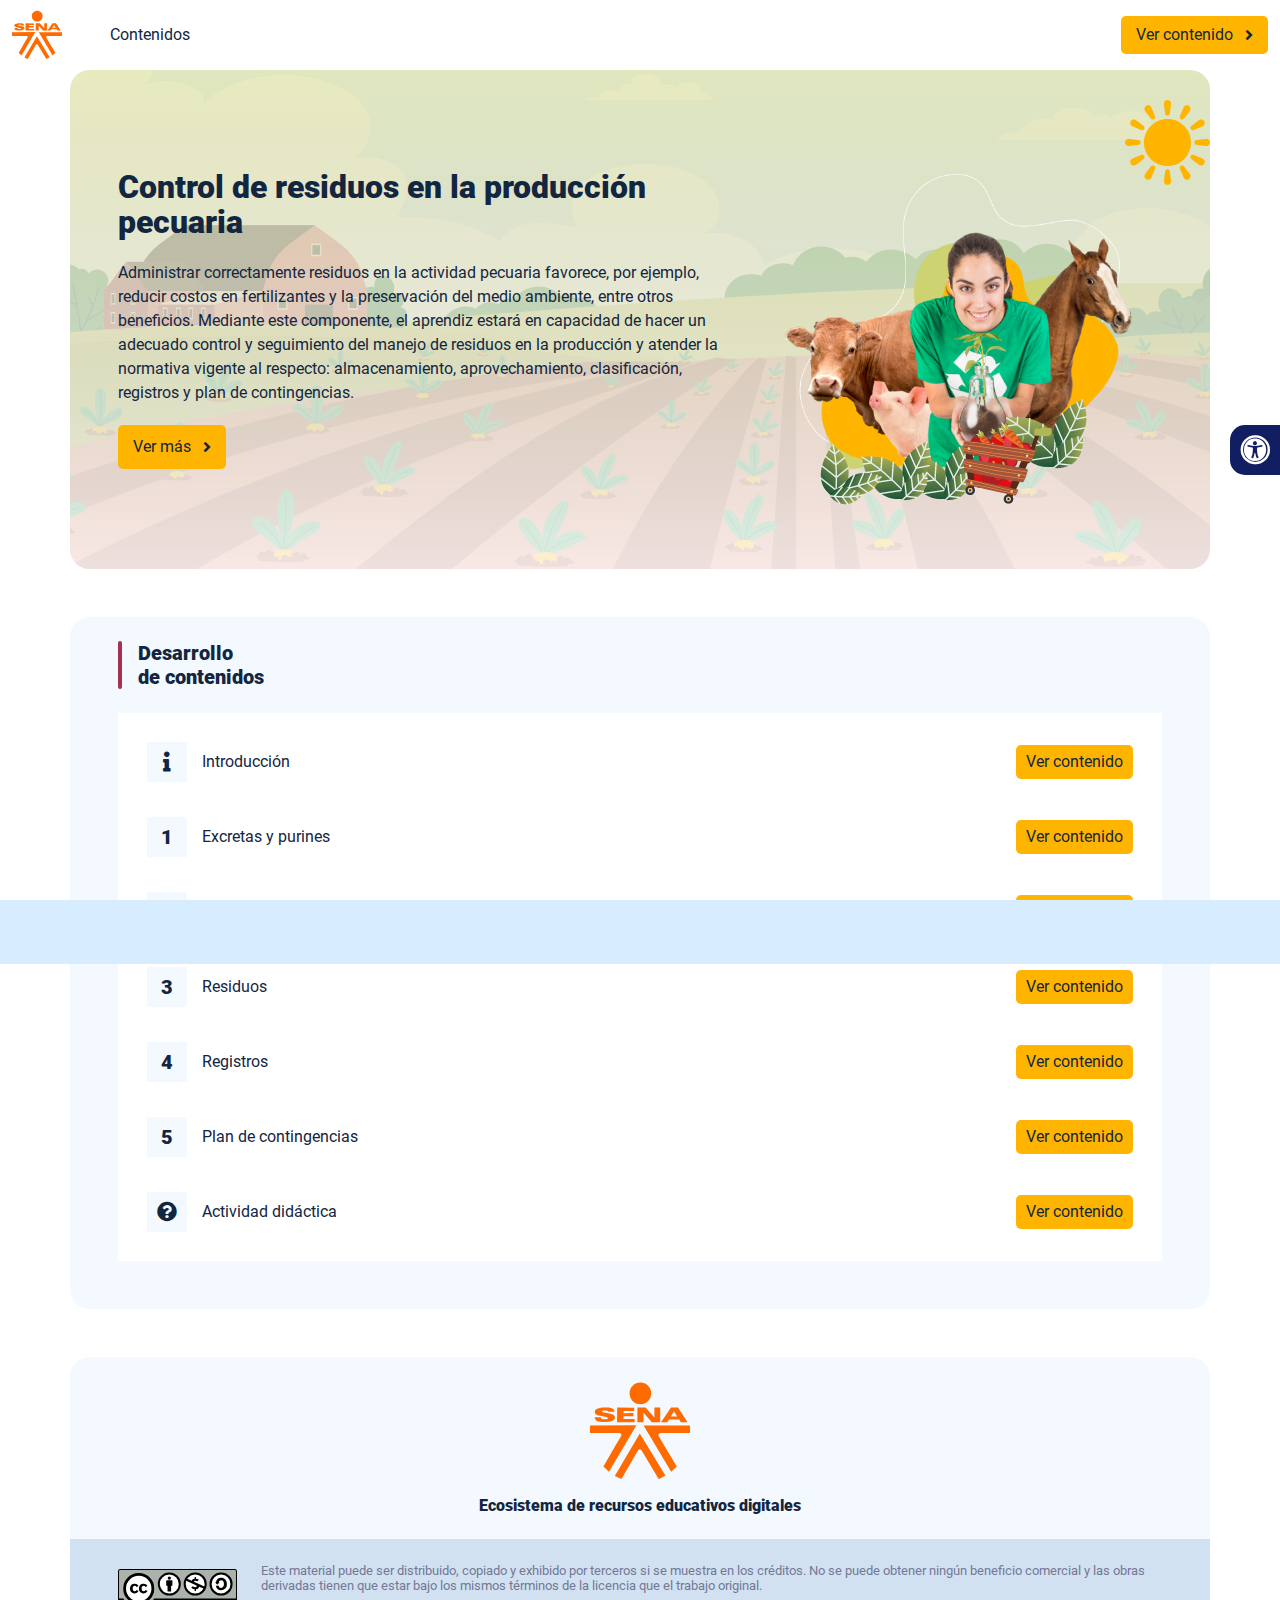
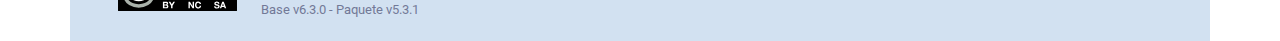
<file: index.html>
<!DOCTYPE html><html lang=""><head><meta charset="utf-8"><meta http-equiv="X-UA-Compatible" content="IE=edge"><meta name="viewport" content="width=device-width,initial-scale=1"><link rel="icon" href="favicon.ico"><title>Control de residuos en la producción pecuaria</title><link href="css/chunk-0c047e41.3babef71.css" rel="prefetch"><link href="css/chunk-25b302c8.3babef71.css" rel="prefetch"><link href="css/chunk-26fc7596.3babef71.css" rel="prefetch"><link href="css/chunk-2d2747e2.3babef71.css" rel="prefetch"><link href="css/chunk-32334cb6.3babef71.css" rel="prefetch"><link href="css/chunk-3c57cd7b.3babef71.css" rel="prefetch"><link href="css/chunk-4f2d402a.3babef71.css" rel="prefetch"><link href="css/chunk-4fde0a08.14d1f3e8.css" rel="prefetch"><link href="css/chunk-515a8379.bb2bc5e6.css" rel="prefetch"><link href="css/chunk-59974754.20285685.css" rel="prefetch"><link href="css/chunk-6e1e538a.5eb299c6.css" rel="prefetch"><link href="css/chunk-766a929b.f1616980.css" rel="prefetch"><link href="css/chunk-f2df7d2c.3babef71.css" rel="prefetch"><link href="css/comple.48f9c709.css" rel="prefetch"><link href="css/creditos.4fd0710a.css" rel="prefetch"><link href="css/glosario.498576a9.css" rel="prefetch"><link href="css/referencias.d4e3d8d4.css" rel="prefetch"><link href="css/tema2.65cd29d4.css" rel="prefetch"><link href="css/tema4.c14d35c0.css" rel="prefetch"><link href="js/actividad.1dccca02.js" rel="prefetch"><link href="js/chunk-0206bfa0.cf27e61f.js" rel="prefetch"><link href="js/chunk-0c047e41.84819c38.js" rel="prefetch"><link href="js/chunk-13a6037e.3cae9480.js" rel="prefetch"><link href="js/chunk-18f95272.5e79974e.js" rel="prefetch"><link href="js/chunk-25b302c8.946ba3d6.js" rel="prefetch"><link href="js/chunk-26fc7596.4914ee44.js" rel="prefetch"><link href="js/chunk-2c06842c.8e9ed93f.js" rel="prefetch"><link href="js/chunk-2d0e96ec.f870501a.js" rel="prefetch"><link href="js/chunk-2d208d90.f57cf2fd.js" rel="prefetch"><link href="js/chunk-2d21d0e2.c54a443b.js" rel="prefetch"><link href="js/chunk-2d22c123.7226dd6c.js" rel="prefetch"><link href="js/chunk-2d2747e2.49a034a7.js" rel="prefetch"><link href="js/chunk-2e80bb9a.b8262be8.js" rel="prefetch"><link href="js/chunk-319206de.40605bf6.js" rel="prefetch"><link href="js/chunk-32334cb6.99748653.js" rel="prefetch"><link href="js/chunk-3c57cd7b.fb5d082c.js" rel="prefetch"><link href="js/chunk-3d6834f6.54dbf24b.js" rel="prefetch"><link href="js/chunk-4cdd78c0.769ff73c.js" rel="prefetch"><link href="js/chunk-4f2d402a.46a58889.js" rel="prefetch"><link href="js/chunk-4fde0a08.9dfe2234.js" rel="prefetch"><link href="js/chunk-515a8379.412b2e01.js" rel="prefetch"><link href="js/chunk-53ccb27e.0804d0de.js" rel="prefetch"><link href="js/chunk-55d286b8.99651b53.js" rel="prefetch"><link href="js/chunk-59974754.592119e8.js" rel="prefetch"><link href="js/chunk-6e1e538a.c00572c3.js" rel="prefetch"><link href="js/chunk-766a929b.aa4eb545.js" rel="prefetch"><link href="js/chunk-c796899c.694e4d75.js" rel="prefetch"><link href="js/chunk-e8a7823a.6ac30017.js" rel="prefetch"><link href="js/chunk-f2df7d2c.b4059d15.js" rel="prefetch"><link href="js/chunk-fde47172.03ac2392.js" rel="prefetch"><link href="js/comple.5da306b7.js" rel="prefetch"><link href="js/creditos.38c0925a.js" rel="prefetch"><link href="js/glosario.b343245c.js" rel="prefetch"><link href="js/intro.1e956036.js" rel="prefetch"><link href="js/referencias.7e99a2ca.js" rel="prefetch"><link href="js/sintesis.6afae124.js" rel="prefetch"><link href="js/tema1.f27f74f7.js" rel="prefetch"><link href="js/tema2.6b30496f.js" rel="prefetch"><link href="js/tema3.c30c4259.js" rel="prefetch"><link href="js/tema4.68358551.js" rel="prefetch"><link href="js/tema5.05dc343f.js" rel="prefetch"><link href="css/app.1266e5b2.css" rel="preload" as="style"><link href="css/chunk-vendors.cf628c0a.css" rel="preload" as="style"><link href="js/app.24f73904.js" rel="preload" as="script"><link href="js/chunk-vendors.83f57473.js" rel="preload" as="script"><link href="css/chunk-vendors.cf628c0a.css" rel="stylesheet"><link href="css/app.1266e5b2.css" rel="stylesheet"></head><body><noscript><strong>We're sorry but Control de residuos en la producción pecuaria doesn't work properly without JavaScript enabled. Please enable it to continue.</strong></noscript><div id="app"></div><script src="js/chunk-vendors.83f57473.js"></script><script src="js/app.24f73904.js"></script></body></html>
</file>
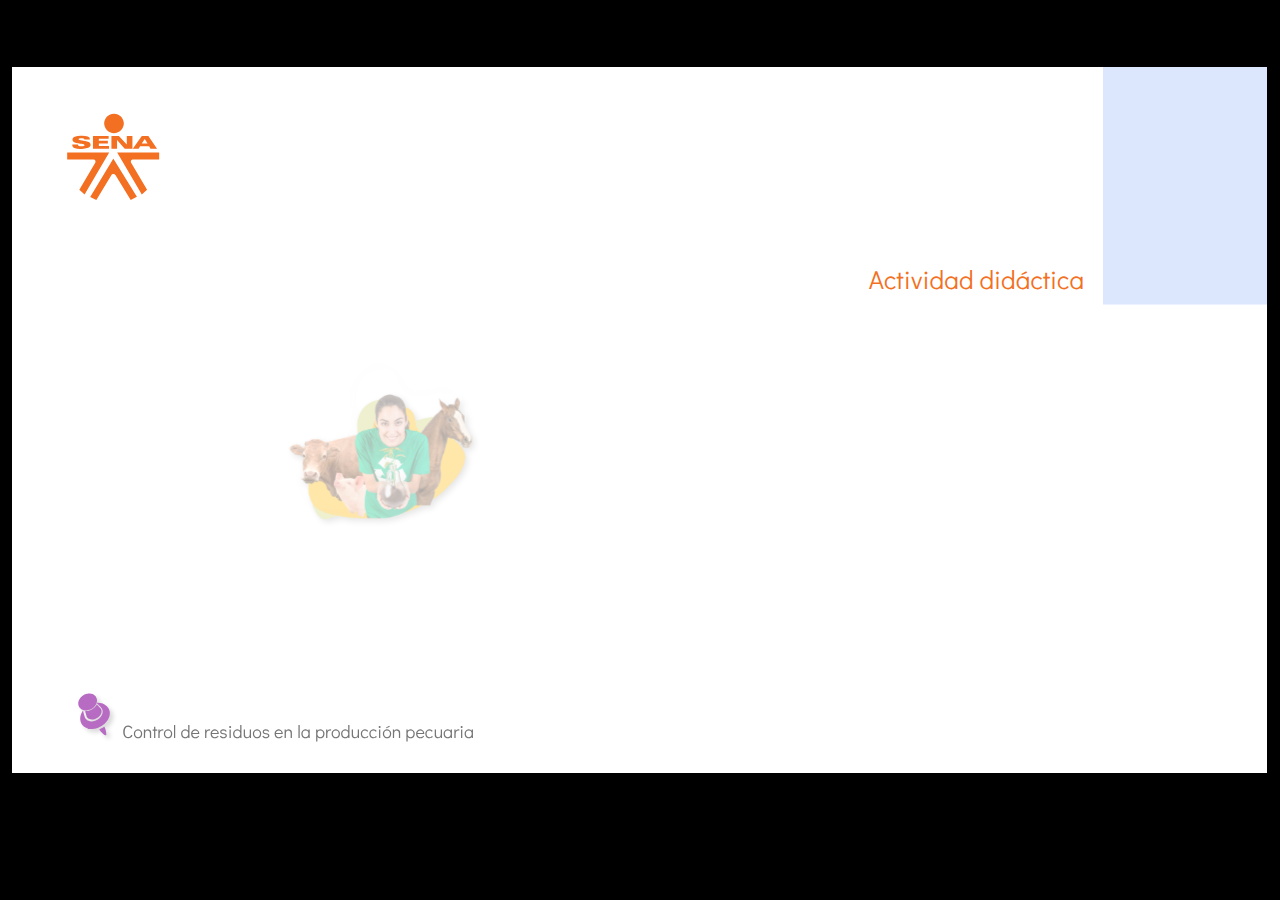
<file: actividades/story.html>
﻿<!doctype html>
<html lang="es">
<head>
  <meta charset="utf-8">
  <!-- Creado con Storyline 360 - http://www.articulate.com  -->
  <!-- version: 3.68.28887.0 -->
  <title>Actividad did&#225;ctica</title>
  <meta http-equiv="x-ua-compatible" content="IE=edge"/>
  <meta name="viewport" content="width=device-width,initial-scale=1,user-scalable=no,shrink-to-fit=no,minimal-ui"/>
  <meta name="apple-mobile-web-app-capable" content="yes"/>
  <style>
    html, body { height: 100%; padding: 0; margin: 0 }
    #app { height: 100%; width: 100%; }
  </style>

  <script>
    window.DS = {};
    window.globals = {
      DATA_PATH_BASE: '',
      HAS_FRAME: true,
      HAS_SLIDE: true,

      lmsPresent: false,
      tinCanPresent: false,
      cmi5Present: false,
      aoSupport: false,
      scale: 'show all',
      captureRc: false,
      browserSize: 'optimal',
      bgColor: '#000000',
      features: 'AccessibleVideo,FullScreenToggle,InsertSvgPicture,LayerPresentAsDialog,MultipleQuizTracking,QuestionCorrectVariable,UpdatedThemeEditor',
      themeName: 'classic',
      preloaderColor: '#FFFFFF',
      suppressAnalytics: false,
      productChannel: 'stable',
      publishSource: 'storyline',
      aid: 'aid|5304b41d-7af7-4125-b8d1-83eb222823e2',
      cid: '04bfd34e-cd07-4569-9f02-371561cab23e',
      playerVersion: '3.68.28887.0',
      publishTimestamp: '2022-10-09T15:56:31.4553709Z',
      maxIosVideoElements: 10,
      connectionSettings: { },

      
      parseParams: function(qs) {
        if (window.globals.parsedParams != null) {
          return window.globals.parsedParams;
        }
        qs = (qs || window.location.search.substr(1)).split('+').join(' ');
        var params = {},
            tokens,
            re = /[?&]?([^=]+)=([^&]*)/g;

        while (tokens = re.exec(qs)) {
          params[decodeURIComponent(tokens[1]).trim()] =
            decodeURIComponent(tokens[2]).trim();
        }
        window.globals.parsedParams = params;
        return params;
      }

    };
  </script>
  <script>
    var isIe11 = ('ActiveXObject' in window || window.MSBlobBuilder != null)
      && window.msCrypto != null && !window.ActiveXObject;
    if (isIe11) {
      window.globals.unsupportedBrowser = true;
      document.write(atob('[base64]'));
    }
  </script>
  
  <script>window.THREE = { };</script>
  
</head>
<body style="background: #000000" class="cs-HTML theme-classic">
  <!-- 360 -->
  <script>!function(e){var i=/iPhone/i,o=/iPod/i,n=/iPad/i,t=/(?=.*\bAndroid\b)(?=.*\bMobile\b)/i,d=/Android/i,s=/(?=.*\bAndroid\b)(?=.*\bSD4930UR\b)/i,b=/(?=.*\bAndroid\b)(?=.*\b(?:KFOT|KFTT|KFJWI|KFJWA|KFSOWI|KFTHWI|KFTHWA|KFAPWI|KFAPWA|KFARWI|KFASWI|KFSAWI|KFSAWA)\b)/i,r=/IEMobile/i,h=/(?=.*\bWindows\b)(?=.*\bARM\b)/i,a=/BlackBerry/i,l=/BB10/i,p=/Opera Mini/i,f=/(CriOS|Chrome)(?=.*\bMobile\b)/i,u=/(?=.*\bFirefox\b)(?=.*\bMobile\b)/i,c=new RegExp("(?:Nexus 7|BNTV250|Kindle Fire|Silk|GT-P1000)","i"),w=function(e,i){return e.test(i)},A=function(e){var A=e||navigator.userAgent,v=A.split("[FBAN");if(void 0!==v[1]&&(A=v[0]),this.apple={phone:w(i,A),ipod:w(o,A),tablet:!w(i,A)&&w(n,A),device:w(i,A)||w(o,A)||w(n,A)},this.amazon={phone:w(s,A),tablet:!w(s,A)&&w(b,A),device:w(s,A)||w(b,A)},this.android={phone:w(s,A)||w(t,A),tablet:!w(s,A)&&!w(t,A)&&(w(b,A)||w(d,A)),device:w(s,A)||w(b,A)||w(t,A)||w(d,A)},this.windows={phone:w(r,A),tablet:w(h,A),device:w(r,A)||w(h,A)},this.other={blackberry:w(a,A),blackberry10:w(l,A),opera:w(p,A),firefox:w(u,A),chrome:w(f,A),device:w(a,A)||w(l,A)||w(p,A)||w(u,A)||w(f,A)},this.seven_inch=w(c,A),this.any=this.apple.device||this.android.device||this.windows.device||this.other.device||this.seven_inch,this.phone=this.apple.phone||this.android.phone||this.windows.phone,this.tablet=this.apple.tablet||this.android.tablet||this.windows.tablet,"undefined"==typeof window)return this},v=function(){var e=new A;return e.Class=A,e};"undefined"!=typeof module&&module.exports&&"undefined"==typeof window?module.exports=A:"undefined"!=typeof module&&module.exports&&"undefined"!=typeof window?module.exports=v():"function"==typeof define&&define.amd?define("isMobile",[],e.isMobile=v()):e.isMobile=v()}(this);
    window.isMobile.apple.tablet = window.isMobile.apple.tablet ||
      (navigator.platform === 'MacIntel' && navigator.maxTouchPoints > 1);
    window.isMobile.apple.device = window.isMobile.apple.device || window.isMobile.apple.tablet;
    window.isMobile.tablet = window.isMobile.tablet || window.isMobile.apple.tablet;
    window.isMobile.any = window.isMobile.any || window.isMobile.apple.tablet;
  </script>

  <div id="focus-sink" tabindex="-1"></div>

  <div id="preso"></div>
  <script>
    (function() {

      var classTypes = [ 'desktop', 'mobile', 'phone', 'tablet' ];

      var addDeviceClasses = function(prefix, testObj) {
        var curr, i;
        for (i = 0; i < classTypes.length; i++) {
          curr = classTypes[i];
          if (testObj[curr]) {
            document.body.classList.add(prefix + curr);
          }
        }
      };

      var params = window.globals.parseParams(),
          isDevicePreview = params.devicepreview === '1',
          isPhoneOverride = params.deviceType === 'phone' || (isDevicePreview && params.phone == '1'),
          isTabletOverride = (params.deviceType === 'tablet' || isDevicePreview) && !isPhoneOverride,
          isMobileOverride = isPhoneOverride || isTabletOverride;

      var deviceView = {
        desktop: !window.isMobile.any && !isMobileOverride,
        mobile: window.isMobile.any || isMobileOverride,
        phone: isPhoneOverride || (window.isMobile.phone && !isTabletOverride),
        tablet: isTabletOverride || window.isMobile.tablet
      };

      window.globals.deviceView = deviceView;
      window.isMobile.desktop = !window.isMobile.any;
      window.isMobile.mobile = window.isMobile.any;

      addDeviceClasses('view-', deviceView);

    })();
  </script>
  
  <script src='story_content/user.js' type=text/javascript></script>
  <div class="slide-loader"></div>

  <script>
    if (window.globals.deviceView.isMobile) { var doc = document, loader = doc.body.querySelector('.slide-loader'); [ 1, 2, 3 ].forEach(function(n) { var d = doc.createElement('div'); d.style.backgroundColor = window.globals.preloaderColor; d.classList.add('mobile-loader-dot'); d.classList.add('dot' + n); loader.appendChild(d); }); }
  </script>

  <div class="mobile-load-title-overlay" style="display: none">
    <div class="mobile-load-title">Actividad did&#225;ctica</div>
  </div>

  <div class="mobile-chrome-warning"></div>

  
<style>
  .warn-connection-dialog {
    display: none;
    background: transparent;
    pointer-events: none;
    position: fixed;
    left: 0;
    top: 0;
    width: 100%;
    height: 100%;
    z-index: 999;
  }

  .warn-connection-content {
    border-radius: 4px;
    background: white;
    border: 1px solid #E7E7E7;
    color: #333333;
    box-shadow: 0 2px 4px rgba(0, 0, 0, 0.25);
    transition: all 150ms ease-out;
    position: absolute;
    white-space: nowrap;
  }

  .view-phone.is-landscape .warn-connection-content {
    left: 23px;
    bottom: 23px;
  }

  .view-tablet.is-landscape .warn-connection-content {
    left: 50%;
    top: 20px;
    transform: translateX(-50%);
  }

  .is-portrait .warn-connection-content {
    transform: translate(-50%, calc(-100% - 15px));
  }

  .warn-connection-content p {
    display: inline-block;
    margin: 0 8px 0 0;
    line-height: 33px;
    font-size: 11px;
  }

  .warn-connection-content svg {
    position: relative;
    vertical-align: middle;
    margin: 0 2px 2px 8px;
  }

  .view-desktop .warn-connection-content {
    left: 1.5em;
    bottom: 1.5em;
  }

  .view-desktop .warn-connection-content p {
    font-size: 1.1em;
  }

  .is-offline .warn-connection-dialog {
    display: block;
  }

  .is-offline .cs-panel * {
    pointer-events: none !important;
  }

  .is-offline .cs-panel {
    pointer-events: all !important;
  }

  .is-offline #nav-controls * {
    pointer-events: none !important;
  }

  .is-offline #nav-controls {
    pointer-events: all !important;
  }
</style>

<div class="warn-connection-dialog">
  <div class="warn-connection-content">
    <svg width="17" height="15" viewBox="0 0 17 15" xmlns="http://www.w3.org/2000/svg">
      <path fill="#8F0000" stroke="white" d="M16.07,12.98 L15.88,12.23 L9.51,1.21 C8.97,0.26,7.6,0.26,7.06,1.21 L0.69,12.23 C0.15,13.16,0.81,14.36,1.91,14.36 H14.65 C15.47,14.36,16.05,13.7,16.07,12.98 Z"/>
      <path fill="white" stroke="white" d="M8.58,5.5 C8.35,5.28,8.5,5.35,8.21,5.32 C8.09,5.35,7.97,5.49,7.96,5.67 C7.97,5.79,7.98,5.92,7.98,6.04 L7.98,6.04 C7.99,6.17,8,6.31,8.01,6.43 L8.01,6.44 C8.03,6.92,8.06,7.41,8.09,7.9 L8.09,7.9 C8.12,8.39,8.14,8.88,8.17,9.37 C8.17,9.39,8.18,9.42,8.2,9.44 C8.23,9.46,8.25,9.47,8.28,9.47 C8.31,9.47,8.34,9.46,8.35,9.44 C8.37,9.43,8.38,9.4,8.39,9.35 L8.39,9.34 C8.39,9.24,8.4,9.15,8.4,9.05 L8.4,9.05 C8.41,8.96,8.41,8.86,8.42,8.75 C8.43,8.44,8.45,8.12,8.47,7.81 L8.47,7.81 C8.49,7.49,8.51,7.18,8.53,6.87 C8.55,6.46,8.56,6.05,8.59,5.64 L8.6,5.62 C8.6,5.57,8.59,5.53,8.58,5.5 L8.21,5.32 Z"/>
      <circle fill="white" stroke="white" cx="8.3" cy="11.35" r="0.3"/>
    </svg>
    <p>You are offline. Trying to reconnect...</p>
  </div>
</div>

<script>
  (function() {
    window.DS.connection = {
      warningShown: false,
      assets: {},
      loadingAssetGroup: false,
      retryDelay: 500
    };

    // @TODO this is POC code and can be cleaned up a bit more if we move forward
    // with the feature



    // The `window.globals.features` variable must be set in `webpack.dev.config` when testing locally - it is not enough
    // to have it in the data - but it must be set there as well.
    var useConnectionMessages = window.AbortController != null &&
      window.location.protocol != 'file:' &&
      window.globals.features.indexOf('ConnectionMessages') != -1;

    window.DS.connection.useConnectionMessages = useConnectionMessages

    var assetCount = 0;
    var checkLoadedId;
    var connectionSettings = window.globals.connectionSettings;

    if (useConnectionMessages && connectionSettings != null) {
      var contentEl = document.querySelector('.warn-connection-content');
      var messageEl = contentEl.querySelector('p')

      if (connectionSettings.useDarkTheme) {
        contentEl.style.borderColor = '#BABBBA';
        contentEl.style.backgroundColor = '#282828';
        contentEl.style.color = '#FFFFFF';
      }

      if (connectionSettings.message != null) {
        messageEl.textContent = window.decodeURIComponent(connectionSettings.message);
      }
    }

    function checkAssetsReady() {
      for (var i in DS.connection.assets) {
        if (!DS.connection.assets[i].success) {
          return false;
        }
      }
      return true;
    }

    function stopAssetGroup() {
      if (!useConnectionMessages) { return; }

      assetCount = 0;

      DS.connection.oldAssetGroup = DS.connection.assets;
      DS.connection.assets = {};
      DS.connection.loadingAssetGroup = false;
      clearInterval(checkLoadedId);
    }

    function startAssetGroup() {
      if (!useConnectionMessages) { return; }
      var ticks = 0;
      clearInterval(checkLoadedId);
      checkLoadedId = setInterval(function() {
        var loaded = 0;
        if (assetCount === 0 && loaded === 0) {
          clearInterval(checkLoadedId);
          return;
        }

        for (var i in DS.connection.assets) {
          if (DS.connection.assets[i].success) {
            loaded++;
          }
        }

        if (assetCount === loaded && checkAssetsReady()) {
          for (var i in DS.connection.assets) {
            if (DS.connection.assets[i].action) {
              DS.connection.assets[i].action();
            }
          }
          hideWarning();
          stopAssetGroup();
        }
      }, 100)
    }

    function requiredAsset(url, action, retry, type) {
      if (!useConnectionMessages) { return; }
      if (DS.connection.assets[url]) { return; }

      DS.connection.assets[url] = {
        success: false, action: action, retry: retry, type: type
      };
      assetCount = Object.keys(DS.connection.assets).length;
      if (!DS.connection.loadingAssetGroup) {
        startAssetGroup();
      }
      DS.connection.loadingAssetGroup = true;
    }

    function assetLoaded(url) {
      if (!useConnectionMessages) { return; }
      if (DS.connection.assets[url]) {
        DS.connection.assets[url].success = true;
      }
    }

    function assetFailed(url) {
      if (!useConnectionMessages) { return; }
      if (!DS.connection.assets[url]) {
        if (/\.js$/.test(url)) {
          setTimeout(function() {
            if (DS.connection.lastSlideLoaded != null) {
              DS.connection.lastSlideLoaded();
            }
          }, DS.connection.retryDelay);
        }
        return;
      }
      if (!DS.connection.warningShown) { showWarning(); }
      if (DS.connection.assets[url].retry) {
        setTimeout(function() {
          if (!DS.connection.assets[url].success) {
            DS.connection.assets[url].retry()
          }
        }, DS.connection.retryDelay);
      }
    }

    function hideWarning() {
      document.body.classList.remove('is-offline');
      DS.connection.warningShown = false;
    }
    DS.connection.hideWarning = hideWarning

    function showWarning(btn) {
      document.body.classList.add('is-offline')
      DS.connection.warningShown = true;
      updateWarningPosition();
    }

    function updateWarningPosition() {
      if (!DS.connection.warningShown) {
        return;
      }

      var isPortrait = document.body.classList.contains('is-portrait');
      var warningEl = document.querySelector('.warn-connection-content');

      if (isPortrait) {
        var slide = document.querySelector('.primary-slide');
        var slideRect = slide.getBoundingClientRect();

        warningEl.style.top = `${slideRect.top}px`
        warningEl.style.left = `${slideRect.left + slideRect.width / 2}px`
      } else {
        warningEl.style.top = null;
        warningEl.style.left = null;
      }

      window.requestAnimationFrame(updateWarningPosition);
    }

    // these will all be noops if the feature flag isn't set in
    // the data and `window.globals.features`
    DS.connection.requiredAsset = requiredAsset;
    DS.connection.assetLoaded = assetLoaded;
    DS.connection.assetFailed = assetFailed;
    DS.connection.stopAssetGroup = stopAssetGroup;
    DS.connection.startAssetGroup = startAssetGroup;
  })();
</script>


  <script>
    
    if (window.autoSpider && window.vInterfaceObject) {
      document.querySelector('.mobile-load-title-overlay').style.display = 'none';
    }
  </script>

  

  <link rel="stylesheet" href="html5/data/css/output.min.css" data-noprefix/>
</body>
<script src="html5/lib/scripts/bootstrapper.min.js"></script>
</html>
</file>
<file: css/chunk-0c047e41.3babef71.css>
.actividad[data-v-22adfd6b]{background-color:#f2f2f2}.horizontal-scroll__wrapper[data-v-22adfd6b]{overflow:hidden}.horizontal-scroll[data-v-22adfd6b]{display:flex;transition:transform .5s ease-in-out;align-items:center;flex-wrap:nowrap}.horizontal-scroll[data-v-22adfd6b]:not(.row){width:100%}.horizontal-scroll--item-fw[data-v-22adfd6b]>div{flex-grow:0;flex-shrink:0;width:100%;margin:0!important}
</file>
<file: css/chunk-25b302c8.3babef71.css>
.actividad[data-v-22adfd6b]{background-color:#f2f2f2}.horizontal-scroll__wrapper[data-v-22adfd6b]{overflow:hidden}.horizontal-scroll[data-v-22adfd6b]{display:flex;transition:transform .5s ease-in-out;align-items:center;flex-wrap:nowrap}.horizontal-scroll[data-v-22adfd6b]:not(.row){width:100%}.horizontal-scroll--item-fw[data-v-22adfd6b]>div{flex-grow:0;flex-shrink:0;width:100%;margin:0!important}
</file>
<file: css/chunk-26fc7596.3babef71.css>
.actividad[data-v-22adfd6b]{background-color:#f2f2f2}.horizontal-scroll__wrapper[data-v-22adfd6b]{overflow:hidden}.horizontal-scroll[data-v-22adfd6b]{display:flex;transition:transform .5s ease-in-out;align-items:center;flex-wrap:nowrap}.horizontal-scroll[data-v-22adfd6b]:not(.row){width:100%}.horizontal-scroll--item-fw[data-v-22adfd6b]>div{flex-grow:0;flex-shrink:0;width:100%;margin:0!important}
</file>
<file: css/chunk-2d2747e2.3babef71.css>
.actividad[data-v-22adfd6b]{background-color:#f2f2f2}.horizontal-scroll__wrapper[data-v-22adfd6b]{overflow:hidden}.horizontal-scroll[data-v-22adfd6b]{display:flex;transition:transform .5s ease-in-out;align-items:center;flex-wrap:nowrap}.horizontal-scroll[data-v-22adfd6b]:not(.row){width:100%}.horizontal-scroll--item-fw[data-v-22adfd6b]>div{flex-grow:0;flex-shrink:0;width:100%;margin:0!important}
</file>
<file: css/chunk-32334cb6.3babef71.css>
.actividad[data-v-22adfd6b]{background-color:#f2f2f2}.horizontal-scroll__wrapper[data-v-22adfd6b]{overflow:hidden}.horizontal-scroll[data-v-22adfd6b]{display:flex;transition:transform .5s ease-in-out;align-items:center;flex-wrap:nowrap}.horizontal-scroll[data-v-22adfd6b]:not(.row){width:100%}.horizontal-scroll--item-fw[data-v-22adfd6b]>div{flex-grow:0;flex-shrink:0;width:100%;margin:0!important}
</file>
<file: css/chunk-3c57cd7b.3babef71.css>
.actividad[data-v-22adfd6b]{background-color:#f2f2f2}.horizontal-scroll__wrapper[data-v-22adfd6b]{overflow:hidden}.horizontal-scroll[data-v-22adfd6b]{display:flex;transition:transform .5s ease-in-out;align-items:center;flex-wrap:nowrap}.horizontal-scroll[data-v-22adfd6b]:not(.row){width:100%}.horizontal-scroll--item-fw[data-v-22adfd6b]>div{flex-grow:0;flex-shrink:0;width:100%;margin:0!important}
</file>
<file: css/chunk-4f2d402a.3babef71.css>
.actividad[data-v-22adfd6b]{background-color:#f2f2f2}.horizontal-scroll__wrapper[data-v-22adfd6b]{overflow:hidden}.horizontal-scroll[data-v-22adfd6b]{display:flex;transition:transform .5s ease-in-out;align-items:center;flex-wrap:nowrap}.horizontal-scroll[data-v-22adfd6b]:not(.row){width:100%}.horizontal-scroll--item-fw[data-v-22adfd6b]>div{flex-grow:0;flex-shrink:0;width:100%;margin:0!important}
</file>
<file: css/chunk-4fde0a08.14d1f3e8.css>
.actividad[data-v-a108b06a]{background-color:#f2f2f2}.header[data-v-a108b06a]{position:sticky;top:0;padding-top:10px;padding-bottom:10px;background-color:#fff;z-index:10010;line-height:1.1em}.header__logo[data-v-a108b06a]{width:50px}@media (max-width:576px){.header__componente-formativo[data-v-a108b06a]{font-size:.8em}}.header__menu[data-v-a108b06a]{cursor:pointer}.header__menu span[data-v-a108b06a]{font-size:.7em;display:block;line-height:1em;text-align:center;color:#111e61}.header__menu__btn[data-v-a108b06a]{width:30px;height:30px;position:relative;margin-bottom:4px}.header__menu__btn .line-1[data-v-a108b06a],.header__menu__btn .line-2[data-v-a108b06a],.header__menu__btn .line-3[data-v-a108b06a]{height:4px;width:30px;background-color:#111e61;transform-origin:center center;position:absolute;left:0;border-radius:2px}.header__menu__btn .line-1[data-v-a108b06a]{top:4px;-webkit-animation:line-1-inactive-data-v-a108b06a .5s ease-in-out forwards;animation:line-1-inactive-data-v-a108b06a .5s ease-in-out forwards}.header__menu__btn .line-2[data-v-a108b06a]{top:13px;-webkit-animation:line-2-inactive-data-v-a108b06a .5s ease-in-out forwards;animation:line-2-inactive-data-v-a108b06a .5s ease-in-out forwards}.header__menu__btn .line-3[data-v-a108b06a]{top:22px;-webkit-animation:line-3-inactive-data-v-a108b06a .5s ease-in-out forwards;animation:line-3-inactive-data-v-a108b06a .5s ease-in-out forwards}.header__menu__btn[data-v-a108b06a]:hover{cursor:pointer}.header__menu__btn--open .line-1[data-v-a108b06a]{-webkit-animation:line-1-active-data-v-a108b06a .5s ease-in-out forwards;animation:line-1-active-data-v-a108b06a .5s ease-in-out forwards}.header__menu__btn--open .line-2[data-v-a108b06a]{-webkit-animation:line-2-active-data-v-a108b06a .5s ease-in-out forwards;animation:line-2-active-data-v-a108b06a .5s ease-in-out forwards}.header__menu__btn--open .line-3[data-v-a108b06a]{-webkit-animation:line-3-active-data-v-a108b06a .5s ease-in-out forwards;animation:line-3-active-data-v-a108b06a .5s ease-in-out forwards}@-webkit-keyframes line-1-active-data-v-a108b06a{0%{transform:translate(0) rotate(0)}50%{transform:translateY(9px) rotate(0)}to{transform:translateY(9px) rotate(45deg)}}@keyframes line-1-active-data-v-a108b06a{0%{transform:translate(0) rotate(0)}50%{transform:translateY(9px) rotate(0)}to{transform:translateY(9px) rotate(45deg)}}@-webkit-keyframes line-2-active-data-v-a108b06a{0%{transform:scale(1)}to{transform:scale(0)}}@keyframes line-2-active-data-v-a108b06a{0%{transform:scale(1)}to{transform:scale(0)}}@-webkit-keyframes line-3-active-data-v-a108b06a{0%{transform:translate(0) rotate(0)}50%{transform:translateY(-9px) rotate(0)}to{transform:translateY(-9px) rotate(-45deg)}}@keyframes line-3-active-data-v-a108b06a{0%{transform:translate(0) rotate(0)}50%{transform:translateY(-9px) rotate(0)}to{transform:translateY(-9px) rotate(-45deg)}}@-webkit-keyframes line-1-inactive-data-v-a108b06a{0%{transform:translateY(9px) rotate(45deg)}50%{transform:translateY(9px) rotate(0)}to{transform:translate(0) rotate(0)}}@keyframes line-1-inactive-data-v-a108b06a{0%{transform:translateY(9px) rotate(45deg)}50%{transform:translateY(9px) rotate(0)}to{transform:translate(0) rotate(0)}}@-webkit-keyframes line-2-inactive-data-v-a108b06a{0%{transform:scale(0)}to{transform:scale(1)}}@keyframes line-2-inactive-data-v-a108b06a{0%{transform:scale(0)}to{transform:scale(1)}}@-webkit-keyframes line-3-inactive-data-v-a108b06a{0%{transform:translateY(-9px) rotate(-45deg)}50%{transform:translateY(-9px) rotate(0)}to{transform:translate(0) rotate(0)}}@keyframes line-3-inactive-data-v-a108b06a{0%{transform:translateY(-9px) rotate(-45deg)}50%{transform:translateY(-9px) rotate(0)}to{transform:translate(0) rotate(0)}}
</file>
<file: css/chunk-515a8379.bb2bc5e6.css>
.actividad{background-color:#f2f2f2}.banner-interno{position:relative}.banner-interno__fondo{position:absolute;top:0;bottom:-50px;left:0;right:0;background-color:#ced371;background-size:cover;background-position:50%}.banner-interno__titulo{display:flex;align-items:center}.banner-interno__titulo__icono{display:block;width:32px;height:32px;border-radius:50%;background-color:#fff;position:relative}.banner-interno__titulo__icono i{color:#ced371;position:absolute;left:50%;top:50%;transform:translate(-50%,-50%)}.banner-interno__titulo h1,.banner-interno__titulo h2,.banner-interno__titulo h3,.banner-interno__titulo h4,.banner-interno__titulo h5,.banner-interno__titulo h6{color:#fff;line-height:1.1em}
</file>
<file: css/chunk-59974754.20285685.css>
.actividad{background-color:#f2f2f2}.aside-menu{position:sticky;top:70px;flex:0 0 0;width:0;min-height:calc(100vh - 70px);max-height:calc(100vh - 70px);background-color:#f3f9ff;transition:flex .5s ease-in-out,width .5s ease-in-out;overflow-x:hidden;z-index:100001}.aside-menu a{color:#111e61}.aside-menu--open{flex:0 0 300px;width:300px}.aside-menu__content{width:300px;display:flex;flex-direction:column;justify-content:space-between;min-height:calc(100vh - 70px);max-height:calc(100vh - 70px);border-right:1px solid #d8ecff}@media (max-height:800px){.aside-menu__content{min-height:800px;max-height:800px;overflow-y:auto}}.aside-menu__header{padding:10px;text-align:center;background-color:#d8ecff}.aside-menu__header h4{margin:0}.aside-menu__menu{overflow-y:auto;flex-grow:1;list-style:none;padding-left:0;margin-bottom:0}.aside-menu__menu__item--active .aside-menu__menu__item__lnk,.aside-menu__menu__item--active .aside-menu__sec-menu__item__lnk{background-color:#d8ecff;font-weight:700}.aside-menu__menu__item--sub-menu:hover,.aside-menu__menu__item:hover,.aside-menu__sec-menu__item:hover{background-color:#d8ecff}.aside-menu__menu__item--sub-menu{padding-left:10px}.aside-menu__menu__item--sub-menu--active .aside-menu__menu__item__lnk,.aside-menu__menu__item--sub-menu--active .aside-menu__sec-menu__item__lnk{background-color:#d8ecff;font-weight:700;position:relative}.aside-menu__menu__item--sub-menu--active .aside-menu__menu__item__lnk:before,.aside-menu__menu__item--sub-menu--active .aside-menu__sec-menu__item__lnk:before{content:"";display:block;position:absolute;left:0;bottom:0;top:0;width:4px;border-radius:2px;background-color:#a3314f}.aside-menu__menu__item__lnk,.aside-menu__sec-menu__item__lnk{display:flex;align-items:center;padding:10px 15px;line-height:1.1em}.aside-menu__menu__item__lnk i,.aside-menu__menu__item__lnk span,.aside-menu__sec-menu__item__lnk i,.aside-menu__sec-menu__item__lnk span{margin-right:10px}.aside-menu__menu__item__lnk i:last-child,.aside-menu__menu__item__lnk span:last-child,.aside-menu__sec-menu__item__lnk i:last-child,.aside-menu__sec-menu__item__lnk span:last-child{margin-right:0}.aside-menu__sec-menu{background-color:#d8ecff;padding:10px 0;flex-shrink:0;margin-bottom:0}.aside-menu__sec-menu__item{padding:10px 15px}.aside-menu__sec-menu__item__lnk{padding:0;border-radius:1em}.aside-menu__sec-menu__item__lnk i{display:block;width:2em;height:2em;padding:.5em 0;text-align:center;background-color:#fff;border-radius:50%}.aside-menu__sec-menu__item__lnk:hover{background-color:#fff}@media (max-width:992px){.aside-menu{position:fixed;top:70px}}@media (max-width:576px){.aside-menu__sec-menu{padding-bottom:110px}}
</file>
<file: css/chunk-6e1e538a.5eb299c6.css>
.actividad[data-v-4f6b7c58]{background-color:#f2f2f2}.accesibilidad[data-v-4f6b7c58]{position:fixed;right:0;top:50vh;height:50px;background-color:#111e61;border-top-left-radius:15px;border-bottom-left-radius:15px;transform:translateY(-50%) translateX(100%) translateX(-50px);overflow:hidden;transition:transform .3s ease-in-out,height .3s ease-in-out}.accesibilidad[data-v-4f6b7c58]:hover{transform:translateY(-50%) translateX(0);height:12.75rem}.accesibilidad [data-v-4f6b7c58]{color:#fff}.accesibilidad__menu__content .accesibilidad__menu__item[data-v-4f6b7c58]{cursor:pointer}.accesibilidad__menu__content .accesibilidad__menu__item[data-v-4f6b7c58]:hover{background-color:#273685}.accesibilidad__menu__content .accesibilidad__menu__item[data-v-4f6b7c58]:last-child{border:none}.accesibilidad__menu__item[data-v-4f6b7c58]{display:flex;align-items:center;padding:10px;border-bottom:1px solid #273685;line-height:1em;-moz-user-select:none;-ms-user-select:none;user-select:none}.accesibilidad__menu i[data-v-4f6b7c58]{font-size:30px;font-style:normal;margin-right:10px;line-height:1em}.accesibilidad__menu img[data-v-4f6b7c58]{width:30px;margin-right:10px}
</file>
<file: css/chunk-766a929b.f1616980.css>
.actividad{background-color:#f2f2f2}.barra-avance{display:flex;align-items:center;justify-content:space-between;position:fixed;bottom:0;left:0;width:100%;padding:10px;background-color:#d8ecff;transition:transform .5s ease-in-out;z-index:100000}.barra-avance__barra{margin:0 20px;flex:1;position:relative;max-width:800px}.barra-avance__barra--amarilla,.barra-avance__barra--blanca{height:4px}.barra-avance__barra--amarilla:after,.barra-avance__barra--amarilla:before,.barra-avance__barra--blanca:after,.barra-avance__barra--blanca:before{content:"";display:block;width:10px;height:10px;border-radius:50%;position:absolute;top:50%}.barra-avance__barra--amarilla:before,.barra-avance__barra--blanca:before{left:0;transform:translate(-50%,-50%)}.barra-avance__barra--amarilla:after,.barra-avance__barra--blanca:after{right:0;transform:translate(50%,-50%)}.barra-avance__barra--blanca{background-color:#fff}.barra-avance__barra--blanca:after,.barra-avance__barra--blanca:before{background-color:#fff}.barra-avance__barra--amarilla{position:absolute;width:100%;top:0;background-color:#ffb500}.barra-avance__barra--amarilla:after,.barra-avance__barra--amarilla:before{background-color:#ffb500}.barra-avance__boton--regresar{background-color:#b0c0d2}.barra-avance__boton--regresar span{color:#111e61!important}.barra-avance__boton--disable{opacity:0;pointer-events:none}.barra-avance--open{transform:translateY(0)}.barra-avance--close{transform:translateY(100%)}
</file>
<file: css/chunk-f2df7d2c.3babef71.css>
.actividad[data-v-22adfd6b]{background-color:#f2f2f2}.horizontal-scroll__wrapper[data-v-22adfd6b]{overflow:hidden}.horizontal-scroll[data-v-22adfd6b]{display:flex;transition:transform .5s ease-in-out;align-items:center;flex-wrap:nowrap}.horizontal-scroll[data-v-22adfd6b]:not(.row){width:100%}.horizontal-scroll--item-fw[data-v-22adfd6b]>div{flex-grow:0;flex-shrink:0;width:100%;margin:0!important}
</file>
<file: css/comple.48f9c709.css>
.banner-interno{position:relative}.banner-interno__fondo{position:absolute;top:0;bottom:-50px;left:0;right:0;background-color:#ced371;background-size:cover;background-position:50%}.banner-interno__titulo{display:flex;align-items:center}.banner-interno__titulo__icono{display:block;width:32px;height:32px;border-radius:50%;background-color:#fff;position:relative}.banner-interno__titulo__icono i{color:#ced371;position:absolute;left:50%;top:50%;transform:translate(-50%,-50%)}.banner-interno__titulo h1,.banner-interno__titulo h2,.banner-interno__titulo h3,.banner-interno__titulo h4,.banner-interno__titulo h5,.banner-interno__titulo h6{color:#fff;line-height:1.1em}.actividad{background-color:#f2f2f2}.complementario__enlaces{display:flex;justify-content:center;flex-wrap:wrap}.complementario__enlaces a{margin:0 5px}.complementario__btn{font-size:1.5em;line-height:1em}table{width:calc(100% - 1px);min-width:800px}table thead{background-color:#d8ecff}table thead th{border-color:#d8ecff}table td,table th{padding:25px 20px;text-align:center}
</file>
<file: css/creditos.4fd0710a.css>
.banner-interno{position:relative}.banner-interno__fondo{position:absolute;top:0;bottom:-50px;left:0;right:0;background-color:#ced371;background-size:cover;background-position:50%}.banner-interno__titulo{display:flex;align-items:center}.banner-interno__titulo__icono{display:block;width:32px;height:32px;border-radius:50%;background-color:#fff;position:relative}.banner-interno__titulo__icono i{color:#ced371;position:absolute;left:50%;top:50%;transform:translate(-50%,-50%)}.banner-interno__titulo h1,.banner-interno__titulo h2,.banner-interno__titulo h3,.banner-interno__titulo h4,.banner-interno__titulo h5,.banner-interno__titulo h6{color:#fff;line-height:1.1em}.actividad{background-color:#f2f2f2}.creditos-vista .tarjeta.credito{background-color:#d2e1f1}.creditos{color:#727997;overflow-x:auto}.creditos__item{min-width:490px}.creditos p{line-height:1.3em;margin-bottom:0;color:#727997}.creditos__titulo{font-weight:700;background-color:#d2e1f1;padding:5px 10px;border-top-radius:5px;border-top-left-radius:5px;border-top-right-radius:5px}.creditos table td,.creditos table th{border-color:#d2e1f1}
</file>
<file: css/glosario.498576a9.css>
.banner-interno{position:relative}.banner-interno__fondo{position:absolute;top:0;bottom:-50px;left:0;right:0;background-color:#ced371;background-size:cover;background-position:50%}.banner-interno__titulo{display:flex;align-items:center}.banner-interno__titulo__icono{display:block;width:32px;height:32px;border-radius:50%;background-color:#fff;position:relative}.banner-interno__titulo__icono i{color:#ced371;position:absolute;left:50%;top:50%;transform:translate(-50%,-50%)}.banner-interno__titulo h1,.banner-interno__titulo h2,.banner-interno__titulo h3,.banner-interno__titulo h4,.banner-interno__titulo h5,.banner-interno__titulo h6{color:#fff;line-height:1.1em}.actividad{background-color:#f2f2f2}.glosario__letra-item{display:flex}.glosario__letra-item__texto{padding-top:5px}.glosario__letra-item__letra__icono{width:32px;height:32px;position:relative;line-height:1em;border-radius:50%;background-color:#d2e1f1}.glosario__letra-item__letra__icono span{position:absolute;left:50%;top:50%;transform:translate(-50%,-50%);font-size:1.1em;font-weight:900}
</file>
<file: css/referencias.d4e3d8d4.css>
.banner-interno{position:relative}.banner-interno__fondo{position:absolute;top:0;bottom:-50px;left:0;right:0;background-color:#ced371;background-size:cover;background-position:50%}.banner-interno__titulo{display:flex;align-items:center}.banner-interno__titulo__icono{display:block;width:32px;height:32px;border-radius:50%;background-color:#fff;position:relative}.banner-interno__titulo__icono i{color:#ced371;position:absolute;left:50%;top:50%;transform:translate(-50%,-50%)}.banner-interno__titulo h1,.banner-interno__titulo h2,.banner-interno__titulo h3,.banner-interno__titulo h4,.banner-interno__titulo h5,.banner-interno__titulo h6{color:#fff;line-height:1.1em}.actividad{background-color:#f2f2f2}.referencias__item:last-child hr{display:none}.referencias__item a{color:#2196f3;text-decoration:underline;overflow-wrap:break-word}
</file>
<file: css/tema2.65cd29d4.css>
.actividad{background-color:#f2f2f2}.cont_desc_image{position:absolute;width:100%;height:100%;top:0;transform:translateY(84%);transition:all .7s ease-out}.cont_desc_image__principal:hover p{display:block!important}.cont_desc_image__principal:hover .cont_desc_image{transform:translateY(0);flex-flow:column!important;align-items:center!important;display:flex!important;justify-content:center!important}@media only screen and (max-width:720px){.cont_desc_image__principal:hover{min-height:515px}.cont_desc_image{padding-top:.2rem!important}.cont_desc_image__principal:hover .cont_desc_image{padding-top:1.5rem!important}}
</file>
<file: css/tema4.c14d35c0.css>
.actividad{background-color:#f2f2f2}.cont_desc_image1{position:absolute;width:100%;height:100%;top:0;transform:translateY(84%);transition:all .7s ease-out}.cont_desc_image__principal1:hover p{display:block!important}.cont_desc_image__principal1:hover .cont_desc_image1{transform:translateY(0);flex-flow:column!important;align-items:center!important;display:flex!important;justify-content:center!important}@media only screen and (max-width:720px){.cont_desc_image__principal1:hover{min-height:515px}.cont_desc_image1{padding-top:.2rem!important}.cont_desc_image__principal1:hover .cont_desc_image1{padding-top:1.5rem!important}}.cont_fondo1:before{content:"";position:absolute;width:115%;height:100%;left:-7%;background:url(../img/5.90c6d32e.png);background-size:cover;background-repeat:no-repeat;background-position:top}.linea-tiempo-d__item--selected .linea-tiempo-d__item__number,.linea-tiempo-d__item--selected .tarjeta--gris{background-color:#dfe0c7!important}.linea-tiempo-c.color-acento-contenido .linea-tiempo-c__header__item--before .linea-tiempo-c__header__item__line-container:after,.linea-tiempo-c.color-acento-contenido .linea-tiempo-c__header__item--before .linea-tiempo-c__header__item__line-container:before{background-color:#471e89}.linea-tiempo-c.color-acento-contenido .linea-tiempo-c__header__item--active .linea-tiempo-c__header__item__line-container:before{background-color:#471e89}.linea-tiempo-c.color-acento-contenido .linea-tiempo-c__header__item--before .linea-tiempo-c__header__item__dot{border-color:#471e89}.linea-tiempo-c.color-acento-contenido .linea-tiempo-c__header__item--active .linea-tiempo-c__header__item__dot:after{background-color:#471e89}.linea-tiempo-c.color-acento-contenido .linea-tiempo-c__header__item--active .linea-tiempo-c__header__item__dot{border-color:#471e89}
</file>
<file: css/app.1266e5b2.css>
.banner-interno{height:114px}.banner-interno__fondo{background-image:url(../img/fondo_tema.d2358846.png)!important}.banner-principal .tarjeta{background-position:inherit!important}.titulo-principal__numero{background-color:#a3314f!important}.titulo-principal__numero span{color:#fff!important}.curso-main-container>.container{overflow-x:clip!important}.titulo-segundo:after{border-left-color:#a3314f!important}.banner-principal h1,.banner-principal h2,.banner-principal h3,.banner-principal h4,.banner-principal h5,.banner-principal h6,.banner-principal p{color:#12263f!important}.banner-principal-decorativo-1{top:66%!important;right:24%!important}.banner-principal-decorativo-2{top:6%!important;right:0!important;-webkit-animation:float1 3.5s ease-in-out infinite alternate;animation:float1 3.5s ease-in-out infinite alternate}*{box-sizing:inherit}:after,:before{box-sizing:inherit}html{height:100%;line-height:1.15;box-sizing:border-box;-webkit-font-smoothing:antialiased;-moz-osx-font-smoothing:grayscale;-webkit-text-size-adjust:100%;-ms-text-size-adjust:100%;text-rendering:optimizeLegibility}a,abbr,acronym,address,applet,article,aside,audio,b,big,blockquote,body,canvas,caption,center,cite,code,dd,del,details,dfn,div,dl,dt,em,embed,fieldset,figcaption,figure,footer,form,h1,h2,h3,h4,h5,h6,header,hgroup,html,i,iframe,img,ins,kbd,label,legend,li,mark,menu,nav,object,ol,output,p,pre,q,ruby,s,samp,section,small,span,strike,strong,sub,summary,sup,table,tbody,td,tfoot,th,thead,time,tr,tt,u,ul,var,video{margin:0;padding:0;border:0;outline:0;background:transparent;vertical-align:baseline}article,aside,details,figcaption,figure,footer,header,main,menu,nav,section,summary{display:block}[hidden],template{display:none}hr{box-sizing:content-box;height:0;border-bottom:1px solid #e8e8e8;border-left:0;border-right:0;border-top:0;margin:1.5em 0;overflow:visible}[hidden]{display:none}a{font-family:Roboto,sans-serif;font-size:1em;font-weight:400;text-decoration:none;color:#12263f;background-color:transparent;transition:all .15s ease-in-out;-webkit-text-decoration-skip:objects}a:active,a:hover{outline-width:0}a:active,a:focus,a:hover{color:#000}[type=button],[type=reset],[type=submit],button{-webkit-appearance:none;-moz-appearance:none;appearance:none;cursor:pointer;display:inline-block;vertical-align:middle;border:0;border-radius:5px;color:#12263f;background-color:#ffb500;font-family:Roboto,sans-serif;font-weight:400;font-size:1em;-webkit-font-smoothing:antialiased;line-height:1em;white-space:nowrap;text-decoration:none;text-transform:none;padding:.75em 1.5em;margin:0;-moz-user-select:none;-ms-user-select:none;user-select:none;overflow:visible;transition:background-color .15s ease-in-out}[type=button]:focus,[type=button]:hover,[type=reset]:focus,[type=reset]:hover,[type=submit]:focus,[type=submit]:hover,button:focus,button:hover{background-color:#ffb500;color:#12263f}[type=button]:disabled,[type=reset]:disabled,[type=submit]:disabled,button:disabled{cursor:not-allowed;opacity:.5}[type=button]:disabled:hover,[type=reset]:disabled:hover,[type=submit]:disabled:hover,button:disabled:hover{background-color:#ffb500}input,select,textarea{margin:0;display:block;font-family:Roboto,sans-serif;font-size:16px}input{overflow:visible}[type=color],[type=date],[type=datetime-local],[type=datetime],[type=email],[type=month],[type=number],[type=password],[type=search],[type=tel],[type=text],[type=time],[type=url],[type=week],input:not([type]),select,select[multiple],textarea{background-color:#fff;border:1px solid #e8e8e8;border-radius:5px;box-shadow:inset 0 1px 3px rgba(0,0,0,.06);box-sizing:inherit;margin-bottom:.75em;padding:.5em;transition:border-color .15s ease-in-out;width:100%}[type=color]:hover,[type=date]:hover,[type=datetime-local]:hover,[type=datetime]:hover,[type=email]:hover,[type=month]:hover,[type=number]:hover,[type=password]:hover,[type=search]:hover,[type=tel]:hover,[type=text]:hover,[type=time]:hover,[type=url]:hover,[type=week]:hover,input:not([type]):hover,select:hover,select[multiple]:hover,textarea:hover{border-color:shade(#e8e8e8,20%)}[type=color]:focus,[type=date]:focus,[type=datetime-local]:focus,[type=datetime]:focus,[type=email]:focus,[type=month]:focus,[type=number]:focus,[type=password]:focus,[type=search]:focus,[type=tel]:focus,[type=text]:focus,[type=time]:focus,[type=url]:focus,[type=week]:focus,input:not([type]):focus,select:focus,select[multiple]:focus,textarea:focus{border-color:#a3314f;box-shadow:inset 0 1px 3px rgba(0,0,0,.06),0 0 5px rgba(199,205,94,.7);outline:none}[type=color]:disabled,[type=date]:disabled,[type=datetime-local]:disabled,[type=datetime]:disabled,[type=email]:disabled,[type=month]:disabled,[type=number]:disabled,[type=password]:disabled,[type=search]:disabled,[type=tel]:disabled,[type=text]:disabled,[type=time]:disabled,[type=url]:disabled,[type=week]:disabled,input:not([type]):disabled,select:disabled,select[multiple]:disabled,textarea:disabled{background-color:shade(#fff,5%);cursor:not-allowed}[type=color]:disabled:hover,[type=date]:disabled:hover,[type=datetime-local]:disabled:hover,[type=datetime]:disabled:hover,[type=email]:disabled:hover,[type=month]:disabled:hover,[type=number]:disabled:hover,[type=password]:disabled:hover,[type=search]:disabled:hover,[type=tel]:disabled:hover,[type=text]:disabled:hover,[type=time]:disabled:hover,[type=url]:disabled:hover,[type=week]:disabled:hover,input:not([type]):disabled:hover,select:disabled:hover,select[multiple]:disabled:hover,textarea:disabled:hover{border:1px solid #e8e8e8}select{text-transform:none;max-width:100%;border-radius:5px}::-webkit-file-upload-button{background-color:#ffb500;border:none;cursor:pointer;color:#12263f;border-radius:5px;padding:.75em 1.5em}::-webkit-file-upload-button:hover{background-color:#ffb500}optgroup{font-weight:700}fieldset{border:1px solid #e8e8e8;background-color:transparent;padding:1.5em;-webkit-margin-start:0;-webkit-margin-end:0;-webkit-padding-before:1.5em;-webkit-padding-start:1.5em;-webkit-padding-end:1.5em;-webkit-padding-after:1.5em}legend{box-sizing:border-box;color:inherit;display:table;max-width:100%;padding:0;white-space:normal;font-weight:600;-webkit-padding-start:0;-webkit-padding-end:0}label,legend{margin-bottom:.375em}label{display:block;font-size:1em;font-family:Roboto,sans-serif;font-weight:900}textarea{overflow:auto;resize:vertical}[type=checkbox],[type=radio]{box-sizing:border-box;padding:0;display:inline;margin-right:.375em}[type=number]::-webkit-inner-spin-button,[type=number]::-webkit-outer-spin-button{height:auto}[type=search]{-webkit-appearance:textfield;outline-offset:-2px}[type=search]::-webkit-search-cancel-button,[type=search]::-webkit-search-decoration{-webkit-appearance:none;-moz-appearance:none}::-moz-placeholder{color:#999}:-ms-input-placeholder{color:#999}::placeholder{color:#999}::-webkit-file-upload-button{-webkit-appearance:button;-moz-appearance:button;font:inherit}[type=file]{margin-bottom:.75em;width:100%}[type=button],[type=reset],[type=submit],button{-webkit-appearance:button}[type=button]::-moz-focus-inner,[type=reset]::-moz-focus-inner,[type=submit]::-moz-focus-inner,button::-moz-focus-inner{border-style:none;padding:0}[type=button]:-moz-focusring,[type=reset]:-moz-focusring,[type=submit]:-moz-focusring,button:-moz-focusring{outline:1px dotted ButtonText}progress{vertical-align:baseline}ol,ul{list-style:none;margin-bottom:1em}dt{font-weight:700}figure,img,picture,svg{margin:0;width:100%;max-width:100%}figcaption{display:block;background-color:#e8e8e8;padding:.75em 1.5em;font-size:.8em;font-weight:700}img,svg{display:block;border-style:none}svg:not(:root){overflow:hidden}audio,canvas,progress,video{display:inline-block}audio:not([controls]){display:none;height:0}template{display:none}table{border-collapse:collapse;border-spacing:0;table-layout:fixed;width:100%}td,th,tr{vertical-align:middle}td,th{border:1px solid #e8e8e8;padding:.75em}th{font-size:.875em;line-height:1.2}td{line-height:1.5}body{font-size:16px;font-weight:400;line-height:1.5}body,h1,h2,h3,h4,h5,h6{color:#12263f;font-family:Roboto,sans-serif}h1,h2,h3,h4,h5,h6{font-weight:900;line-height:1.2;margin:0 0 .75em}h1{font-size:2em}h2{font-size:1.5em}h3{font-size:1.25em}h4{font-size:1.125em}h5{font-size:1em}h6{font-size:.875em}p{font-family:Roboto,sans-serif;font-size:1em;font-weight:400;line-height:1.5;color:#12263f;margin-bottom:1em}b,strong{font-weight:700}dfn,em,i{font-style:italic}br{line-height:2em}u{text-decoration:underline}code,kbd,pre,samp{color:#727997;font-family:Lucida Console,Courier New,monospace;font-size:1em}sub,sup{font-size:75%;line-height:0;position:relative;vertical-align:baseline}sub{bottom:-.25em}sup{top:-.5em}small{font-size:80%}mark{background-color:#ffeb3b;color:#000}abbr[title]{border-bottom:none;text-decoration:underline;text-decoration:underline dotted}blockquote,q{quotes:none}::selection{background:#2196f3!important;color:#fff!important;text-shadow:none}::-moz-selection{background:#2196f3!important;color:#fff!important;text-shadow:none}img::selection{background:transparent}img::-moz-selection{background:transparent}body{-webkit-tap-highlight-color:#2196F3!important}details,menu{display:block}summary{display:list-item}@media print{*{background:transparent!important;color:#000!important;box-shadow:none!important;text-shadow:none!important}:after,:before,:first-letter,:first-line{background:transparent!important;color:#000!important;box-shadow:none!important;text-shadow:none!important}a,a:visited{text-decoration:underline}a[href]:after{content:" (" attr(href) ")"}a abbr[title]:after{content:" (" attr(title) ")"}a[href^="#"]:after,a[href^="javascript:"]:after{content:""}blockquote,pre{border:1px solid #999;page-break-inside:avoid}thead{display:table-header-group}img,tr{page-break-inside:avoid}img{max-width:100%!important}h2,h3,p{orphans:3;widows:3}h2,h3{page-break-after:avoid}}[data-aos][data-aos][data-aos-duration="50"],body[data-aos-duration="50"] [data-aos]{transition-duration:50ms}[data-aos][data-aos][data-aos-delay="50"],body[data-aos-delay="50"] [data-aos]{transition-delay:0s}[data-aos][data-aos][data-aos-delay="50"].aos-animate,body[data-aos-delay="50"] [data-aos].aos-animate{transition-delay:50ms}[data-aos][data-aos][data-aos-duration="100"],body[data-aos-duration="100"] [data-aos]{transition-duration:.1s}[data-aos][data-aos][data-aos-delay="100"],body[data-aos-delay="100"] [data-aos]{transition-delay:0s}[data-aos][data-aos][data-aos-delay="100"].aos-animate,body[data-aos-delay="100"] [data-aos].aos-animate{transition-delay:.1s}[data-aos][data-aos][data-aos-duration="150"],body[data-aos-duration="150"] [data-aos]{transition-duration:.15s}[data-aos][data-aos][data-aos-delay="150"],body[data-aos-delay="150"] [data-aos]{transition-delay:0s}[data-aos][data-aos][data-aos-delay="150"].aos-animate,body[data-aos-delay="150"] [data-aos].aos-animate{transition-delay:.15s}[data-aos][data-aos][data-aos-duration="200"],body[data-aos-duration="200"] [data-aos]{transition-duration:.2s}[data-aos][data-aos][data-aos-delay="200"],body[data-aos-delay="200"] [data-aos]{transition-delay:0s}[data-aos][data-aos][data-aos-delay="200"].aos-animate,body[data-aos-delay="200"] [data-aos].aos-animate{transition-delay:.2s}[data-aos][data-aos][data-aos-duration="250"],body[data-aos-duration="250"] [data-aos]{transition-duration:.25s}[data-aos][data-aos][data-aos-delay="250"],body[data-aos-delay="250"] [data-aos]{transition-delay:0s}[data-aos][data-aos][data-aos-delay="250"].aos-animate,body[data-aos-delay="250"] [data-aos].aos-animate{transition-delay:.25s}[data-aos][data-aos][data-aos-duration="300"],body[data-aos-duration="300"] [data-aos]{transition-duration:.3s}[data-aos][data-aos][data-aos-delay="300"],body[data-aos-delay="300"] [data-aos]{transition-delay:0s}[data-aos][data-aos][data-aos-delay="300"].aos-animate,body[data-aos-delay="300"] [data-aos].aos-animate{transition-delay:.3s}[data-aos][data-aos][data-aos-duration="350"],body[data-aos-duration="350"] [data-aos]{transition-duration:.35s}[data-aos][data-aos][data-aos-delay="350"],body[data-aos-delay="350"] [data-aos]{transition-delay:0s}[data-aos][data-aos][data-aos-delay="350"].aos-animate,body[data-aos-delay="350"] [data-aos].aos-animate{transition-delay:.35s}[data-aos][data-aos][data-aos-duration="400"],body[data-aos-duration="400"] [data-aos]{transition-duration:.4s}[data-aos][data-aos][data-aos-delay="400"],body[data-aos-delay="400"] [data-aos]{transition-delay:0s}[data-aos][data-aos][data-aos-delay="400"].aos-animate,body[data-aos-delay="400"] [data-aos].aos-animate{transition-delay:.4s}[data-aos][data-aos][data-aos-duration="450"],body[data-aos-duration="450"] [data-aos]{transition-duration:.45s}[data-aos][data-aos][data-aos-delay="450"],body[data-aos-delay="450"] [data-aos]{transition-delay:0s}[data-aos][data-aos][data-aos-delay="450"].aos-animate,body[data-aos-delay="450"] [data-aos].aos-animate{transition-delay:.45s}[data-aos][data-aos][data-aos-duration="500"],body[data-aos-duration="500"] [data-aos]{transition-duration:.5s}[data-aos][data-aos][data-aos-delay="500"],body[data-aos-delay="500"] [data-aos]{transition-delay:0s}[data-aos][data-aos][data-aos-delay="500"].aos-animate,body[data-aos-delay="500"] [data-aos].aos-animate{transition-delay:.5s}[data-aos][data-aos][data-aos-duration="550"],body[data-aos-duration="550"] [data-aos]{transition-duration:.55s}[data-aos][data-aos][data-aos-delay="550"],body[data-aos-delay="550"] [data-aos]{transition-delay:0s}[data-aos][data-aos][data-aos-delay="550"].aos-animate,body[data-aos-delay="550"] [data-aos].aos-animate{transition-delay:.55s}[data-aos][data-aos][data-aos-duration="600"],body[data-aos-duration="600"] [data-aos]{transition-duration:.6s}[data-aos][data-aos][data-aos-delay="600"],body[data-aos-delay="600"] [data-aos]{transition-delay:0s}[data-aos][data-aos][data-aos-delay="600"].aos-animate,body[data-aos-delay="600"] [data-aos].aos-animate{transition-delay:.6s}[data-aos][data-aos][data-aos-duration="650"],body[data-aos-duration="650"] [data-aos]{transition-duration:.65s}[data-aos][data-aos][data-aos-delay="650"],body[data-aos-delay="650"] [data-aos]{transition-delay:0s}[data-aos][data-aos][data-aos-delay="650"].aos-animate,body[data-aos-delay="650"] [data-aos].aos-animate{transition-delay:.65s}[data-aos][data-aos][data-aos-duration="700"],body[data-aos-duration="700"] [data-aos]{transition-duration:.7s}[data-aos][data-aos][data-aos-delay="700"],body[data-aos-delay="700"] [data-aos]{transition-delay:0s}[data-aos][data-aos][data-aos-delay="700"].aos-animate,body[data-aos-delay="700"] [data-aos].aos-animate{transition-delay:.7s}[data-aos][data-aos][data-aos-duration="750"],body[data-aos-duration="750"] [data-aos]{transition-duration:.75s}[data-aos][data-aos][data-aos-delay="750"],body[data-aos-delay="750"] [data-aos]{transition-delay:0s}[data-aos][data-aos][data-aos-delay="750"].aos-animate,body[data-aos-delay="750"] [data-aos].aos-animate{transition-delay:.75s}[data-aos][data-aos][data-aos-duration="800"],body[data-aos-duration="800"] [data-aos]{transition-duration:.8s}[data-aos][data-aos][data-aos-delay="800"],body[data-aos-delay="800"] [data-aos]{transition-delay:0s}[data-aos][data-aos][data-aos-delay="800"].aos-animate,body[data-aos-delay="800"] [data-aos].aos-animate{transition-delay:.8s}[data-aos][data-aos][data-aos-duration="850"],body[data-aos-duration="850"] [data-aos]{transition-duration:.85s}[data-aos][data-aos][data-aos-delay="850"],body[data-aos-delay="850"] [data-aos]{transition-delay:0s}[data-aos][data-aos][data-aos-delay="850"].aos-animate,body[data-aos-delay="850"] [data-aos].aos-animate{transition-delay:.85s}[data-aos][data-aos][data-aos-duration="900"],body[data-aos-duration="900"] [data-aos]{transition-duration:.9s}[data-aos][data-aos][data-aos-delay="900"],body[data-aos-delay="900"] [data-aos]{transition-delay:0s}[data-aos][data-aos][data-aos-delay="900"].aos-animate,body[data-aos-delay="900"] [data-aos].aos-animate{transition-delay:.9s}[data-aos][data-aos][data-aos-duration="950"],body[data-aos-duration="950"] [data-aos]{transition-duration:.95s}[data-aos][data-aos][data-aos-delay="950"],body[data-aos-delay="950"] [data-aos]{transition-delay:0s}[data-aos][data-aos][data-aos-delay="950"].aos-animate,body[data-aos-delay="950"] [data-aos].aos-animate{transition-delay:.95s}[data-aos][data-aos][data-aos-duration="1000"],body[data-aos-duration="1000"] [data-aos]{transition-duration:1s}[data-aos][data-aos][data-aos-delay="1000"],body[data-aos-delay="1000"] [data-aos]{transition-delay:0s}[data-aos][data-aos][data-aos-delay="1000"].aos-animate,body[data-aos-delay="1000"] [data-aos].aos-animate{transition-delay:1s}[data-aos][data-aos][data-aos-duration="1050"],body[data-aos-duration="1050"] [data-aos]{transition-duration:1.05s}[data-aos][data-aos][data-aos-delay="1050"],body[data-aos-delay="1050"] [data-aos]{transition-delay:0s}[data-aos][data-aos][data-aos-delay="1050"].aos-animate,body[data-aos-delay="1050"] [data-aos].aos-animate{transition-delay:1.05s}[data-aos][data-aos][data-aos-duration="1100"],body[data-aos-duration="1100"] [data-aos]{transition-duration:1.1s}[data-aos][data-aos][data-aos-delay="1100"],body[data-aos-delay="1100"] [data-aos]{transition-delay:0s}[data-aos][data-aos][data-aos-delay="1100"].aos-animate,body[data-aos-delay="1100"] [data-aos].aos-animate{transition-delay:1.1s}[data-aos][data-aos][data-aos-duration="1150"],body[data-aos-duration="1150"] [data-aos]{transition-duration:1.15s}[data-aos][data-aos][data-aos-delay="1150"],body[data-aos-delay="1150"] [data-aos]{transition-delay:0s}[data-aos][data-aos][data-aos-delay="1150"].aos-animate,body[data-aos-delay="1150"] [data-aos].aos-animate{transition-delay:1.15s}[data-aos][data-aos][data-aos-duration="1200"],body[data-aos-duration="1200"] [data-aos]{transition-duration:1.2s}[data-aos][data-aos][data-aos-delay="1200"],body[data-aos-delay="1200"] [data-aos]{transition-delay:0s}[data-aos][data-aos][data-aos-delay="1200"].aos-animate,body[data-aos-delay="1200"] [data-aos].aos-animate{transition-delay:1.2s}[data-aos][data-aos][data-aos-duration="1250"],body[data-aos-duration="1250"] [data-aos]{transition-duration:1.25s}[data-aos][data-aos][data-aos-delay="1250"],body[data-aos-delay="1250"] [data-aos]{transition-delay:0s}[data-aos][data-aos][data-aos-delay="1250"].aos-animate,body[data-aos-delay="1250"] [data-aos].aos-animate{transition-delay:1.25s}[data-aos][data-aos][data-aos-duration="1300"],body[data-aos-duration="1300"] [data-aos]{transition-duration:1.3s}[data-aos][data-aos][data-aos-delay="1300"],body[data-aos-delay="1300"] [data-aos]{transition-delay:0s}[data-aos][data-aos][data-aos-delay="1300"].aos-animate,body[data-aos-delay="1300"] [data-aos].aos-animate{transition-delay:1.3s}[data-aos][data-aos][data-aos-duration="1350"],body[data-aos-duration="1350"] [data-aos]{transition-duration:1.35s}[data-aos][data-aos][data-aos-delay="1350"],body[data-aos-delay="1350"] [data-aos]{transition-delay:0s}[data-aos][data-aos][data-aos-delay="1350"].aos-animate,body[data-aos-delay="1350"] [data-aos].aos-animate{transition-delay:1.35s}[data-aos][data-aos][data-aos-duration="1400"],body[data-aos-duration="1400"] [data-aos]{transition-duration:1.4s}[data-aos][data-aos][data-aos-delay="1400"],body[data-aos-delay="1400"] [data-aos]{transition-delay:0s}[data-aos][data-aos][data-aos-delay="1400"].aos-animate,body[data-aos-delay="1400"] [data-aos].aos-animate{transition-delay:1.4s}[data-aos][data-aos][data-aos-duration="1450"],body[data-aos-duration="1450"] [data-aos]{transition-duration:1.45s}[data-aos][data-aos][data-aos-delay="1450"],body[data-aos-delay="1450"] [data-aos]{transition-delay:0s}[data-aos][data-aos][data-aos-delay="1450"].aos-animate,body[data-aos-delay="1450"] [data-aos].aos-animate{transition-delay:1.45s}[data-aos][data-aos][data-aos-duration="1500"],body[data-aos-duration="1500"] [data-aos]{transition-duration:1.5s}[data-aos][data-aos][data-aos-delay="1500"],body[data-aos-delay="1500"] [data-aos]{transition-delay:0s}[data-aos][data-aos][data-aos-delay="1500"].aos-animate,body[data-aos-delay="1500"] [data-aos].aos-animate{transition-delay:1.5s}[data-aos][data-aos][data-aos-duration="1550"],body[data-aos-duration="1550"] [data-aos]{transition-duration:1.55s}[data-aos][data-aos][data-aos-delay="1550"],body[data-aos-delay="1550"] [data-aos]{transition-delay:0s}[data-aos][data-aos][data-aos-delay="1550"].aos-animate,body[data-aos-delay="1550"] [data-aos].aos-animate{transition-delay:1.55s}[data-aos][data-aos][data-aos-duration="1600"],body[data-aos-duration="1600"] [data-aos]{transition-duration:1.6s}[data-aos][data-aos][data-aos-delay="1600"],body[data-aos-delay="1600"] [data-aos]{transition-delay:0s}[data-aos][data-aos][data-aos-delay="1600"].aos-animate,body[data-aos-delay="1600"] [data-aos].aos-animate{transition-delay:1.6s}[data-aos][data-aos][data-aos-duration="1650"],body[data-aos-duration="1650"] [data-aos]{transition-duration:1.65s}[data-aos][data-aos][data-aos-delay="1650"],body[data-aos-delay="1650"] [data-aos]{transition-delay:0s}[data-aos][data-aos][data-aos-delay="1650"].aos-animate,body[data-aos-delay="1650"] [data-aos].aos-animate{transition-delay:1.65s}[data-aos][data-aos][data-aos-duration="1700"],body[data-aos-duration="1700"] [data-aos]{transition-duration:1.7s}[data-aos][data-aos][data-aos-delay="1700"],body[data-aos-delay="1700"] [data-aos]{transition-delay:0s}[data-aos][data-aos][data-aos-delay="1700"].aos-animate,body[data-aos-delay="1700"] [data-aos].aos-animate{transition-delay:1.7s}[data-aos][data-aos][data-aos-duration="1750"],body[data-aos-duration="1750"] [data-aos]{transition-duration:1.75s}[data-aos][data-aos][data-aos-delay="1750"],body[data-aos-delay="1750"] [data-aos]{transition-delay:0s}[data-aos][data-aos][data-aos-delay="1750"].aos-animate,body[data-aos-delay="1750"] [data-aos].aos-animate{transition-delay:1.75s}[data-aos][data-aos][data-aos-duration="1800"],body[data-aos-duration="1800"] [data-aos]{transition-duration:1.8s}[data-aos][data-aos][data-aos-delay="1800"],body[data-aos-delay="1800"] [data-aos]{transition-delay:0s}[data-aos][data-aos][data-aos-delay="1800"].aos-animate,body[data-aos-delay="1800"] [data-aos].aos-animate{transition-delay:1.8s}[data-aos][data-aos][data-aos-duration="1850"],body[data-aos-duration="1850"] [data-aos]{transition-duration:1.85s}[data-aos][data-aos][data-aos-delay="1850"],body[data-aos-delay="1850"] [data-aos]{transition-delay:0s}[data-aos][data-aos][data-aos-delay="1850"].aos-animate,body[data-aos-delay="1850"] [data-aos].aos-animate{transition-delay:1.85s}[data-aos][data-aos][data-aos-duration="1900"],body[data-aos-duration="1900"] [data-aos]{transition-duration:1.9s}[data-aos][data-aos][data-aos-delay="1900"],body[data-aos-delay="1900"] [data-aos]{transition-delay:0s}[data-aos][data-aos][data-aos-delay="1900"].aos-animate,body[data-aos-delay="1900"] [data-aos].aos-animate{transition-delay:1.9s}[data-aos][data-aos][data-aos-duration="1950"],body[data-aos-duration="1950"] [data-aos]{transition-duration:1.95s}[data-aos][data-aos][data-aos-delay="1950"],body[data-aos-delay="1950"] [data-aos]{transition-delay:0s}[data-aos][data-aos][data-aos-delay="1950"].aos-animate,body[data-aos-delay="1950"] [data-aos].aos-animate{transition-delay:1.95s}[data-aos][data-aos][data-aos-duration="2000"],body[data-aos-duration="2000"] [data-aos]{transition-duration:2s}[data-aos][data-aos][data-aos-delay="2000"],body[data-aos-delay="2000"] [data-aos]{transition-delay:0s}[data-aos][data-aos][data-aos-delay="2000"].aos-animate,body[data-aos-delay="2000"] [data-aos].aos-animate{transition-delay:2s}[data-aos][data-aos][data-aos-duration="2050"],body[data-aos-duration="2050"] [data-aos]{transition-duration:2.05s}[data-aos][data-aos][data-aos-delay="2050"],body[data-aos-delay="2050"] [data-aos]{transition-delay:0s}[data-aos][data-aos][data-aos-delay="2050"].aos-animate,body[data-aos-delay="2050"] [data-aos].aos-animate{transition-delay:2.05s}[data-aos][data-aos][data-aos-duration="2100"],body[data-aos-duration="2100"] [data-aos]{transition-duration:2.1s}[data-aos][data-aos][data-aos-delay="2100"],body[data-aos-delay="2100"] [data-aos]{transition-delay:0s}[data-aos][data-aos][data-aos-delay="2100"].aos-animate,body[data-aos-delay="2100"] [data-aos].aos-animate{transition-delay:2.1s}[data-aos][data-aos][data-aos-duration="2150"],body[data-aos-duration="2150"] [data-aos]{transition-duration:2.15s}[data-aos][data-aos][data-aos-delay="2150"],body[data-aos-delay="2150"] [data-aos]{transition-delay:0s}[data-aos][data-aos][data-aos-delay="2150"].aos-animate,body[data-aos-delay="2150"] [data-aos].aos-animate{transition-delay:2.15s}[data-aos][data-aos][data-aos-duration="2200"],body[data-aos-duration="2200"] [data-aos]{transition-duration:2.2s}[data-aos][data-aos][data-aos-delay="2200"],body[data-aos-delay="2200"] [data-aos]{transition-delay:0s}[data-aos][data-aos][data-aos-delay="2200"].aos-animate,body[data-aos-delay="2200"] [data-aos].aos-animate{transition-delay:2.2s}[data-aos][data-aos][data-aos-duration="2250"],body[data-aos-duration="2250"] [data-aos]{transition-duration:2.25s}[data-aos][data-aos][data-aos-delay="2250"],body[data-aos-delay="2250"] [data-aos]{transition-delay:0s}[data-aos][data-aos][data-aos-delay="2250"].aos-animate,body[data-aos-delay="2250"] [data-aos].aos-animate{transition-delay:2.25s}[data-aos][data-aos][data-aos-duration="2300"],body[data-aos-duration="2300"] [data-aos]{transition-duration:2.3s}[data-aos][data-aos][data-aos-delay="2300"],body[data-aos-delay="2300"] [data-aos]{transition-delay:0s}[data-aos][data-aos][data-aos-delay="2300"].aos-animate,body[data-aos-delay="2300"] [data-aos].aos-animate{transition-delay:2.3s}[data-aos][data-aos][data-aos-duration="2350"],body[data-aos-duration="2350"] [data-aos]{transition-duration:2.35s}[data-aos][data-aos][data-aos-delay="2350"],body[data-aos-delay="2350"] [data-aos]{transition-delay:0s}[data-aos][data-aos][data-aos-delay="2350"].aos-animate,body[data-aos-delay="2350"] [data-aos].aos-animate{transition-delay:2.35s}[data-aos][data-aos][data-aos-duration="2400"],body[data-aos-duration="2400"] [data-aos]{transition-duration:2.4s}[data-aos][data-aos][data-aos-delay="2400"],body[data-aos-delay="2400"] [data-aos]{transition-delay:0s}[data-aos][data-aos][data-aos-delay="2400"].aos-animate,body[data-aos-delay="2400"] [data-aos].aos-animate{transition-delay:2.4s}[data-aos][data-aos][data-aos-duration="2450"],body[data-aos-duration="2450"] [data-aos]{transition-duration:2.45s}[data-aos][data-aos][data-aos-delay="2450"],body[data-aos-delay="2450"] [data-aos]{transition-delay:0s}[data-aos][data-aos][data-aos-delay="2450"].aos-animate,body[data-aos-delay="2450"] [data-aos].aos-animate{transition-delay:2.45s}[data-aos][data-aos][data-aos-duration="2500"],body[data-aos-duration="2500"] [data-aos]{transition-duration:2.5s}[data-aos][data-aos][data-aos-delay="2500"],body[data-aos-delay="2500"] [data-aos]{transition-delay:0s}[data-aos][data-aos][data-aos-delay="2500"].aos-animate,body[data-aos-delay="2500"] [data-aos].aos-animate{transition-delay:2.5s}[data-aos][data-aos][data-aos-duration="2550"],body[data-aos-duration="2550"] [data-aos]{transition-duration:2.55s}[data-aos][data-aos][data-aos-delay="2550"],body[data-aos-delay="2550"] [data-aos]{transition-delay:0s}[data-aos][data-aos][data-aos-delay="2550"].aos-animate,body[data-aos-delay="2550"] [data-aos].aos-animate{transition-delay:2.55s}[data-aos][data-aos][data-aos-duration="2600"],body[data-aos-duration="2600"] [data-aos]{transition-duration:2.6s}[data-aos][data-aos][data-aos-delay="2600"],body[data-aos-delay="2600"] [data-aos]{transition-delay:0s}[data-aos][data-aos][data-aos-delay="2600"].aos-animate,body[data-aos-delay="2600"] [data-aos].aos-animate{transition-delay:2.6s}[data-aos][data-aos][data-aos-duration="2650"],body[data-aos-duration="2650"] [data-aos]{transition-duration:2.65s}[data-aos][data-aos][data-aos-delay="2650"],body[data-aos-delay="2650"] [data-aos]{transition-delay:0s}[data-aos][data-aos][data-aos-delay="2650"].aos-animate,body[data-aos-delay="2650"] [data-aos].aos-animate{transition-delay:2.65s}[data-aos][data-aos][data-aos-duration="2700"],body[data-aos-duration="2700"] [data-aos]{transition-duration:2.7s}[data-aos][data-aos][data-aos-delay="2700"],body[data-aos-delay="2700"] [data-aos]{transition-delay:0s}[data-aos][data-aos][data-aos-delay="2700"].aos-animate,body[data-aos-delay="2700"] [data-aos].aos-animate{transition-delay:2.7s}[data-aos][data-aos][data-aos-duration="2750"],body[data-aos-duration="2750"] [data-aos]{transition-duration:2.75s}[data-aos][data-aos][data-aos-delay="2750"],body[data-aos-delay="2750"] [data-aos]{transition-delay:0s}[data-aos][data-aos][data-aos-delay="2750"].aos-animate,body[data-aos-delay="2750"] [data-aos].aos-animate{transition-delay:2.75s}[data-aos][data-aos][data-aos-duration="2800"],body[data-aos-duration="2800"] [data-aos]{transition-duration:2.8s}[data-aos][data-aos][data-aos-delay="2800"],body[data-aos-delay="2800"] [data-aos]{transition-delay:0s}[data-aos][data-aos][data-aos-delay="2800"].aos-animate,body[data-aos-delay="2800"] [data-aos].aos-animate{transition-delay:2.8s}[data-aos][data-aos][data-aos-duration="2850"],body[data-aos-duration="2850"] [data-aos]{transition-duration:2.85s}[data-aos][data-aos][data-aos-delay="2850"],body[data-aos-delay="2850"] [data-aos]{transition-delay:0s}[data-aos][data-aos][data-aos-delay="2850"].aos-animate,body[data-aos-delay="2850"] [data-aos].aos-animate{transition-delay:2.85s}[data-aos][data-aos][data-aos-duration="2900"],body[data-aos-duration="2900"] [data-aos]{transition-duration:2.9s}[data-aos][data-aos][data-aos-delay="2900"],body[data-aos-delay="2900"] [data-aos]{transition-delay:0s}[data-aos][data-aos][data-aos-delay="2900"].aos-animate,body[data-aos-delay="2900"] [data-aos].aos-animate{transition-delay:2.9s}[data-aos][data-aos][data-aos-duration="2950"],body[data-aos-duration="2950"] [data-aos]{transition-duration:2.95s}[data-aos][data-aos][data-aos-delay="2950"],body[data-aos-delay="2950"] [data-aos]{transition-delay:0s}[data-aos][data-aos][data-aos-delay="2950"].aos-animate,body[data-aos-delay="2950"] [data-aos].aos-animate{transition-delay:2.95s}[data-aos][data-aos][data-aos-duration="3000"],body[data-aos-duration="3000"] [data-aos]{transition-duration:3s}[data-aos][data-aos][data-aos-delay="3000"],body[data-aos-delay="3000"] [data-aos]{transition-delay:0s}[data-aos][data-aos][data-aos-delay="3000"].aos-animate,body[data-aos-delay="3000"] [data-aos].aos-animate{transition-delay:3s}[data-aos]{pointer-events:none}[data-aos].aos-animate{pointer-events:auto}[data-aos][data-aos][data-aos-easing=linear],body[data-aos-easing=linear] [data-aos]{transition-timing-function:cubic-bezier(.25,.25,.75,.75)}[data-aos][data-aos][data-aos-easing=ease],body[data-aos-easing=ease] [data-aos]{transition-timing-function:ease}[data-aos][data-aos][data-aos-easing=ease-in],body[data-aos-easing=ease-in] [data-aos]{transition-timing-function:ease-in}[data-aos][data-aos][data-aos-easing=ease-out],body[data-aos-easing=ease-out] [data-aos]{transition-timing-function:ease-out}[data-aos][data-aos][data-aos-easing=ease-in-out],body[data-aos-easing=ease-in-out] [data-aos]{transition-timing-function:ease-in-out}[data-aos][data-aos][data-aos-easing=ease-in-back],body[data-aos-easing=ease-in-back] [data-aos]{transition-timing-function:cubic-bezier(.6,-.28,.735,.045)}[data-aos][data-aos][data-aos-easing=ease-out-back],body[data-aos-easing=ease-out-back] [data-aos]{transition-timing-function:cubic-bezier(.175,.885,.32,1.275)}[data-aos][data-aos][data-aos-easing=ease-in-out-back],body[data-aos-easing=ease-in-out-back] [data-aos]{transition-timing-function:cubic-bezier(.68,-.55,.265,1.55)}[data-aos][data-aos][data-aos-easing=ease-in-sine],body[data-aos-easing=ease-in-sine] [data-aos]{transition-timing-function:cubic-bezier(.47,0,.745,.715)}[data-aos][data-aos][data-aos-easing=ease-out-sine],body[data-aos-easing=ease-out-sine] [data-aos]{transition-timing-function:cubic-bezier(.39,.575,.565,1)}[data-aos][data-aos][data-aos-easing=ease-in-out-sine],body[data-aos-easing=ease-in-out-sine] [data-aos]{transition-timing-function:cubic-bezier(.445,.05,.55,.95)}[data-aos][data-aos][data-aos-easing=ease-in-quad],body[data-aos-easing=ease-in-quad] [data-aos]{transition-timing-function:cubic-bezier(.55,.085,.68,.53)}[data-aos][data-aos][data-aos-easing=ease-out-quad],body[data-aos-easing=ease-out-quad] [data-aos]{transition-timing-function:cubic-bezier(.25,.46,.45,.94)}[data-aos][data-aos][data-aos-easing=ease-in-out-quad],body[data-aos-easing=ease-in-out-quad] [data-aos]{transition-timing-function:cubic-bezier(.455,.03,.515,.955)}[data-aos][data-aos][data-aos-easing=ease-in-cubic],body[data-aos-easing=ease-in-cubic] [data-aos]{transition-timing-function:cubic-bezier(.55,.085,.68,.53)}[data-aos][data-aos][data-aos-easing=ease-out-cubic],body[data-aos-easing=ease-out-cubic] [data-aos]{transition-timing-function:cubic-bezier(.25,.46,.45,.94)}[data-aos][data-aos][data-aos-easing=ease-in-out-cubic],body[data-aos-easing=ease-in-out-cubic] [data-aos]{transition-timing-function:cubic-bezier(.455,.03,.515,.955)}[data-aos][data-aos][data-aos-easing=ease-in-quart],body[data-aos-easing=ease-in-quart] [data-aos]{transition-timing-function:cubic-bezier(.55,.085,.68,.53)}[data-aos][data-aos][data-aos-easing=ease-out-quart],body[data-aos-easing=ease-out-quart] [data-aos]{transition-timing-function:cubic-bezier(.25,.46,.45,.94)}[data-aos][data-aos][data-aos-easing=ease-in-out-quart],body[data-aos-easing=ease-in-out-quart] [data-aos]{transition-timing-function:cubic-bezier(.455,.03,.515,.955)}@media screen{html:not(.no-js) [data-aos^=fade][data-aos^=fade]{opacity:0;transition-property:opacity,transform}html:not(.no-js) [data-aos^=fade][data-aos^=fade].aos-animate{opacity:1;transform:none}html:not(.no-js) [data-aos=fade-up]{transform:translate3d(0,100px,0)}html:not(.no-js) [data-aos=fade-down]{transform:translate3d(0,-100px,0)}html:not(.no-js) [data-aos=fade-right]{transform:translate3d(-100px,0,0)}html:not(.no-js) [data-aos=fade-left]{transform:translate3d(100px,0,0)}html:not(.no-js) [data-aos=fade-up-right]{transform:translate3d(-100px,100px,0)}html:not(.no-js) [data-aos=fade-up-left]{transform:translate3d(100px,100px,0)}html:not(.no-js) [data-aos=fade-down-right]{transform:translate3d(-100px,-100px,0)}html:not(.no-js) [data-aos=fade-down-left]{transform:translate3d(100px,-100px,0)}html:not(.no-js) [data-aos^=zoom][data-aos^=zoom]{opacity:0;transition-property:opacity,transform}html:not(.no-js) [data-aos^=zoom][data-aos^=zoom].aos-animate{opacity:1;transform:translateZ(0) scale(1)}html:not(.no-js) [data-aos=zoom-in]{transform:scale(.6)}html:not(.no-js) [data-aos=zoom-in-up]{transform:translate3d(0,100px,0) scale(.6)}html:not(.no-js) [data-aos=zoom-in-down]{transform:translate3d(0,-100px,0) scale(.6)}html:not(.no-js) [data-aos=zoom-in-right]{transform:translate3d(-100px,0,0) scale(.6)}html:not(.no-js) [data-aos=zoom-in-left]{transform:translate3d(100px,0,0) scale(.6)}html:not(.no-js) [data-aos=zoom-out]{transform:scale(1.2)}html:not(.no-js) [data-aos=zoom-out-up]{transform:translate3d(0,100px,0) scale(1.2)}html:not(.no-js) [data-aos=zoom-out-down]{transform:translate3d(0,-100px,0) scale(1.2)}html:not(.no-js) [data-aos=zoom-out-right]{transform:translate3d(-100px,0,0) scale(1.2)}html:not(.no-js) [data-aos=zoom-out-left]{transform:translate3d(100px,0,0) scale(1.2)}html:not(.no-js) [data-aos^=flip][data-aos^=flip]{backface-visibility:hidden;transition-property:transform}html:not(.no-js) [data-aos=flip-left]{transform:perspective(2500px) rotateY(-100deg)}html:not(.no-js) [data-aos=flip-left].aos-animate{transform:perspective(2500px) rotateY(0)}html:not(.no-js) [data-aos=flip-right]{transform:perspective(2500px) rotateY(100deg)}html:not(.no-js) [data-aos=flip-right].aos-animate{transform:perspective(2500px) rotateY(0)}html:not(.no-js) [data-aos=flip-up]{transform:perspective(2500px) rotateX(-100deg)}html:not(.no-js) [data-aos=flip-up].aos-animate{transform:perspective(2500px) rotateX(0)}html:not(.no-js) [data-aos=flip-down]{transform:perspective(2500px) rotateX(100deg)}html:not(.no-js) [data-aos=flip-down].aos-animate{transform:perspective(2500px) rotateX(0)}}.actividad{background-color:#f2f2f2}@font-face{font-family:Roboto;font-style:normal;font-weight:100;font-display:swap;src:local("Roboto Thin"),local("Roboto-Thin"),url(/fonts/roboto-100.woff2) format("woff2");unicode-range:U+00??,U+0131,U+0152-0153,U+02bb-02bc,U+02c6,U+02da,U+02dc,U+2000-206f,U+2074,U+20ac,U+2122,U+2191,U+2193,U+2212,U+2215,U+feff,U+fffd}@font-face{font-family:Roboto;font-style:italic;font-weight:100;font-display:swap;src:local("Roboto Thin Italic"),local("Roboto-Thin-Italic"),url(/fonts/roboto-100-italic.woff2) format("woff2");unicode-range:U+00??,U+0131,U+0152-0153,U+02bb-02bc,U+02c6,U+02da,U+02dc,U+2000-206f,U+2074,U+20ac,U+2122,U+2191,U+2193,U+2212,U+2215,U+feff,U+fffd}@font-face{font-family:Roboto;font-style:normal;font-weight:400;font-display:swap;src:local("Roboto Regular"),local("Roboto-Regular"),url(/fonts/roboto-400.woff2) format("woff2");unicode-range:U+00??,U+0131,U+0152-0153,U+02bb-02bc,U+02c6,U+02da,U+02dc,U+2000-206f,U+2074,U+20ac,U+2122,U+2191,U+2193,U+2212,U+2215,U+feff,U+fffd}@font-face{font-family:Roboto;font-style:italic;font-weight:400;font-display:swap;src:local("Roboto Regular Italic"),local("Roboto-Regular-Italic"),url(/fonts/roboto-400-italic.woff2) format("woff2");unicode-range:U+00??,U+0131,U+0152-0153,U+02bb-02bc,U+02c6,U+02da,U+02dc,U+2000-206f,U+2074,U+20ac,U+2122,U+2191,U+2193,U+2212,U+2215,U+feff,U+fffd}@font-face{font-family:Roboto;font-style:normal;font-weight:700;font-display:swap;src:local("Roboto Bold"),local("Roboto-Bold"),url(/fonts/roboto-700.woff2) format("woff2");unicode-range:U+00??,U+0131,U+0152-0153,U+02bb-02bc,U+02c6,U+02da,U+02dc,U+2000-206f,U+2074,U+20ac,U+2122,U+2191,U+2193,U+2212,U+2215,U+feff,U+fffd}@font-face{font-family:Roboto;font-style:italic;font-weight:700;font-display:swap;src:local("Roboto Bold Italic"),local("Roboto-Bold-Italic"),url(/fonts/roboto-700-italic.woff2) format("woff2");unicode-range:U+00??,U+0131,U+0152-0153,U+02bb-02bc,U+02c6,U+02da,U+02dc,U+2000-206f,U+2074,U+20ac,U+2122,U+2191,U+2193,U+2212,U+2215,U+feff,U+fffd}@font-face{font-family:Roboto;font-style:normal;font-weight:900;font-display:swap;src:local("Roboto Black"),local("Roboto-Black"),url(/fonts/roboto-900.woff2) format("woff2");unicode-range:U+00??,U+0131,U+0152-0153,U+02bb-02bc,U+02c6,U+02da,U+02dc,U+2000-206f,U+2074,U+20ac,U+2122,U+2191,U+2193,U+2212,U+2215,U+feff,U+fffd}@font-face{font-family:Roboto;font-style:italic;font-weight:900;font-display:swap;src:local("Roboto Black Italic"),local("Roboto-Black-Italic"),url(/fonts/roboto-900-italic.woff2) format("woff2");unicode-range:U+00??,U+0131,U+0152-0153,U+02bb-02bc,U+02c6,U+02da,U+02dc,U+2000-206f,U+2074,U+20ac,U+2122,U+2191,U+2193,U+2212,U+2215,U+feff,U+fffd}.h1,.h2,.h3,.h4,.h5,.h6,.titulo-principal__numero span{font-family:Roboto,sans-serif;font-weight:900;line-height:1.2;margin:0 0 .75em;color:#12263f}.h1,.titulo-principal__numero span{font-size:2em}.h2{font-size:1.5em}.h3{font-size:1.25em}.h4{font-size:1.125em}.h5{font-size:1em}.h6{font-size:.875em}.text-small{font-size:.8em}.text-thin,.texto-thin{font-weight:100}.text-regular,.texto-regular{font-weight:400}.text-bold,.texto-bold{font-weight:700}.text-black,.texto-black{font-weight:900}.text-center,.texto-centro{text-align:center}.text-white,.text-white *,.text-white i,.text-white span,.texto-blanco,.texto-blanco *,.texto-blanco i,.texto-blanco span{color:#fff!important}.text-white--hover:active,.text-white--hover:focus,.text-white--hover:hover,.texto-blanco--hover:active,.texto-blanco--hover:focus,.texto-blanco--hover:hover{color:#fff!important}.text-white--hover:active *,.text-white--hover:focus *,.text-white--hover:hover *,.texto-blanco--hover:active *,.texto-blanco--hover:focus *,.texto-blanco--hover:hover *{color:#fff!important}.titulo-principal{border-bottom:3px solid #e8e8e8;margin-bottom:48px;padding-bottom:20px;display:flex;align-items:center}.titulo-principal__numero{min-width:45px;height:45px;margin-right:15px;position:relative}.titulo-principal__numero span{margin-bottom:0;position:absolute;top:50%;left:50%;transform:translate(-50%,-50%)}.titulo-principal h1{margin-bottom:0}.titulo-principal.color-primario .titulo-principal__numero{background-color:#ced371}.titulo-principal.color-primario .titulo-principal__numero span{color:#12263f}.titulo-principal.color-secundario .titulo-principal__numero{background-color:#dfdfdf}.titulo-principal.color-secundario .titulo-principal__numero span{color:#12263f}.titulo-principal.color-acento-contenido .titulo-principal__numero{background-color:#a3314f}.titulo-principal.color-acento-contenido .titulo-principal__numero span{color:#fff}.titulo-principal.color-acento-botones .titulo-principal__numero{background-color:#ffb500}.titulo-principal.color-acento-botones .titulo-principal__numero span{color:#fff}.titulo-segundo{margin-bottom:48px}.titulo-segundo:after{content:"";display:block;height:3px;width:140px;border-left:50px solid;border-left-color:#e8e8e8;background-color:#e8e8e8}.titulo-segundo.color-primario:after{border-left-color:#ced371}.titulo-segundo.color-secundario:after{border-left-color:#dfdfdf}.titulo-segundo.color-acento-contenido:after{border-left-color:#a3314f}.titulo-segundo.color-acento-botones:after{border-left-color:#ffb500}.titulo-tercero{margin-bottom:36px}.titulo-cuarto,.titulo-quinto{margin-bottom:24px}.titulo-quinto{text-align:center}.titulo-quinto>*{display:inline-block;border-bottom:4px solid #ced371;padding:0 15px 5px;position:relative}.titulo-quinto>:before{content:"";display:block;position:absolute;transform:translate(-50%,-50%);width:0;height:0;border-left:10px solid transparent;border-right:10px solid transparent;border-top:10px solid;left:50%;top:calc(100% + 6px);border-top-color:#ced371}.titulo-quinto.color-primario>*{border-bottom-color:#ced371!important}.titulo-quinto.color-primario>:before{border-top-color:#ced371}.titulo-quinto.color-secundario>*{border-bottom-color:#dfdfdf!important}.titulo-quinto.color-secundario>:before{border-top-color:#dfdfdf}.titulo-quinto.color-acento-contenido>*{border-bottom-color:#a3314f!important}.titulo-quinto.color-acento-contenido>:before{border-top-color:#a3314f}.titulo-quinto.color-acento-botones>*{border-bottom-color:#ffb500!important}.titulo-quinto.color-acento-botones>:before{border-top-color:#ffb500}.titulo-sexto{margin-bottom:24px;border-left:5px solid;padding:5px 0 5px 15px}.titulo-sexto h5{display:inline-block;margin-right:10px;margin-bottom:0}.titulo-sexto.color-primario{border-left-color:#ced371}.titulo-sexto.color-secundario{border-left-color:#dfdfdf}.titulo-sexto.color-acento-contenido{border-left-color:#a3314f}.titulo-sexto.color-acento-botones{border-left-color:#ffb500}.etiqueta{padding:2px 6px 5px;margin-right:5px;color:#fff;background-color:#ced371}.cajon{position:relative}.cajon:before{content:"";display:block;width:25px;height:10px;position:absolute;top:0;left:0}.cajon.color-primario{background-color:#fff}.cajon.color-primario:before{background-color:#ced371}.cajon.color-secundario{background-color:#fff}.cajon.color-secundario:before{background-color:#dfdfdf}.cajon.color-acento-contenido{background-color:#dd90a4}.cajon.color-acento-contenido:before{background-color:#a3314f}.cajon.color-acento-botones{background-color:#ffe9b3}.cajon.color-acento-botones:before{background-color:#ffb500}.cajon-b{position:relative}.cajon-b:before{content:"";display:block;position:absolute;opacity:.35;top:0;left:0;right:60%;bottom:50%}.cajon-b>*{position:relative}.cajon-b.arriba-derecha:before{top:0;left:60%;right:0;bottom:50%}.cajon-b.abajo-derecha:before{top:50%;left:60%;right:0;bottom:0}.cajon-b.abajo-izquierda:before{top:50%;left:0;right:60%;bottom:0}.cajon-b.color-primario:before{background-color:#ced371}.cajon-b.color-secundario:before{background-color:#dfdfdf}.cajon-b.color-acento-contenido:before{background-color:#a3314f}.cajon-b.color-acento-botones:before{background-color:#ffb500}.lista-ol--cuadro li,.lista-ol li,.lista-ul--color li,.lista-ul--separador li,.lista-ul li{display:flex;margin-bottom:10px}.lista-ol--cuadro li>span:first-of-type,.lista-ol li>span:first-of-type,.lista-ul--color li>span:first-of-type,.lista-ul--separador li>span:first-of-type,.lista-ul li>span:first-of-type{margin-right:5px}.lista-ol--separador li,.lista-ul--separador li{padding-bottom:15px;margin-bottom:15px;border-bottom:1px solid #b0c0d2}.lista-ol--separador li:last-child,.lista-ul--separador li:last-child{padding-bottom:0;border-bottom:none}.lista-ol--cuadro li{display:flex}.lista-ol--cuadro__vineta{background-color:#a3314f;display:inline-block;min-width:24px;height:24px;color:#fff;position:relative;margin-right:8px}.lista-ol--cuadro__vineta span{position:absolute;top:50%;left:50%;transform:translate(-50%,-50%);line-height:1em}.lista-ul--color li>i:first-of-type,.lista-ul--separador li>i:first-of-type,.lista-ul li>i:first-of-type{position:relative;top:4px;margin-right:7px}.lista-ul--color li ul,.lista-ul--separador li ul,.lista-ul li ul{padding-left:15px}.lista-ul--color li ul .lista-ul__vineta:before,.lista-ul--separador li ul .lista-ul__vineta:before,.lista-ul li ul .lista-ul__vineta:before{content:"- "}.lista-ul__vineta{top:0!important}.lista-ul__vineta:before{content:"• ";line-height:1em}.lista-ul--color li>i:first-of-type{color:#a3314f}a{cursor:pointer}p a{text-decoration:underline}.boton,.boton--sm{background-color:#ffb500;color:#12263f;padding:10px 15px;border-radius:5px;display:inline-block;display:inline-flex;align-items:center;transform:scale(1)}.boton *,.boton--sm *{color:#12263f}.boton--sm span+i,.boton span+i{margin-left:8px}.boton--sm:active,.boton--sm:focus,.boton--sm:hover,.boton:active,.boton:focus,.boton:hover{background-color:#ffb500;transform:scale(1.05)}.boton--sm:active *,.boton--sm:focus *,.boton--sm:hover *,.boton:active *,.boton:focus *,.boton:hover *{color:#12263f}.boton--sm{padding:5px 10px}.boton.color-primario,.color-primario.boton--sm{background-color:#ced371}.boton.color-primario *,.color-primario.boton--sm *{color:#12263f}.boton.color-primario:active,.boton.color-primario:focus,.boton.color-primario:hover,.color-primario.boton--sm:active,.color-primario.boton--sm:focus,.color-primario.boton--sm:hover{background-color:#ced371}.boton.color-primario:active *,.boton.color-primario:focus *,.boton.color-primario:hover *,.color-primario.boton--sm:active *,.color-primario.boton--sm:focus *,.color-primario.boton--sm:hover *{color:#12263f}.boton.color-secundario,.color-secundario.boton--sm{background-color:#dfdfdf}.boton.color-secundario *,.color-secundario.boton--sm *{color:#12263f}.boton.color-secundario:active,.boton.color-secundario:focus,.boton.color-secundario:hover,.color-secundario.boton--sm:active,.color-secundario.boton--sm:focus,.color-secundario.boton--sm:hover{background-color:#dfdfdf}.boton.color-secundario:active *,.boton.color-secundario:focus *,.boton.color-secundario:hover *,.color-secundario.boton--sm:active *,.color-secundario.boton--sm:focus *,.color-secundario.boton--sm:hover *{color:#12263f}.boton.color-acento-contenido,.color-acento-contenido.boton--sm{background-color:#a3314f}.boton.color-acento-contenido *,.color-acento-contenido.boton--sm *{color:#fff}.boton.color-acento-contenido:active,.boton.color-acento-contenido:focus,.boton.color-acento-contenido:hover,.color-acento-contenido.boton--sm:active,.color-acento-contenido.boton--sm:focus,.color-acento-contenido.boton--sm:hover{background-color:#a3314f}.boton.color-acento-contenido:active *,.boton.color-acento-contenido:focus *,.boton.color-acento-contenido:hover *,.color-acento-contenido.boton--sm:active *,.color-acento-contenido.boton--sm:focus *,.color-acento-contenido.boton--sm:hover *{color:#fff}.boton.color-acento-botones,.color-acento-botones.boton--sm{background-color:#ffb500}.boton.color-acento-botones *,.color-acento-botones.boton--sm *{color:#fff}.boton.color-acento-botones:active,.boton.color-acento-botones:focus,.boton.color-acento-botones:hover,.color-acento-botones.boton--sm:active,.color-acento-botones.boton--sm:focus,.color-acento-botones.boton--sm:hover{background-color:#ffb500}.boton.color-acento-botones:active *,.boton.color-acento-botones:focus *,.boton.color-acento-botones:hover *,.color-acento-botones.boton--sm:active *,.color-acento-botones.boton--sm:focus *,.color-acento-botones.boton--sm:hover *{color:#fff}.info-state,.info-state-bg,.info-state-bg p,.info-state p{color:#03a9f4}.info-state-bg{background-color:#edf9ff}.success-state,.success-state-bg,.success-state-bg label,.success-state-bg p,.success-state label,.success-state p{color:#449d48}.success-state-bg [type=color],.success-state-bg [type=date],.success-state-bg [type=datetime-local],.success-state-bg [type=datetime],.success-state-bg [type=email],.success-state-bg [type=month],.success-state-bg [type=number],.success-state-bg [type=password],.success-state-bg [type=search],.success-state-bg [type=tel],.success-state-bg [type=text],.success-state-bg [type=time],.success-state-bg [type=url],.success-state-bg [type=week],.success-state-bg input:not([type]),.success-state-bg select,.success-state-bg select[multiple],.success-state-bg textarea,.success-state [type=color],.success-state [type=date],.success-state [type=datetime-local],.success-state [type=datetime],.success-state [type=email],.success-state [type=month],.success-state [type=number],.success-state [type=password],.success-state [type=search],.success-state [type=tel],.success-state [type=text],.success-state [type=time],.success-state [type=url],.success-state [type=week],.success-state input:not([type]),.success-state select,.success-state select[multiple],.success-state textarea{background-color:#fcfefc;border-color:#6ec071;color:#449d48}.success-state-bg [type=color]:focus,.success-state-bg [type=date]:focus,.success-state-bg [type=datetime-local]:focus,.success-state-bg [type=datetime]:focus,.success-state-bg [type=email]:focus,.success-state-bg [type=month]:focus,.success-state-bg [type=number]:focus,.success-state-bg [type=password]:focus,.success-state-bg [type=search]:focus,.success-state-bg [type=tel]:focus,.success-state-bg [type=text]:focus,.success-state-bg [type=time]:focus,.success-state-bg [type=url]:focus,.success-state-bg [type=week]:focus,.success-state-bg input:not([type]):focus,.success-state-bg select:focus,.success-state-bg select[multiple]:focus,.success-state-bg textarea:focus,.success-state [type=color]:focus,.success-state [type=date]:focus,.success-state [type=datetime-local]:focus,.success-state [type=datetime]:focus,.success-state [type=email]:focus,.success-state [type=month]:focus,.success-state [type=number]:focus,.success-state [type=password]:focus,.success-state [type=search]:focus,.success-state [type=tel]:focus,.success-state [type=text]:focus,.success-state [type=time]:focus,.success-state [type=url]:focus,.success-state [type=week]:focus,.success-state input:not([type]):focus,.success-state select:focus,.success-state select[multiple]:focus,.success-state textarea:focus{border-color:#6ec071;box-shadow:inset 0 1px 3px rgba(0,0,0,.06),0 0 5px rgba(92,184,96,.7)}.success-state-bg{background-color:#f2f9f2}.warning-state,.warning-state-bg,.warning-state-bg label,.warning-state-bg p,.warning-state label,.warning-state p{color:#a19100}.warning-state-bg [type=color],.warning-state-bg [type=date],.warning-state-bg [type=datetime-local],.warning-state-bg [type=datetime],.warning-state-bg [type=email],.warning-state-bg [type=month],.warning-state-bg [type=number],.warning-state-bg [type=password],.warning-state-bg [type=search],.warning-state-bg [type=tel],.warning-state-bg [type=text],.warning-state-bg [type=time],.warning-state-bg [type=url],.warning-state-bg [type=week],.warning-state-bg input:not([type]),.warning-state-bg select,.warning-state-bg select[multiple],.warning-state-bg textarea,.warning-state [type=color],.warning-state [type=date],.warning-state [type=datetime-local],.warning-state [type=datetime],.warning-state [type=email],.warning-state [type=month],.warning-state [type=number],.warning-state [type=password],.warning-state [type=search],.warning-state [type=tel],.warning-state [type=text],.warning-state [type=time],.warning-state [type=url],.warning-state [type=week],.warning-state input:not([type]),.warning-state select,.warning-state select[multiple],.warning-state textarea{background-color:#fffffd;border-color:#fff388;color:#bba700}.warning-state-bg [type=color]:focus,.warning-state-bg [type=date]:focus,.warning-state-bg [type=datetime-local]:focus,.warning-state-bg [type=datetime]:focus,.warning-state-bg [type=email]:focus,.warning-state-bg [type=month]:focus,.warning-state-bg [type=number]:focus,.warning-state-bg [type=password]:focus,.warning-state-bg [type=search]:focus,.warning-state-bg [type=tel]:focus,.warning-state-bg [type=text]:focus,.warning-state-bg [type=time]:focus,.warning-state-bg [type=url]:focus,.warning-state-bg [type=week]:focus,.warning-state-bg input:not([type]):focus,.warning-state-bg select:focus,.warning-state-bg select[multiple]:focus,.warning-state-bg textarea:focus,.warning-state [type=color]:focus,.warning-state [type=date]:focus,.warning-state [type=datetime-local]:focus,.warning-state [type=datetime]:focus,.warning-state [type=email]:focus,.warning-state [type=month]:focus,.warning-state [type=number]:focus,.warning-state [type=password]:focus,.warning-state [type=search]:focus,.warning-state [type=tel]:focus,.warning-state [type=text]:focus,.warning-state [type=time]:focus,.warning-state [type=url]:focus,.warning-state [type=week]:focus,.warning-state input:not([type]):focus,.warning-state select:focus,.warning-state select[multiple]:focus,.warning-state textarea:focus{border-color:#fff388;box-shadow:inset 0 1px 3px rgba(0,0,0,.06),0 0 5px rgba(255,243,136,.7)}.warning-state-bg{background-color:#fffcde}.danger-state,.danger-state-bg,.danger-state-bg label,.danger-state-bg p,.danger-state label,.danger-state p{color:#c1271c}.danger-state-bg [type=color],.danger-state-bg [type=date],.danger-state-bg [type=datetime-local],.danger-state-bg [type=datetime],.danger-state-bg [type=email],.danger-state-bg [type=month],.danger-state-bg [type=number],.danger-state-bg [type=password],.danger-state-bg [type=search],.danger-state-bg [type=tel],.danger-state-bg [type=text],.danger-state-bg [type=time],.danger-state-bg [type=url],.danger-state-bg [type=week],.danger-state-bg input:not([type]),.danger-state-bg select,.danger-state-bg select[multiple],.danger-state-bg textarea,.danger-state [type=color],.danger-state [type=date],.danger-state [type=datetime-local],.danger-state [type=datetime],.danger-state [type=email],.danger-state [type=month],.danger-state [type=number],.danger-state [type=password],.danger-state [type=search],.danger-state [type=tel],.danger-state [type=text],.danger-state [type=time],.danger-state [type=url],.danger-state [type=week],.danger-state input:not([type]),.danger-state select,.danger-state select[multiple],.danger-state textarea{background-color:#fffdfc;border-color:#e45146;color:#c1271c}.danger-state-bg [type=color]:focus,.danger-state-bg [type=date]:focus,.danger-state-bg [type=datetime-local]:focus,.danger-state-bg [type=datetime]:focus,.danger-state-bg [type=email]:focus,.danger-state-bg [type=month]:focus,.danger-state-bg [type=number]:focus,.danger-state-bg [type=password]:focus,.danger-state-bg [type=search]:focus,.danger-state-bg [type=tel]:focus,.danger-state-bg [type=text]:focus,.danger-state-bg [type=time]:focus,.danger-state-bg [type=url]:focus,.danger-state-bg [type=week]:focus,.danger-state-bg input:not([type]):focus,.danger-state-bg select:focus,.danger-state-bg select[multiple]:focus,.danger-state-bg textarea:focus,.danger-state [type=color]:focus,.danger-state [type=date]:focus,.danger-state [type=datetime-local]:focus,.danger-state [type=datetime]:focus,.danger-state [type=email]:focus,.danger-state [type=month]:focus,.danger-state [type=number]:focus,.danger-state [type=password]:focus,.danger-state [type=search]:focus,.danger-state [type=tel]:focus,.danger-state [type=text]:focus,.danger-state [type=time]:focus,.danger-state [type=url]:focus,.danger-state [type=week]:focus,.danger-state input:not([type]):focus,.danger-state select:focus,.danger-state select[multiple]:focus,.danger-state textarea:focus{border-color:#e45146;box-shadow:inset 0 1px 3px rgba(0,0,0,.06),0 0 5px rgba(225,60,48,.7)}.danger-state-bg{background-color:#fdf4f4}.hidden-slot{position:absolute;opacity:0;height:0;overflow:hidden;pointer-events:none}.hidden-slot *{width:0;height:0}.html-constraste-activo .barra-avance,.html-constraste-activo .barra-avance iframe,.html-constraste-activo .barra-avance img,.html-constraste-activo .contenedor-principal,.html-constraste-activo .contenedor-principal iframe,.html-constraste-activo .contenedor-principal img,.html-constraste-activo .header,.html-constraste-activo .header iframe,.html-constraste-activo .header img{filter:invert(100%)}.contenedor-principal{display:flex;align-items:flex-start}.seccion-principal{width:100%}.seccion-principal--barra-avance-open .curso-main-container{padding-bottom:80px!important}.insignia{display:inline-block;color:#fff;background-color:#a3314f;border-radius:.5em;padding:5px;line-height:1em}.tarjeta__template--azul-claro{background-color:#f3f9ff}.titulo__template--a{position:relative;padding-left:20px}.titulo__template--a span{line-height:1.1em}.titulo__template--a:before{content:"";display:block;width:4px;background-color:#a3314f;position:absolute;top:0;bottom:0;left:0;border-radius:2px}.container,.container-fluid{position:relative}.curso-main-container{min-height:100vh;background-color:#f3f9ff}.curso-main-container>.container{overflow-x:hidden}.curso-main-container:after{content:"";display:block;height:1px}hr{border-color:#b0c0d2}.video{border-radius:10px}.carousel-control-next,.carousel-control-prev{background-color:transparent;border-radius:0}.separador-container{padding:45px 0}.separador{height:20px;overflow:hidden;position:relative}.separador:after{content:"";position:absolute;top:0;left:50%;display:block;background-color:#ccc;width:40%;height:15px;filter:blur(5px);transform:translate(-50%,-50%);border-radius:50%}.acordion{position:relative}.acordion__header{display:flex;align-items:center;margin-bottom:25px;cursor:pointer;justify-content:space-between}.acordion__accion__btn--a,.acordion__accion__btn--b{width:40px;height:40px;border-radius:50%;position:relative}.acordion__accion__btn--a i,.acordion__accion__btn--b i{position:absolute;top:50%;left:50%;transform:translate(-50%,-50%)}.acordion__accion__btn--a{background-color:#fff;box-shadow:0 3px 5px 0 rgba(17,30,97,.3)}.acordion__accion__btn--b{border:1px solid #111e61}.acordion__contenido{overflow:hidden;transition:height .5s ease-in-out}.acordion .indicador__container{transform:translateY(15px)}.bloque-texto-a{position:relative}.bloque-texto-a:before{content:"";display:block;position:absolute;top:0;bottom:0;left:50%;right:0}.bloque-texto-a>div{position:relative}.bloque-texto-a.color-primario,.bloque-texto-a__texto{background-color:#fff}.bloque-texto-a.color-primario:before{background-color:#ced371}.bloque-texto-a.color-secundario{background-color:#fff}.bloque-texto-a.color-secundario:before{background-color:#dfdfdf}.bloque-texto-a.color-acento-contenido{background-color:#d87c94}.bloque-texto-a.color-acento-contenido:before{background-color:#a3314f}.bloque-texto-a.color-acento-botones{background-color:#ffe199}.bloque-texto-a.color-acento-botones:before{background-color:#ffb500}.bloque-texto-b{position:relative}.bloque-texto-b:before{content:"";display:block;position:absolute;top:40%;bottom:0;left:35%;right:0}.bloque-texto-b__texto{position:relative}.bloque-texto-b__texto *{display:inline}.bloque-texto-b i{font-size:2.5em;color:#a3314f}.bloque-texto-b i:first-of-type{margin-right:15px}.bloque-texto-b i:last-of-type{margin-left:15px;vertical-align:text-top}.bloque-texto-b.color-primario:before{background-color:#ced371}.bloque-texto-b.color-secundario:before{background-color:#dfdfdf}.bloque-texto-b.color-acento-contenido:before{background-color:#a3314f}.bloque-texto-b.color-acento-botones:before{background-color:#ffb500}.bloque-texto-c i{font-size:2.5em;color:#a3314f}.bloque-texto-c:after{content:"";display:block;width:30px;height:30px;background-color:#a3314f;position:relative;left:calc(100% - 30px)}.bloque-texto-c.color-primario{background-color:#ced371}.bloque-texto-c.color-secundario{background-color:#dfdfdf}.bloque-texto-c.color-acento-contenido{background-color:#a3314f}.bloque-texto-c.color-acento-botones{background-color:#ffb500}.bloque-texto-d{border-top:1px solid #a3314f;position:relative}.bloque-texto-d:before{content:"";display:block;position:absolute;top:40%;bottom:0;left:35%;right:0}.bloque-texto-d__texto{position:relative}.bloque-texto-d__texto *{display:inline}.bloque-texto-d i{font-size:2.5em;color:#a3314f}.bloque-texto-d i:first-of-type{margin-right:15px}.bloque-texto-d i:last-of-type{margin-left:15px;vertical-align:text-top}.bloque-texto-d__autor,.bloque-texto-e__autor{text-align:right;position:relative}.bloque-texto-d.color-primario:before{background-color:#ced371}.bloque-texto-d.color-secundario:before{background-color:#dfdfdf}.bloque-texto-d.color-acento-contenido:before{background-color:#a3314f}.bloque-texto-d.color-acento-botones:before{background-color:#ffb500}.bloque-texto-e__texto *{display:inline}.bloque-texto-e i{font-size:2.5em;color:#a3314f}.bloque-texto-e i:first-of-type{margin-right:15px}.bloque-texto-e i:last-of-type{margin-left:15px;vertical-align:text-top}.bloque-texto-e.color-primario{background-color:#ced371}.bloque-texto-e.color-secundario{background-color:#dfdfdf}.bloque-texto-e.color-acento-contenido{background-color:#a3314f}.bloque-texto-e.color-acento-botones{background-color:#ffb500}.bloque-texto-f{display:flex;flex-direction:column;position:relative;padding-bottom:50px}.bloque-texto-f:before{content:"";display:block;position:absolute;top:0;left:0;right:0;bottom:50px}.bloque-texto-f__comillas{position:static}.bloque-texto-f__comillas i{position:absolute;font-size:2.5em;color:#a3314f}.bloque-texto-f__comillas i:first-of-type{margin-right:15px;top:0;left:40px;transform:translate(-50%,-50%)}.bloque-texto-f__comillas i:last-of-type{margin-left:15px;vertical-align:text-top;top:calc(100% - 50px);right:10px;margin:0;transform:translate(-50%,-50%)}.bloque-texto-f__texto{position:relative}.bloque-texto-f__texto *{display:inline}.bloque-texto-f__autor{text-align:center;position:relative}.bloque-texto-f__avatar{position:relative;height:50px}.bloque-texto-f__avatar__img{background-color:#fff;position:absolute;top:0;left:50%;transform:translateX(-50%);width:100px;border-radius:50%;overflow:hidden;border:5px solid #fff;box-shadow:0 0 10px 0 rgba(0,0,0,.3)}.bloque-texto-f.color-primario:before{background-color:#ced371}.bloque-texto-f.color-secundario:before{background-color:#dfdfdf}.bloque-texto-f.color-acento-contenido:before{background-color:#a3314f}.bloque-texto-f.color-acento-botones:before{background-color:#ffb500}.bloque-texto-g{position:relative;display:flex;justify-content:flex-end}.bloque-texto-g__img{width:50%;position:absolute;top:0;left:0;bottom:0;background-position:50%;background-size:cover}.bloque-texto-g__texto{position:relative;width:60%;background-color:hsla(0,0%,100%,.95)}.bloque-texto-g__texto *{display:inline}@media (max-width:992px){.bloque-texto-g{padding-top:40%!important}.bloque-texto-g__img{width:100%;height:50%}.bloque-texto-g__texto{width:100%}}@media (max-width:576px){.bloque-texto-g{padding-top:200px!important}.bloque-texto-g__img{height:250px}}.bloque-texto-g.color-primario{background-color:#ced371}.bloque-texto-g.color-secundario{background-color:#dfdfdf}.bloque-texto-g.color-acento-contenido{background-color:#a3314f}.bloque-texto-g.color-acento-botones{background-color:#ffb500}.tabs-a__tab{display:block;width:100%;text-align:left;background-color:#d8ecff;padding:15px 20px;border-radius:5px;color:#111e61;line-height:1.2em}.tabs-a__tab__text{overflow:hidden;text-overflow:ellipsis}.tabs-a__tab:last-child{margin-bottom:0!important}.tabs-a__tab:active,.tabs-a__tab:focus,.tabs-a__tab:hover{color:#111e61}.tabs-a__tab__selected{font-weight:700}@media (min-width:992px){.tabs-a__tab__selected{position:relative}.tabs-a__tab__selected:before{content:"";display:block;position:absolute;right:0;top:50%;width:15px;height:15px;transform:translate(5px,-50%) rotate(45deg);background-color:#ffb500}}.tabs-a__content-item{opacity:0}.tabs-a__content-item--active{-webkit-animation:tab-content-active .5s ease-in-out forwards;animation:tab-content-active .5s ease-in-out forwards}.tabs-a.color-primario .tabs-a__tab:active,.tabs-a.color-primario .tabs-a__tab:focus,.tabs-a.color-primario .tabs-a__tab:hover{background-color:#ced371;color:#12263f}.tabs-a.color-primario .tabs-a__tab__selected{background-color:#ced371;color:#12263f}.tabs-a.color-primario .tabs-a__tab__selected:before{background-color:#ced371}.tabs-a.color-secundario .tabs-a__tab:active,.tabs-a.color-secundario .tabs-a__tab:focus,.tabs-a.color-secundario .tabs-a__tab:hover{background-color:#dfdfdf;color:#12263f}.tabs-a.color-secundario .tabs-a__tab__selected{background-color:#dfdfdf;color:#12263f}.tabs-a.color-secundario .tabs-a__tab__selected:before{background-color:#dfdfdf}.tabs-a.color-acento-contenido .tabs-a__tab:active,.tabs-a.color-acento-contenido .tabs-a__tab:focus,.tabs-a.color-acento-contenido .tabs-a__tab:hover{background-color:#a3314f;color:#fff}.tabs-a.color-acento-contenido .tabs-a__tab__selected{background-color:#a3314f;color:#fff}.tabs-a.color-acento-contenido .tabs-a__tab__selected:before{background-color:#a3314f}.tabs-a.color-acento-botones .tabs-a__tab:active,.tabs-a.color-acento-botones .tabs-a__tab:focus,.tabs-a.color-acento-botones .tabs-a__tab:hover{background-color:#ffb500;color:#fff}.tabs-a.color-acento-botones .tabs-a__tab__selected{background-color:#ffb500;color:#fff}.tabs-a.color-acento-botones .tabs-a__tab__selected:before{background-color:#ffb500}@-webkit-keyframes tab-content-active{0%{opacity:0}to{opacity:1}}@keyframes tab-content-active{0%{opacity:0}to{opacity:1}}.tabs-b{border-bottom:1px solid #afafaf}.tabs-b__tab{display:flex;flex-direction:column;align-items:center;padding:20px;background-color:#f6f6f6;border-right:2px solid #afafaf;border-bottom:2px solid #afafaf;cursor:pointer}.tabs-b__tab:active,.tabs-b__tab:focus,.tabs-b__tab:hover{background-color:#e8e8e8}.tabs-b__tab:last-child{border-right:none}.tabs-b__tab__icon{width:50px;margin-bottom:20px}.tabs-b__tab__title{text-align:center;font-size:.875em;line-height:1.1em;display:flex;height:100%;align-items:center}.tabs-b__tab--active{background-color:transparent;border-top:5px solid!important;border-bottom:none}.tabs-b__tab--active:active,.tabs-b__tab--active:focus,.tabs-b__tab--active:hover{background-color:transparent}.tabs-b__tab--active .tabs-b__tab__title{font-weight:700}@media (min-width:576px) and (max-width:992px){.tabs-b__tab{border-top:2px solid #afafaf}.tabs-b__tab:first-child{border-left:2px solid #afafaf}.tabs-b__tab:last-child{border-right:2px solid #afafaf}.tabs-b__tab:nth-child(4){border-left:2px solid #afafaf}.tabs-b__tab:nth-child(n+4){border-top:none}.tabs-b__tab--active:nth-child(-n+3){border-bottom:2px solid #afafaf}}@media (max-width:576px){.tabs-b__tab:last-child{border-right:2px solid #afafaf}.tabs-b__tab:nth-child(-n+2){border-top:2px solid #afafaf}.tabs-b__tab:nth-child(odd){border-left:2px solid #afafaf}}.tabs-b.color-primario .tabs-b__tab--active{border-top-color:#ced371!important}.tabs-b.color-secundario .tabs-b__tab--active{border-top-color:#dfdfdf!important}.tabs-b.color-acento-contenido .tabs-b__tab--active{border-top-color:#a3314f!important}.tabs-b.color-acento-botones .tabs-b__tab--active{border-top-color:#ffb500!important}.tabs-c{border-bottom:1px solid #afafaf}.tabs-c__header{margin-bottom:15px}.tabs-c__tab{border-bottom:4px solid #e8e8e8;line-height:1.2;text-align:center;display:flex;align-items:center;justify-content:center;position:relative}.tabs-c__tab:after,.tabs-c__tab:before{content:"";display:block;position:absolute;transform:translate(-50%,-50%)}.tabs-c__tab:after{width:2px;height:20px;top:50%;right:-2px;background-color:#e8e8e8}.tabs-c__tab:last-child:after{display:none}@media (min-width:992px) and (max-width:1200px){.tabs-c__tab:nth-child(3n):after{display:none}}@media (min-width:576px) and (max-width:992px){.tabs-c__tab:nth-child(2n):after{display:none}}@media (max-width:576px){.tabs-c__tab:after{display:none}}.tabs-c__tab--active{border-bottom:4px solid!important}.tabs-c__tab--active:before{width:0;height:0;border-left:10px solid transparent;border-right:10px solid transparent;border-top:10px solid;left:50%;top:calc(100% + 6px)}.tabs-c__tab--active:active,.tabs-c__tab--active:focus,.tabs-c__tab--active:hover{background-color:transparent}.tabs-c__tab--active .tabs-b__tab__title{font-weight:700}.tabs-c.color-primario .tabs-c__tab--active{border-bottom-color:#ced371!important}.tabs-c.color-primario .tabs-c__tab--active:before{border-top-color:#ced371}.tabs-c.color-secundario .tabs-c__tab--active{border-bottom-color:#dfdfdf!important}.tabs-c.color-secundario .tabs-c__tab--active:before{border-top-color:#dfdfdf}.tabs-c.color-acento-contenido .tabs-c__tab--active{border-bottom-color:#a3314f!important}.tabs-c.color-acento-contenido .tabs-c__tab--active:before{border-top-color:#a3314f}.tabs-c.color-acento-botones .tabs-c__tab--active{border-bottom-color:#ffb500!important}.tabs-c.color-acento-botones .tabs-c__tab--active:before{border-top-color:#ffb500}.fade-enter-active,.fade-leave-active{transition:opacity .5s}.fade-enter,.fade-leave-to{opacity:0}table *{line-height:1.2}table caption{margin-top:5px;color:#12263f;font-size:.8em;background-color:#e8e8e8;padding:.75em 1.5em;font-weight:700}.tabla-a{overflow-x:auto}.tabla-a table{min-width:700px}.tabla-a thead{border-top:5px solid;color:#111e61;background-color:#e8e8e8}.tabla-a th{border-color:#e8e8e8;font-weight:700;text-align:center;font-size:1.125em}.tabla-a.color-primario thead{border-color:#ced371}.tabla-a.color-secundario thead{border-color:#dfdfdf}.tabla-a.color-acento-contenido thead{border-color:#a3314f}.tabla-a.color-acento-botones thead{border-color:#ffb500}.tabla-b,.tabla-c{overflow-x:auto}.tabla-b__header{background-color:#a3314f;padding:15px;text-align:center;position:sticky;left:0}.tabla-b__header *{color:#fff}.tabla-b table,.tabla-c table{table-layout:auto;min-width:700px}.tabla-b tr:nth-child(2n),.tabla-c tr:nth-child(2n){background-color:hsla(0,0%,91%,.4)}.tabla-b td,.tabla-b th,.tabla-c td,.tabla-c th{border:none;padding:20px 40px}.tabla-b th,.tabla-c th{width:200px;border-right:1px solid #e8e8e8}.color-primario.tabla-c .tabla-b__header,.tabla-b.color-primario .tabla-b__header{background-color:#ced371}.color-primario.tabla-c .tabla-b__header *,.tabla-b.color-primario .tabla-b__header *{color:#12263f}.color-secundario.tabla-c .tabla-b__header,.tabla-b.color-secundario .tabla-b__header{background-color:#dfdfdf}.color-secundario.tabla-c .tabla-b__header *,.tabla-b.color-secundario .tabla-b__header *{color:#12263f}.color-acento-contenido.tabla-c .tabla-b__header,.tabla-b.color-acento-contenido .tabla-b__header{background-color:#a3314f}.color-acento-contenido.tabla-c .tabla-b__header *,.tabla-b.color-acento-contenido .tabla-b__header *{color:#fff}.color-acento-botones.tabla-c .tabla-b__header,.tabla-b.color-acento-botones .tabla-b__header{background-color:#ffb500}.color-acento-botones.tabla-c .tabla-b__header *,.tabla-b.color-acento-botones .tabla-b__header *{color:#fff}.tabla-c{box-shadow:0 0 10px 0 rgba(0,0,0,.25)}.tabla-c table{border-radius:10px;border-collapse:collapse}.tabla-c caption{border-radius:0}.tabla-c td,.tabla-c th{border:none;padding:20px}.tabla-c th{width:16%}.tabla-c th+td{width:36%}.tabla-c td{width:16%}.tabla-c td:first-child{width:36%}.linea-tiempo-a{position:relative;padding:30px 0}.linea-tiempo-a__row{display:flex;align-items:center;margin-bottom:90px;position:relative;cursor:pointer}.linea-tiempo-a__row:after,.linea-tiempo-a__row:before{content:"";display:block;top:50%;left:50%;width:40px;height:40px;border-radius:50%;position:absolute;transform:translate(-50%,-50%)}.linea-tiempo-a__row:after{width:20px;height:20px;background:#d2e1f1}.linea-tiempo-a__row:nth-child(2n){flex-direction:row-reverse}.linea-tiempo-a__row:nth-child(2n) .linea-tiempo-a__content{text-align:left}.linea-tiempo-a__row:nth-child(2n) .linea-tiempo-a__text{align-items:flex-start;margin-right:0;margin-left:80px}.linea-tiempo-a__row:nth-child(2n) .linea-tiempo-a__icon{justify-content:flex-end}.linea-tiempo-a__row:nth-child(2n) .linea-tiempo-a__icon__container{margin-left:0;margin-right:50px}.linea-tiempo-a__row:nth-child(2n) .linea-tiempo-a__icon__container:before{left:auto;right:0;transform:translate(35%,-50%) rotate(45deg)}.linea-tiempo-a__row:nth-child(2n):hover .linea-tiempo-a__icon__container{transform:scale(1.3) translateX(-15px)}.linea-tiempo-a__row:nth-child(2n):hover .linea-tiempo-a__text{transform:translateX(-30px)}.linea-tiempo-a__row:hover .linea-tiempo-a__icon__container{transform:scale(1.3) translateX(15px)}.linea-tiempo-a__row:hover .linea-tiempo-a__text{transform:translateX(30px)}.linea-tiempo-a__row:last-child{margin-bottom:0}.linea-tiempo-a__content{width:50%;text-align:right}.linea-tiempo-a__content span{display:block;margin:0;max-width:250px;line-height:1.1em}.linea-tiempo-a__text{display:flex;flex-direction:column;align-items:flex-end;margin-right:80px;transition:transform .3s ease-in-out}.linea-tiempo-a__icon{display:flex}.linea-tiempo-a__icon__container{position:relative;width:130px;height:130px;background:#a3314f;border-radius:50%;margin-left:50px;transition:transform .3s ease-in-out;display:flex;justify-content:center;align-items:center}.linea-tiempo-a__icon__container:before{content:"";display:block;top:50%;left:0;width:30px;height:30px;position:absolute;background:#a3314f;transform:translate(-35%,-50%) rotate(45deg)}.linea-tiempo-a__icon__container span{position:relative;text-align:center;font-weight:900}.linea-tiempo-a__icon img{width:60px;position:absolute;top:50%;left:50%;transform:translate(-50%,-50%)}.linea-tiempo-a:before{content:"";display:block;top:0;left:50%;width:10px;height:100%;border-radius:5px;position:absolute;background:#d2e1f1;transform:translate(-50%)}@media screen and (max-width:768px){.linea-tiempo-a__row:nth-child(2n) .linea-tiempo-a__text{margin-left:40px}.linea-tiempo-a__row:nth-child(2n):hover .linea-tiempo-a__icon__container{transform:scale(1.3) translateX(-5px)}.linea-tiempo-a__row:nth-child(2n):hover .linea-tiempo-a__text{transform:translateX(-10px)}.linea-tiempo-a__row:hover .linea-tiempo-a__icon__container{transform:scale(1.3) translateX(5px)}.linea-tiempo-a__row:hover .linea-tiempo-a__text{transform:translateX(10px)}.linea-tiempo-a__text{margin-right:40px}}@media screen and (max-width:450px){.linea-tiempo-a__content span{font-size:16px}.linea-tiempo-a__icon__container{width:100px;height:100px}.linea-tiempo-a__icon__container span{font-size:16px}.linea-tiempo-a__icon__inner{width:100%;height:100%}.linea-tiempo-a__icon__inner:after{width:70px;height:70px}.linea-tiempo-a__icon img{width:40px}}.linea-tiempo-a.color-primario .linea-tiempo-a__row:before{background-color:#ced371}.linea-tiempo-a.color-primario .linea-tiempo-a__icon__container{background-color:#ced371;color:#12263f}.linea-tiempo-a.color-primario .linea-tiempo-a__icon__container:before{background-color:#ced371}.linea-tiempo-a.color-secundario .linea-tiempo-a__row:before{background-color:#dfdfdf}.linea-tiempo-a.color-secundario .linea-tiempo-a__icon__container{background-color:#dfdfdf;color:#12263f}.linea-tiempo-a.color-secundario .linea-tiempo-a__icon__container:before{background-color:#dfdfdf}.linea-tiempo-a.color-acento-contenido .linea-tiempo-a__row:before{background-color:#a3314f}.linea-tiempo-a.color-acento-contenido .linea-tiempo-a__icon__container{background-color:#a3314f;color:#fff}.linea-tiempo-a.color-acento-contenido .linea-tiempo-a__icon__container:before{background-color:#a3314f}.linea-tiempo-a.color-acento-botones .linea-tiempo-a__row:before{background-color:#ffb500}.linea-tiempo-a.color-acento-botones .linea-tiempo-a__icon__container{background-color:#ffb500;color:#fff}.linea-tiempo-a.color-acento-botones .linea-tiempo-a__icon__container:before{background-color:#ffb500}.linea-tiempo-b{position:relative}.linea-tiempo-b__icon{padding-top:100%;border-radius:50%;position:relative}.linea-tiempo-b__icon:after{content:"";display:block;width:15px;height:4px;position:absolute;left:100%;top:50%;transform:translateY(-50%)}.linea-tiempo-b__icon img{position:absolute;width:80%;top:50%;left:50%;transform:translate(-50%,-50%)}.linea-tiempo-b__row{margin-bottom:50px}.linea-tiempo-b__row:last-child{margin-bottom:0}@media (min-width:768px){.linea-tiempo-b__row:nth-child(odd){flex-direction:row-reverse}.linea-tiempo-b__row:nth-child(odd) .linea-tiempo-b__content{text-align:right}.linea-tiempo-b__row:nth-child(odd) .linea-tiempo-b__icon:after{right:100%;left:auto}}.linea-tiempo-b__line{margin-left:calc(50% - 2px)}.linea-tiempo-b__line:after{content:"";display:block;position:absolute;border-left:4px dotted #727997;top:0;bottom:0}.linea-tiempo-b.color-primario .linea-tiempo-b__icon{background-color:#ced371}.linea-tiempo-b.color-primario .linea-tiempo-b__icon:after{background-color:#ced371}.linea-tiempo-b.color-secundario .linea-tiempo-b__icon{background-color:#dfdfdf}.linea-tiempo-b.color-secundario .linea-tiempo-b__icon:after{background-color:#dfdfdf}.linea-tiempo-b.color-acento-contenido .linea-tiempo-b__icon{background-color:#a3314f}.linea-tiempo-b.color-acento-contenido .linea-tiempo-b__icon:after{background-color:#a3314f}.linea-tiempo-b.color-acento-botones .linea-tiempo-b__icon{background-color:#ffb500}.linea-tiempo-b.color-acento-botones .linea-tiempo-b__icon:after{background-color:#ffb500}.linea-tiempo-c{display:flex;flex-direction:column}.linea-tiempo-c__header{display:flex;align-items:center}.linea-tiempo-c__header__items{display:flex;flex:auto}.linea-tiempo-c__header__items .horizontal-scroll{align-items:flex-end!important}.linea-tiempo-c__header__item{display:flex;flex-direction:column;align-items:center;cursor:pointer}.linea-tiempo-c__header__item__year{line-height:1.1em;text-align:center;margin-bottom:10px}.linea-tiempo-c__header__item__line-container{width:100%;display:flex;align-items:center}.linea-tiempo-c__header__item__line-container:after,.linea-tiempo-c__header__item__line-container:before{content:"";display:block;width:50%;height:3px;background-color:#ccc}.linea-tiempo-c__header__item__dot{min-width:20px;max-width:20px;min-height:20px;max-height:20px;border:3px solid #ccc;border-radius:50%}.linea-tiempo-c__header__item--active .linea-tiempo-c__header__item__year{font-weight:900}.linea-tiempo-c__header__item--active .linea-tiempo-c__header__item__line-container:before{background-color:#a3314f}.linea-tiempo-c__header__item--active .linea-tiempo-c__header__item__dot{border-color:#a3314f;position:relative}.linea-tiempo-c__header__item--active .linea-tiempo-c__header__item__dot:after{content:"";display:block;width:9px;height:9px;background-color:#a3314f;border-radius:50%;position:absolute;left:50%;top:50%;transform:translate(-50%,-50%)}.linea-tiempo-c__header__item--before .linea-tiempo-c__header__item__line-container:after,.linea-tiempo-c__header__item--before .linea-tiempo-c__header__item__line-container:before{background-color:#a3314f}.linea-tiempo-c__header__item--before .linea-tiempo-c__header__item__dot{border-color:#a3314f}.linea-tiempo-c__header__item:first-child .linea-tiempo-c__header__item__line-container:before{background-color:transparent!important}.linea-tiempo-c__header__item:last-child .linea-tiempo-c__header__item__line-container:after{background-color:transparent!important}.linea-tiempo-c__header__btn,.linea-tiempo-c__header__btn--left,.linea-tiempo-c__header__btn--right,.pasos-b__header__btn--left,.pasos-b__header__btn--right{min-width:50px;max-width:50px;min-height:50px;max-height:50px;flex:auto;border-radius:50%;border:2px solid #ccc;background-color:#fff;position:relative;cursor:pointer;transition:border-color .2s ease-in-out}.linea-tiempo-c__header__btn--left i,.linea-tiempo-c__header__btn--right i,.linea-tiempo-c__header__btn i,.pasos-b__header__btn--left i,.pasos-b__header__btn--right i{position:absolute;left:50%;top:50%;transform:translate(-45%,-45%);font-size:1.3em;display:block;line-height:1em}.linea-tiempo-c__header__btn--left:hover,.linea-tiempo-c__header__btn--right:hover,.linea-tiempo-c__header__btn:hover,.pasos-b__header__btn--left:hover,.pasos-b__header__btn--right:hover{border-color:#a3314f}@media (max-width:768px){.linea-tiempo-c__header__items{flex-wrap:wrap;justify-content:center}.linea-tiempo-c__header__item{flex:none;min-width:25%;margin-bottom:10px}}@media (max-width:576px){.linea-tiempo-c__header__btn,.linea-tiempo-c__header__btn--left,.linea-tiempo-c__header__btn--right,.pasos-b__header__btn--left,.pasos-b__header__btn--right{min-width:30px;max-width:30px;min-height:30px;max-height:30px}}.linea-tiempo-c.color-primario .linea-tiempo-c__header__item--active .linea-tiempo-c__header__item__line-container:before{background-color:#ced371}.linea-tiempo-c.color-primario .linea-tiempo-c__header__item--active .linea-tiempo-c__header__item__dot{border-color:#ced371}.linea-tiempo-c.color-primario .linea-tiempo-c__header__item--active .linea-tiempo-c__header__item__dot:after{background-color:#ced371}.linea-tiempo-c.color-primario .linea-tiempo-c__header__item--before .linea-tiempo-c__header__item__line-container:after,.linea-tiempo-c.color-primario .linea-tiempo-c__header__item--before .linea-tiempo-c__header__item__line-container:before{background-color:#ced371}.linea-tiempo-c.color-primario .linea-tiempo-c__header__item--before .linea-tiempo-c__header__item__dot{border-color:#ced371}.linea-tiempo-c.color-secundario .linea-tiempo-c__header__item--active .linea-tiempo-c__header__item__line-container:before{background-color:#dfdfdf}.linea-tiempo-c.color-secundario .linea-tiempo-c__header__item--active .linea-tiempo-c__header__item__dot{border-color:#dfdfdf}.linea-tiempo-c.color-secundario .linea-tiempo-c__header__item--active .linea-tiempo-c__header__item__dot:after{background-color:#dfdfdf}.linea-tiempo-c.color-secundario .linea-tiempo-c__header__item--before .linea-tiempo-c__header__item__line-container:after,.linea-tiempo-c.color-secundario .linea-tiempo-c__header__item--before .linea-tiempo-c__header__item__line-container:before{background-color:#dfdfdf}.linea-tiempo-c.color-secundario .linea-tiempo-c__header__item--before .linea-tiempo-c__header__item__dot{border-color:#dfdfdf}.linea-tiempo-c.color-acento-contenido .linea-tiempo-c__header__item--active .linea-tiempo-c__header__item__line-container:before{background-color:#a3314f}.linea-tiempo-c.color-acento-contenido .linea-tiempo-c__header__item--active .linea-tiempo-c__header__item__dot{border-color:#a3314f}.linea-tiempo-c.color-acento-contenido .linea-tiempo-c__header__item--active .linea-tiempo-c__header__item__dot:after{background-color:#a3314f}.linea-tiempo-c.color-acento-contenido .linea-tiempo-c__header__item--before .linea-tiempo-c__header__item__line-container:after,.linea-tiempo-c.color-acento-contenido .linea-tiempo-c__header__item--before .linea-tiempo-c__header__item__line-container:before{background-color:#a3314f}.linea-tiempo-c.color-acento-contenido .linea-tiempo-c__header__item--before .linea-tiempo-c__header__item__dot{border-color:#a3314f}.linea-tiempo-c.color-acento-botones .linea-tiempo-c__header__item--active .linea-tiempo-c__header__item__line-container:before{background-color:#ffb500}.linea-tiempo-c.color-acento-botones .linea-tiempo-c__header__item--active .linea-tiempo-c__header__item__dot{border-color:#ffb500}.linea-tiempo-c.color-acento-botones .linea-tiempo-c__header__item--active .linea-tiempo-c__header__item__dot:after{background-color:#ffb500}.linea-tiempo-c.color-acento-botones .linea-tiempo-c__header__item--before .linea-tiempo-c__header__item__line-container:after,.linea-tiempo-c.color-acento-botones .linea-tiempo-c__header__item--before .linea-tiempo-c__header__item__line-container:before{background-color:#ffb500}.linea-tiempo-c.color-acento-botones .linea-tiempo-c__header__item--before .linea-tiempo-c__header__item__dot{border-color:#ffb500}.linea-tiempo-c .indicador__container{transform:translateY(10px)}.linea-tiempo-d__item--selected .linea-tiempo-d__item__content__title,.linea-tiempo-d__item--selected .linea-tiempo-d__item__number{font-weight:700}.linea-tiempo-d__item__col-number{display:flex;flex-direction:column}.linea-tiempo-d__item__dots{flex:1;display:flex;justify-content:center;padding:5px 0}.linea-tiempo-d__item__dots:after{content:"";display:block;width:0;height:100%;border-left:5px dotted #d8ecff}.linea-tiempo-d__item__number{justify-content:center;min-width:40px;transition:background-color .3s ease-in-out,color .3s ease-in-out}.linea-tiempo-d__item__content__title,.linea-tiempo-d__item__number{display:flex;align-items:center;height:40px;cursor:pointer}.linea-tiempo-d__item__content__title:hover{font-weight:700}.linea-tiempo-d__item__content__slot{overflow:hidden;transition:height .5s ease-in-out}.linea-tiempo-d .tarjeta{border-radius:5px}.linea-tiempo-d.color-primario .linea-tiempo-d__item--selected .linea-tiempo-d__item__number{background-color:#ced371;color:#12263f}.linea-tiempo-d.color-secundario .linea-tiempo-d__item--selected .linea-tiempo-d__item__number{background-color:#dfdfdf;color:#12263f}.linea-tiempo-d.color-acento-contenido .linea-tiempo-d__item--selected .linea-tiempo-d__item__number{background-color:#a3314f;color:#fff}.linea-tiempo-d.color-acento-botones .linea-tiempo-d__item--selected .linea-tiempo-d__item__number{background-color:#ffb500;color:#fff}.linea-tiempo-e{width:100%;position:relative}.linea-tiempo-e:before{content:"";position:absolute;top:0;bottom:0;left:25%;width:5px;background:#ddd;transform:translateX(-50%)}.linea-tiempo-e__item{display:flex;position:relative;padding:25px 0}.linea-tiempo-e__item__header{margin-bottom:.5em;width:25%;padding-right:30px;text-align:right;position:relative}.linea-tiempo-e__item__header:before{content:"";position:absolute;width:20px;height:20px;border-radius:50%;border:5px solid;background-color:#fff;top:20px;right:-20px;z-index:99;transform:translateX(-50%)}.linea-tiempo-e__item__body{width:75%;padding-left:30px}@media (max-width:576px){.linea-tiempo-e:before{display:none}.linea-tiempo-e .linea-tiempo-e__item{flex-direction:column}.linea-tiempo-e .linea-tiempo-e__item__header{width:100%;text-align:left;padding:0;margin-bottom:15px}.linea-tiempo-e .linea-tiempo-e__item__header:before{display:none}.linea-tiempo-e .linea-tiempo-e__item__body{width:100%;padding:0}}.linea-tiempo-e.color-primario .linea-tiempo-e__item__header:before{border-color:#ced371}.linea-tiempo-e.color-secundario .linea-tiempo-e__item__header:before{border-color:#dfdfdf}.linea-tiempo-e.color-acento-contenido .linea-tiempo-e__item__header:before{border-color:#a3314f}.linea-tiempo-e.color-acento-botones .linea-tiempo-e__item__header:before{border-color:#ffb500}.anexo{display:block;background-color:#f3f9ff;position:relative;margin-left:30px;padding:20px;padding-left:50px;white-space:normal;text-align:left;border-radius:10px}.anexo *{line-height:1.2;color:#2196f3}.anexo p{margin-bottom:0}.anexo__icono{width:45px;position:absolute;left:-15px;top:0}.anexo:active,.anexo:focus,.anexo:hover{background-color:#daecff}.pasos-a,.pasos-a__numero{position:relative}.pasos-a__numero{align-self:stretch}.pasos-a__numero:after{content:"";position:absolute;border-left:3px solid;z-index:1}.pasos-a .bottom:after{height:50%;left:50%;top:50%}.pasos-a .full:after{height:100%;left:50%}.pasos-a .top:after{height:50%;left:50%;top:0}.pasos-a__linea div{padding:0;height:40px}.pasos-a__linea .hor-line{border-top:3px solid;margin:0;top:17px;position:relative}.pasos-a__linea__esquina{display:flex;overflow:hidden}.pasos-a__linea__esquina__linea{border:3px solid;width:100%;position:relative;border-radius:15px}.pasos-a__linea .top-right{left:50%;top:-50%}.pasos-a__linea .left-bottom{left:calc(-50% + 3px);top:calc(50% - 3px)}.pasos-a__linea .top-left{left:calc(-50% + 3px);top:-50%}.pasos-a__linea .right-bottom{left:50%;top:calc(50% - 3px)}.pasos-a__circle{width:50px;height:50px;min-width:50px;border-radius:50%;z-index:2;position:relative}.pasos-a__circle div{position:absolute;top:50%;left:50%;transform:translate(-50%,-50%)}.pasos-a.color-primario .pasos-a__numero:after{border-left-color:#ced371}.pasos-a.color-primario .pasos-a__linea .hor-line{border-top-color:#ced371}.pasos-a.color-primario .pasos-a__linea__esquina__linea{border-color:#ced371}.pasos-a.color-primario .pasos-a__circle{background-color:#ced371}.pasos-a.color-primario .pasos-a__circle div{color:#12263f}.pasos-a.color-secundario .pasos-a__numero:after{border-left-color:#dfdfdf}.pasos-a.color-secundario .pasos-a__linea .hor-line{border-top-color:#dfdfdf}.pasos-a.color-secundario .pasos-a__linea__esquina__linea{border-color:#dfdfdf}.pasos-a.color-secundario .pasos-a__circle{background-color:#dfdfdf}.pasos-a.color-secundario .pasos-a__circle div{color:#12263f}.pasos-a.color-acento-contenido .pasos-a__numero:after{border-left-color:#a3314f}.pasos-a.color-acento-contenido .pasos-a__linea .hor-line{border-top-color:#a3314f}.pasos-a.color-acento-contenido .pasos-a__linea__esquina__linea{border-color:#a3314f}.pasos-a.color-acento-contenido .pasos-a__circle{background-color:#a3314f}.pasos-a.color-acento-contenido .pasos-a__circle div{color:#fff}.pasos-a.color-acento-botones .pasos-a__numero:after{border-left-color:#ffb500}.pasos-a.color-acento-botones .pasos-a__linea .hor-line{border-top-color:#ffb500}.pasos-a.color-acento-botones .pasos-a__linea__esquina__linea{border-color:#ffb500}.pasos-a.color-acento-botones .pasos-a__circle{background-color:#ffb500}.pasos-a.color-acento-botones .pasos-a__circle div{color:#fff}.pasos-b{flex-direction:column}.pasos-b,.pasos-b__header{display:flex}.pasos-b__header__items{display:flex;flex:auto}.pasos-b__header__item{display:flex;flex-direction:column;align-items:center}.pasos-b__header__item__tittle{text-align:center;line-height:1.1em}.pasos-b__header__item__line-container{width:100%;display:flex;align-items:center;margin-bottom:10px}.pasos-b__header__item__line-container:after,.pasos-b__header__item__line-container:before{content:"";display:block;width:50%;height:3px;background-color:#ccc}.pasos-b__header__item__dot{min-width:40px;max-width:40px;min-height:40px;max-height:40px;border:3px solid #ccc;border-radius:50%;position:relative}.pasos-b__header__item__dot i,.pasos-b__header__item__dot span{display:block;position:absolute;left:50%;top:50%;transform:translate(-50%,-50%);line-height:1em}.pasos-b__header__item__dot i{color:#fff;display:none}.pasos-b__header__item--active .pasos-b__header__item__tittle{font-weight:900}.pasos-b__header__item--active .pasos-b__header__item__line-container:before{background-color:#6ec071}.pasos-b__header__item--active .pasos-b__header__item__dot{position:relative}.pasos-b__header__item--active .pasos-b__header__item__dot span{color:#fff}.pasos-b__header__item--before .pasos-b__header__item__line-container:after,.pasos-b__header__item--before .pasos-b__header__item__line-container:before{background-color:#6ec071}.pasos-b__header__item--before .pasos-b__header__item__dot{border-color:#6ec071;background-color:#6ec071}.pasos-b__header__item--before .pasos-b__header__item__dot span{display:none}.pasos-b__header__item--before .pasos-b__header__item__dot i{display:block}.pasos-b__header__item:first-child .pasos-b__header__item__line-container:before{background-color:transparent}.pasos-b__header__item:last-child .pasos-b__header__item__line-container:after{background-color:transparent}.pasos-b__header__btn{min-width:50px;max-width:50px;min-height:50px;max-height:50px;flex:auto;border-radius:50%;border:2px solid #ccc;background-color:#fff;position:relative;cursor:pointer;transition:border-color .2s ease-in-out}.pasos-b__header__btn i{position:absolute;left:50%;top:50%;transform:translate(-45%,-45%);font-size:1.3em;display:block;line-height:1em}.pasos-b__header__btn:hover{border-color:#a3314f}.pasos-b__header .horizontal-scroll{align-items:baseline!important}@media (max-width:768px){.pasos-b__header__items{flex-wrap:wrap;justify-content:center}.pasos-b__header__item{flex:none;min-width:25%;margin-bottom:10px}}@media (max-width:576px){.pasos-b__header__btn{min-width:30px;max-width:30px;min-height:30px;max-height:30px}}.pasos-b.color-primario .pasos-b__header__item--active .pasos-b__header__item__dot{border-color:#ced371;background-color:#ced371}.pasos-b.color-primario .pasos-b__header__item--active .pasos-b__header__item__dot span{color:#12263f}.pasos-b.color-secundario .pasos-b__header__item--active .pasos-b__header__item__dot{border-color:#dfdfdf;background-color:#dfdfdf}.pasos-b.color-secundario .pasos-b__header__item--active .pasos-b__header__item__dot span{color:#12263f}.pasos-b.color-acento-contenido .pasos-b__header__item--active .pasos-b__header__item__dot{border-color:#a3314f;background-color:#a3314f}.pasos-b.color-acento-contenido .pasos-b__header__item--active .pasos-b__header__item__dot span{color:#fff}.pasos-b.color-acento-botones .pasos-b__header__item--active .pasos-b__header__item__dot{border-color:#ffb500;background-color:#ffb500}.pasos-b.color-acento-botones .pasos-b__header__item--active .pasos-b__header__item__dot span{color:#fff}.pasos-b .indicador__container{transform:translateY(15px)}.video{position:relative;width:100%;padding-top:56.25%}.video iframe{position:absolute;top:0;left:0;width:100%;height:100%}.imagen-titulo,.imagen-titulo--der,.imagen-titulo--izq{position:relative}.imagen-titulo--der:before,.imagen-titulo--izq:before,.imagen-titulo:before{content:"";display:block;position:absolute;width:50%;height:70%;bottom:-10px;border-radius:10px}.imagen-titulo--der figure,.imagen-titulo--izq figure,.imagen-titulo figure{position:relative}.imagen-titulo__titulo{position:absolute;bottom:10%;background-color:#dfdfdf;padding:10px}.imagen-titulo--der{margin-right:10px}.imagen-titulo--der:before{right:-10px}.imagen-titulo--der .imagen-titulo__titulo{right:0}.imagen-titulo--izq{margin-left:10px}.imagen-titulo--izq:before{left:-10px}.imagen-titulo--izq .imagen-titulo__titulo{left:0}.color-primario.imagen-titulo--der:before,.color-primario.imagen-titulo--izq:before,.imagen-titulo.color-primario:before{background-color:#ced371}.color-primario.imagen-titulo--der .imagen-titulo__titulo,.color-primario.imagen-titulo--izq .imagen-titulo__titulo,.imagen-titulo.color-primario .imagen-titulo__titulo{background-color:#ced371}.color-primario.imagen-titulo--der .imagen-titulo__titulo *,.color-primario.imagen-titulo--izq .imagen-titulo__titulo *,.imagen-titulo.color-primario .imagen-titulo__titulo *{color:#12263f}.color-secundario.imagen-titulo--der:before,.color-secundario.imagen-titulo--izq:before,.imagen-titulo.color-secundario:before{background-color:#dfdfdf}.color-secundario.imagen-titulo--der .imagen-titulo__titulo,.color-secundario.imagen-titulo--izq .imagen-titulo__titulo,.imagen-titulo.color-secundario .imagen-titulo__titulo{background-color:#dfdfdf}.color-secundario.imagen-titulo--der .imagen-titulo__titulo *,.color-secundario.imagen-titulo--izq .imagen-titulo__titulo *,.imagen-titulo.color-secundario .imagen-titulo__titulo *{color:#12263f}.color-acento-contenido.imagen-titulo--der:before,.color-acento-contenido.imagen-titulo--izq:before,.imagen-titulo.color-acento-contenido:before{background-color:#a3314f}.color-acento-contenido.imagen-titulo--der .imagen-titulo__titulo,.color-acento-contenido.imagen-titulo--izq .imagen-titulo__titulo,.imagen-titulo.color-acento-contenido .imagen-titulo__titulo{background-color:#a3314f}.color-acento-contenido.imagen-titulo--der .imagen-titulo__titulo *,.color-acento-contenido.imagen-titulo--izq .imagen-titulo__titulo *,.imagen-titulo.color-acento-contenido .imagen-titulo__titulo *{color:#fff}.color-acento-botones.imagen-titulo--der:before,.color-acento-botones.imagen-titulo--izq:before,.imagen-titulo.color-acento-botones:before{background-color:#ffb500}.color-acento-botones.imagen-titulo--der .imagen-titulo__titulo,.color-acento-botones.imagen-titulo--izq .imagen-titulo__titulo,.imagen-titulo.color-acento-botones .imagen-titulo__titulo{background-color:#ffb500}.color-acento-botones.imagen-titulo--der .imagen-titulo__titulo *,.color-acento-botones.imagen-titulo--izq .imagen-titulo__titulo *,.imagen-titulo.color-acento-botones .imagen-titulo__titulo *{color:#fff}.tarjeta{border-radius:20px}.tarjeta--container>.tarjeta{border-radius:0}.tarjeta--container>.tarjeta:first-child{border-top-left-radius:20px;border-bottom-left-radius:20px}.tarjeta--container>.tarjeta:last-child{border-top-right-radius:20px;border-bottom-right-radius:20px}.tarjeta--blanca{background-color:#fff}.tarjeta--gris{background-color:#f6f6f6}.tarjeta--azul{background-color:#d8ecff}.tarjeta--boton{border-radius:20px;background-color:#f6f6f6;cursor:pointer;transition:background-color .3s ease-in-out}.tarjeta--boton.color-primario:active,.tarjeta--boton.color-primario:focus,.tarjeta--boton.color-primario:hover{background-color:#ced371}.tarjeta--boton.color-primario:active *,.tarjeta--boton.color-primario:focus *,.tarjeta--boton.color-primario:hover *{color:#12263f}.tarjeta--boton.color-secundario:active,.tarjeta--boton.color-secundario:focus,.tarjeta--boton.color-secundario:hover{background-color:#dfdfdf}.tarjeta--boton.color-secundario:active *,.tarjeta--boton.color-secundario:focus *,.tarjeta--boton.color-secundario:hover *{color:#12263f}.tarjeta--boton.color-acento-contenido:active,.tarjeta--boton.color-acento-contenido:focus,.tarjeta--boton.color-acento-contenido:hover{background-color:#a3314f}.tarjeta--boton.color-acento-contenido:active *,.tarjeta--boton.color-acento-contenido:focus *,.tarjeta--boton.color-acento-contenido:hover *{color:#fff}.tarjeta--boton.color-acento-botones:active,.tarjeta--boton.color-acento-botones:focus,.tarjeta--boton.color-acento-botones:hover{background-color:#ffb500}.tarjeta--boton.color-acento-botones:active *,.tarjeta--boton.color-acento-botones:focus *,.tarjeta--boton.color-acento-botones:hover *{color:#fff}.tarjeta--tabla{background-color:#d8ecff}.tarjeta--tabla:nth-child(2n){background-color:#f3f9ff}.tarjeta.color-primario{background-color:#ced371}.tarjeta.color-primario *{color:#12263f}.tarjeta.color-primario--borde{background-color:#fff;color:#12263f;border:4px solid #ced371}.tarjeta.color-secundario{background-color:#dfdfdf}.tarjeta.color-secundario *{color:#12263f}.tarjeta.color-secundario--borde{background-color:#fff;color:#12263f;border:4px solid #dfdfdf}.tarjeta.color-acento-contenido{background-color:#a3314f}.tarjeta.color-acento-contenido *{color:#fff}.tarjeta.color-acento-contenido--borde{background-color:#f5dee4;color:#12263f;border:4px solid #a3314f}.tarjeta.color-acento-botones{background-color:#ffb500}.tarjeta.color-acento-botones *{color:#fff}.tarjeta.color-acento-botones--borde{background-color:#fff;color:#12263f;border:4px solid #ffb500}.tarjeta-avatar{height:100%;position:relative;padding-top:75px}.tarjeta-avatar>img{position:absolute;left:50%;top:0;transform:translateX(-50%);display:block;width:150px;margin:0 auto}.tarjeta-avatar .tarjeta{display:inline-block;padding-top:60px!important;height:100%}.tarjeta-avatar-b{display:flex}.tarjeta-avatar-b__img{min-width:20%;max-width:20%;position:relative;display:flex;align-items:center}.tarjeta-avatar-b .tarjeta{width:100%;margin-left:-10%;padding-left:10%}.tarjeta-numerada{border:2px solid;border-radius:20px;position:relative;margin-left:30px}.tarjeta-numerada__numero{border-radius:60px;width:60px;height:60px;display:inline-block;position:absolute;left:0;top:25px;transform:translateX(-50%)}.tarjeta-numerada__numero div{position:absolute;left:50%;top:50%;transform:translate(-50%,-50%)}.tarjeta-numerada.color-primario{border-color:#ced371}.tarjeta-numerada.color-primario .tarjeta-numerada__numero{background-color:#ced371}.tarjeta-numerada.color-primario .tarjeta-numerada__numero div{color:#12263f}.tarjeta-numerada.color-secundario{border-color:#dfdfdf}.tarjeta-numerada.color-secundario .tarjeta-numerada__numero{background-color:#dfdfdf}.tarjeta-numerada.color-secundario .tarjeta-numerada__numero div{color:#12263f}.tarjeta-numerada.color-acento-contenido{border-color:#a3314f}.tarjeta-numerada.color-acento-contenido .tarjeta-numerada__numero{background-color:#a3314f}.tarjeta-numerada.color-acento-contenido .tarjeta-numerada__numero div{color:#fff}.tarjeta-numerada.color-acento-botones{border-color:#ffb500}.tarjeta-numerada.color-acento-botones .tarjeta-numerada__numero{background-color:#ffb500}.tarjeta-numerada.color-acento-botones .tarjeta-numerada__numero div{color:#fff}.tarjeta-flip{background-color:transparent!important;perspective:1000px;height:100%}.tarjeta-flip.tarjeta .tarjeta-flip__contenido,.tarjeta-flip.tarjeta .tarjeta-flip__img{border-radius:20px;overflow:hidden}.tarjeta-flip__contenedor{position:relative;width:100%;height:100%;transition:transform .5s ease-in-out;transform-style:preserve-3d}.tarjeta-flip:hover .tarjeta-flip__contenedor{transform:rotateY(180deg)}.tarjeta-flip__contenido,.tarjeta-flip__img{backface-visibility:hidden}.tarjeta-flip__img{position:absolute;inset:0;background-size:cover;background-position:50%}.tarjeta-flip__contenido{transform:rotateY(180deg);height:100%}.tarjeta-flip.color-primario .tarjeta-flip__img{background-color:#ced371}.tarjeta-flip.color-primario .tarjeta-flip__contenido{background-color:#ced371;color:#12263f}.tarjeta-flip.color-secundario .tarjeta-flip__img{background-color:#dfdfdf}.tarjeta-flip.color-secundario .tarjeta-flip__contenido{background-color:#dfdfdf;color:#12263f}.tarjeta-flip.color-acento-contenido .tarjeta-flip__img{background-color:#a3314f}.tarjeta-flip.color-acento-contenido .tarjeta-flip__contenido{background-color:#a3314f;color:#fff}.tarjeta-flip.color-acento-botones .tarjeta-flip__img{background-color:#ffb500}.tarjeta-flip.color-acento-botones .tarjeta-flip__contenido{background-color:#ffb500;color:#fff}.tarjeta-slide{height:100%;position:relative;overflow:hidden}.tarjeta-slide__img{position:absolute;inset:0;background-size:cover;background-position:50%;transform:translate(0);transition:transform .3s ease-in-out}.tarjeta-slide.arriba:hover .tarjeta-slide__img{transform:translateY(-100%)}.tarjeta-slide.abajo:hover .tarjeta-slide__img{transform:translateY(100%)}.tarjeta-slide.izquierda:hover .tarjeta-slide__img{transform:translate(-100%)}.tarjeta-slide.derecha:hover .tarjeta-slide__img{transform:translate(100%)}.tarjeta-slide.color-primario .tarjeta-slide__img{background-color:#ced371}.tarjeta-slide.color-secundario .tarjeta-slide__img{background-color:#dfdfdf}.tarjeta-slide.color-acento-contenido .tarjeta-slide__img{background-color:#a3314f}.tarjeta-slide.color-acento-botones .tarjeta-slide__img{background-color:#ffb500}.tarjeta-avatar-slide{overflow-x:hidden}.tarjeta-avatar-slide:hover .tarjeta-avatar-slide__img{transform:translateX(-50%)}.tarjeta-avatar-slide__img{display:flex;width:200%;position:relative;transition:transform .3s ease-in-out}.tarjeta-avatar-slide__img__item{flex:1;display:flex;justify-content:center}.slyder-a{position:relative}.slyder-a__btn--atrs,.slyder-a__btn--sigt{width:50px;height:50px;background-color:#fff;border-radius:50%;background-image:url(../img/arrow.813beb4d.svg);background-repeat:no-repeat;background-size:16px 24px;background-position:50%;border:1px solid #d8ecff;top:50%;z-index:10000;opacity:.7;box-shadow:0 0 0 0 rgba(0,0,0,.3);transition:opacity .3s ease-in-out,box-shadow .3s ease-in-out;cursor:pointer}.slyder-a__btn--atrs:hover,.slyder-a__btn--sigt:hover{opacity:1;box-shadow:0 0 5px 0 rgba(0,0,0,.3);border-color:#fff}.slyder-a__bullets{display:flex;z-index:10000}.slyder-a__bullets__item{width:15px;height:15px;background-color:#fff;border-radius:50%;box-shadow:0 0 5px 0 transparent;margin:0 10px;cursor:pointer;opacity:.7;transition:opacity .3s ease-in-out,box-shadow .3s ease-in-out;border:1px solid #d8ecff}.slyder-a__bullets__item--active{background-color:#727997;border-color:#727997;opacity:1}.slyder-a__bullets__item:hover{opacity:1;box-shadow:0 0 5px 0 rgba(0,0,0,.3);border-color:#727997}.slyder-a__tipo-a{position:absolute;inset:0}.slyder-a__tipo-a .slyder-a__btn--atrs,.slyder-a__tipo-a .slyder-a__btn--sigt{position:absolute}.slyder-a__tipo-a .slyder-a__btn--sigt{transform:translateY(-50%) rotate(-90deg);right:15px}.slyder-a__tipo-a .slyder-a__btn--sigt .indicador__container{transform:translateY(15px) rotate(90deg)}.slyder-a__tipo-a .slyder-a__btn--atrs{transform:translateY(-50%) rotate(90deg);left:15px}.slyder-a__tipo-a .slyder-a__bullets{position:absolute;bottom:50px;left:50%;transform:translateX(-50%)}.slyder-a__tipo-b{position:relative;display:flex;justify-content:space-between;align-items:center}.slyder-a__tipo-b .slyder-a__btn--sigt{transform:rotate(-90deg);right:15px}.slyder-a__tipo-b .slyder-a__btn--sigt .indicador__container{transform:rotate(90deg)}.slyder-a__tipo-b .slyder-a__btn--atrs{transform:rotate(90deg);left:15px}.slyder-a__tipo-b .slyder-a__bullets{position:relative}.slyder-a__tipo-b .hide{opacity:0;pointer-events:none}.slyder-b__img,.slyder-c__img{border-radius:10px;overflow:hidden}.slyder-c__content__header{align-items:center;justify-content:space-between}.slyder-c .indicador__container{transform:translateX(-15px)}.slyder-d__imagen{position:relative}.slyder-d__content{position:absolute;bottom:0}.slyder-d__content__card{background-color:#fff}@media (max-width:768px){.slyder-d__content{position:relative}}.slyder-d .indicador__container{transform:translateY(5px)}.slyder__action{display:flex;align-items:center;justify-content:flex-end}.slyder__btn{display:block;width:30px;height:30px;position:relative;background-color:#e8e8e8;margin-left:15px}.slyder__btn i{position:absolute;top:50%;left:50%;transform:translate(-50%,-50%)}.slyder__btn:hover{background-color:#b0c0d2}.slyder-f{display:flex}.slyder-f__main{width:84%}.slyder-f__btn{width:8%;display:flex;align-items:center;justify-content:center;cursor:pointer}.slyder-f__btn i{font-size:4rem}.modal-a{pointer-events:none}.modal-a__content{position:fixed;top:50%;left:50%;background-color:#fff;width:90%;max-width:1300px;max-height:100vh;overflow-y:auto;z-index:110001;border-radius:20px;transform:translate(-50%,-50%) scale(0);transition:transform .3s ease-in-out}.modal-a__fondo{position:fixed;background-color:rgba(0,0,0,.9);top:0;left:0;bottom:0;right:0;opacity:0;z-index:110000;transition:opacity .3s ease-in-out;cursor:pointer}.modal-a__close-btn{position:absolute;width:30px;height:30px;top:10px;right:10px;border-radius:50%;cursor:pointer}.modal-a__close-btn i{font-size:1.5em;position:absolute;top:50%;left:50%;transform:translate(-50%,-50%)}.modal-a--abierto{pointer-events:auto}.modal-a--abierto .modal-a__content{transform:translate(-50%,-50%) scale(1)}.modal-a--abierto .modal-a__fondo{opacity:1}.img-infografica,.img-infografica-b{position:relative}.img-infografica-b__item,.img-infografica__item{position:absolute;cursor:pointer;transform:translate(-50%,-50%);width:2.5%}.img-infografica-b__item:hover .img-infografica-b__item__tooltip,.img-infografica-b__item:hover .img-infografica__item__tooltip,.img-infografica__item:hover .img-infografica-b__item__tooltip,.img-infografica__item:hover .img-infografica__item__tooltip{opacity:1}.img-infografica-b__item__tooltip,.img-infografica__item__tooltip{position:absolute;bottom:calc(100% + 5px);left:50%;transform:translateX(-50%);background-color:#ccc;padding:10px;width:150px;opacity:0;transition:opacity .3s ease-in-out;pointer-events:none}.img-infografica-b__item__tooltip span,.img-infografica__item__tooltip span{display:block;text-align:center;line-height:1em}.img-infografica-b__item__dot,.img-infografica__item__dot{position:relative;width:100%;padding-top:100%}.img-infografica-b__item__dot i,.img-infografica__item__dot i{position:absolute;top:50%;left:50%;transform:translate(-50%,-50%)}.img-infografica-b__item__dot:after,.img-infografica-b__item__dot:before,.img-infografica__item__dot:after,.img-infografica__item__dot:before{content:"";display:block;width:100%;height:100%;border-radius:50%;position:absolute;top:0;left:0;transition:transform .3s ease-in-out,opacity .3s ease-in-out;opacity:.7}.img-infografica-b__item__dot:after,.img-infografica__item__dot:after{-webkit-animation:pulse 2s infinite;animation:pulse 2s infinite;pointer-events:none}.img-infografica-b__item__numero,.img-infografica__item__numero{position:absolute;left:50%;top:50%;transform:translate(-50%,-50%);font-weight:700;line-height:1em}.img-infografica-b__card,.img-infografica__card{position:absolute;width:300px;opacity:0;pointer-events:none;transition:opacity .3s ease-in-out,transform .3s ease-in-out;transform:translateY(-10px);cursor:pointer}.img-infografica-b__card--selected,.img-infografica__card--selected{opacity:1;transform:translateY(0);pointer-events:auto}.img-infografica-b__indicador,.img-infografica__indicador{position:absolute}.img-infografica-b.color-primario .img-infografica-b__item__dot i,.img-infografica-b.color-primario .img-infografica__item__dot i,.img-infografica.color-primario .img-infografica-b__item__dot i,.img-infografica.color-primario .img-infografica__item__dot i{color:#12263f}.img-infografica-b.color-primario .img-infografica-b__item__dot:after,.img-infografica-b.color-primario .img-infografica-b__item__dot:before,.img-infografica-b.color-primario .img-infografica__item__dot:after,.img-infografica-b.color-primario .img-infografica__item__dot:before,.img-infografica.color-primario .img-infografica-b__item__dot:after,.img-infografica.color-primario .img-infografica-b__item__dot:before,.img-infografica.color-primario .img-infografica__item__dot:after,.img-infografica.color-primario .img-infografica__item__dot:before{background-color:#ced371}.img-infografica-b.color-primario .img-infografica__item__numero,.img-infografica-b.color-secundario .img-infografica-b__item__dot i,.img-infografica-b.color-secundario .img-infografica__item__dot i,.img-infografica.color-primario .img-infografica__item__numero,.img-infografica.color-secundario .img-infografica-b__item__dot i,.img-infografica.color-secundario .img-infografica__item__dot i{color:#12263f}.img-infografica-b.color-secundario .img-infografica-b__item__dot:after,.img-infografica-b.color-secundario .img-infografica-b__item__dot:before,.img-infografica-b.color-secundario .img-infografica__item__dot:after,.img-infografica-b.color-secundario .img-infografica__item__dot:before,.img-infografica.color-secundario .img-infografica-b__item__dot:after,.img-infografica.color-secundario .img-infografica-b__item__dot:before,.img-infografica.color-secundario .img-infografica__item__dot:after,.img-infografica.color-secundario .img-infografica__item__dot:before{background-color:#dfdfdf}.img-infografica-b.color-secundario .img-infografica__item__numero,.img-infografica.color-secundario .img-infografica__item__numero{color:#12263f}.img-infografica-b.color-acento-contenido .img-infografica-b__item__dot i,.img-infografica-b.color-acento-contenido .img-infografica__item__dot i,.img-infografica.color-acento-contenido .img-infografica-b__item__dot i,.img-infografica.color-acento-contenido .img-infografica__item__dot i{color:#fff}.img-infografica-b.color-acento-contenido .img-infografica-b__item__dot:after,.img-infografica-b.color-acento-contenido .img-infografica-b__item__dot:before,.img-infografica-b.color-acento-contenido .img-infografica__item__dot:after,.img-infografica-b.color-acento-contenido .img-infografica__item__dot:before,.img-infografica.color-acento-contenido .img-infografica-b__item__dot:after,.img-infografica.color-acento-contenido .img-infografica-b__item__dot:before,.img-infografica.color-acento-contenido .img-infografica__item__dot:after,.img-infografica.color-acento-contenido .img-infografica__item__dot:before{background-color:#a3314f}.img-infografica-b.color-acento-botones .img-infografica-b__item__dot i,.img-infografica-b.color-acento-botones .img-infografica__item__dot i,.img-infografica-b.color-acento-contenido .img-infografica__item__numero,.img-infografica.color-acento-botones .img-infografica-b__item__dot i,.img-infografica.color-acento-botones .img-infografica__item__dot i,.img-infografica.color-acento-contenido .img-infografica__item__numero{color:#fff}.img-infografica-b.color-acento-botones .img-infografica-b__item__dot:after,.img-infografica-b.color-acento-botones .img-infografica-b__item__dot:before,.img-infografica-b.color-acento-botones .img-infografica__item__dot:after,.img-infografica-b.color-acento-botones .img-infografica__item__dot:before,.img-infografica.color-acento-botones .img-infografica-b__item__dot:after,.img-infografica.color-acento-botones .img-infografica-b__item__dot:before,.img-infografica.color-acento-botones .img-infografica__item__dot:after,.img-infografica.color-acento-botones .img-infografica__item__dot:before{background-color:#ffb500}.img-infografica-b.color-acento-botones .img-infografica__item__numero,.img-infografica.color-acento-botones .img-infografica__item__numero{color:#fff}@media (max-width:768px){.img-infografica-b__item,.img-infografica__item{width:5%}}.img-infografica-b--open .img-infografica-b__img{position:absolute;width:100%}.img-infografica-b__modal{background-color:rgba(0,0,0,.9);-webkit-animation:entrada-modal .2s ease-in-out forwards;animation:entrada-modal .2s ease-in-out forwards}.img-infografica-b__modal__contenido div>*{color:#fff!important}.img-infografica-b__modal__btn-cerrar{position:absolute;right:10px;top:10px;padding:5px;cursor:pointer}.img-infografica-b__modal__btn-cerrar i{display:block;line-height:.8em;font-size:1.5rem;color:#fff}@media (max-width:1200px){.img-infografica-b__modal__btn-cerrar{right:0;top:0}.img-infografica-b__modal__btn-cerrar i{font-size:1rem}}.img-infografica-b.color-primario .img-infografica-b__item__numero,.img-infografica-b.color-primario .img-infografica-b__item__numero i,.img-infografica-b.color-secundario .img-infografica-b__item__numero,.img-infografica-b.color-secundario .img-infografica-b__item__numero i{color:#12263f}.img-infografica-b.color-acento-botones .img-infografica-b__item__numero,.img-infografica-b.color-acento-botones .img-infografica-b__item__numero i,.img-infografica-b.color-acento-contenido .img-infografica-b__item__numero,.img-infografica-b.color-acento-contenido .img-infografica-b__item__numero i{color:#fff}@-webkit-keyframes pulse{0%{transform:scale(1);opacity:0}10%{opacity:.7}to{transform:scale(2);opacity:0}}@keyframes pulse{0%{transform:scale(1);opacity:0}10%{opacity:.7}to{transform:scale(2);opacity:0}}@-webkit-keyframes entrada-modal{0%{transform:scale(.9);opacity:0}to{transform:scale(1);opacity:1}}@keyframes entrada-modal{0%{transform:scale(.9);opacity:0}to{transform:scale(1);opacity:1}}.indicador__container{position:relative;z-index:1001}.indicador--click,.indicador--hover{position:absolute;top:50%;left:50%;pointer-events:none;z-index:1001}.indicador--click:after,.indicador--hover:after{content:"";display:block;position:absolute;width:50px;height:50px;z-index:1001;background-image:url(../img/puntero.0121b65a.svg)}.indicador--sm{transform:scale(.6)}.indicador--hover:after{-webkit-animation:indicador-hover 5s infinite;animation:indicador-hover 5s infinite}.indicador--click:after{-webkit-animation:indicador-click 5s infinite;animation:indicador-click 5s infinite}.indicador--click:before{content:"";display:block;position:absolute;width:10px;height:10px;top:0;left:0;border:1px solid #000;border-radius:50%;-webkit-animation:indicador-onda 5s infinite;animation:indicador-onda 5s infinite}.indicador--left .indicador--hover:after{-webkit-animation:indicador-hover-left 5s infinite;animation:indicador-hover-left 5s infinite}.indicador--left .indicador--click:after{-webkit-animation:indicador-click-left 5s infinite;animation:indicador-click-left 5s infinite}@-webkit-keyframes indicador-hover{0%{transform:translatex(150px);opacity:0}30%{transform:translatex(0);opacity:1}55%{transform:translatex(0);opacity:1}65%{transform:translatex(0);opacity:0}to{transform:translatex(0);opacity:0}}@keyframes indicador-hover{0%{transform:translatex(150px);opacity:0}30%{transform:translatex(0);opacity:1}55%{transform:translatex(0);opacity:1}65%{transform:translatex(0);opacity:0}to{transform:translatex(0);opacity:0}}@-webkit-keyframes indicador-hover-left{0%{transform:translatex(-150px);opacity:0}30%{transform:translatex(0);opacity:1}55%{transform:translatex(0);opacity:1}65%{transform:translatex(0);opacity:0}to{transform:translatex(0);opacity:0}}@keyframes indicador-hover-left{0%{transform:translatex(-150px);opacity:0}30%{transform:translatex(0);opacity:1}55%{transform:translatex(0);opacity:1}65%{transform:translatex(0);opacity:0}to{transform:translatex(0);opacity:0}}@-webkit-keyframes indicador-click{0%{transform:translatex(150px);opacity:0}20%{transform:translatex(0);opacity:1}23%{transform:scale(.9)}27%{transform:scale(1)}30%{transform:translatex(0);opacity:1}40%{transform:translatex(0);opacity:1}50%{transform:translatex(0);opacity:0}to{transform:translatex(0);opacity:0}}@keyframes indicador-click{0%{transform:translatex(150px);opacity:0}20%{transform:translatex(0);opacity:1}23%{transform:scale(.9)}27%{transform:scale(1)}30%{transform:translatex(0);opacity:1}40%{transform:translatex(0);opacity:1}50%{transform:translatex(0);opacity:0}to{transform:translatex(0);opacity:0}}@-webkit-keyframes indicador-click-left{0%{transform:translatex(-150px);opacity:0}20%{transform:translatex(0);opacity:1}23%{transform:scale(.9)}27%{transform:scale(1)}30%{transform:translatex(0);opacity:1}40%{transform:translatex(0);opacity:1}50%{transform:translatex(0);opacity:0}to{transform:translatex(0);opacity:0}}@keyframes indicador-click-left{0%{transform:translatex(-150px);opacity:0}20%{transform:translatex(0);opacity:1}23%{transform:scale(.9)}27%{transform:scale(1)}30%{transform:translatex(0);opacity:1}40%{transform:translatex(0);opacity:1}50%{transform:translatex(0);opacity:0}to{transform:translatex(0);opacity:0}}@-webkit-keyframes indicador-onda{0%{opacity:0}20%{transform:scale(.5);opacity:0}23%{transform:scale(.5);opacity:1}30%{transform:scale(5);opacity:0}to{opacity:0}}@keyframes indicador-onda{0%{opacity:0}20%{transform:scale(.5);opacity:0}23%{transform:scale(.5);opacity:1}30%{transform:scale(5);opacity:0}to{opacity:0}}.zoom,.zoom__img{position:relative}.zoom__img{cursor:crosshair}.zoom__lens{background:#fff;border-radius:50%;position:absolute;border:2px solid #fff;pointer-events:none;transition:transform .25s ease-in-out,opacity .2s ease;opacity:0;transform-origin:50% 50%;overflow:hidden;z-index:100}.zoom__lens:before{content:"";position:absolute;margin:auto;left:0;top:0;right:0;bottom:0;width:100%;height:100%;border-radius:50%;display:none}.zoom__lens img{position:absolute;left:0;top:0;transition:opacity .25s ease;display:initial;width:auto;max-width:none}.zoom__lens.show{opacity:1}.audio{width:34px;height:34px;display:flex;align-items:center;justify-content:center}.audio__btn{border-radius:50%;width:100%;display:block;padding:0;transition-property:background-color,transform;transition-duration:.2s}.audio__btn:hover{transform:scale(1.1)}.audio .spinner-border{border-right-color:transparent!important}.audio.color-primario .audio__btn,.tarjeta-audio.color-primario .audio__btn,.tarjeta-dialogo.color-primario .audio__btn{background-color:#ced371}.audio.color-primario .audio__btn:hover,.tarjeta-audio.color-primario .audio__btn:hover,.tarjeta-dialogo.color-primario .audio__btn:hover{background-color:#c1c74a}.audio.color-primario .spinner-border,.tarjeta-audio.color-primario .spinner-border,.tarjeta-dialogo.color-primario .spinner-border{border-color:#ced371}.audio.color-secundario .audio__btn,.tarjeta-audio.color-secundario .audio__btn,.tarjeta-dialogo.color-secundario .audio__btn{background-color:#dfdfdf}.audio.color-secundario .audio__btn:hover,.tarjeta-audio.color-secundario .audio__btn:hover,.tarjeta-dialogo.color-secundario .audio__btn:hover{background-color:#c6c6c6}.audio.color-secundario .spinner-border,.tarjeta-audio.color-secundario .spinner-border,.tarjeta-dialogo.color-secundario .spinner-border{border-color:#dfdfdf}.audio.color-acento-contenido .audio__btn,.tarjeta-audio.color-acento-contenido .audio__btn,.tarjeta-dialogo.color-acento-contenido .audio__btn{background-color:#a3314f}.audio.color-acento-contenido .audio__btn:hover,.tarjeta-audio.color-acento-contenido .audio__btn:hover,.tarjeta-dialogo.color-acento-contenido .audio__btn:hover{background-color:#7c253c}.audio.color-acento-contenido .spinner-border,.tarjeta-audio.color-acento-contenido .spinner-border,.tarjeta-dialogo.color-acento-contenido .spinner-border{border-color:#a3314f}.audio.color-acento-botones .audio__btn,.tarjeta-audio.color-acento-botones .audio__btn,.tarjeta-dialogo.color-acento-botones .audio__btn{background-color:#ffb500}.audio.color-acento-botones .audio__btn:hover,.tarjeta-audio.color-acento-botones .audio__btn:hover,.tarjeta-dialogo.color-acento-botones .audio__btn:hover{background-color:#cc9100}.audio.color-acento-botones .spinner-border,.tarjeta-audio.color-acento-botones .spinner-border,.tarjeta-dialogo.color-acento-botones .spinner-border{border-color:#ffb500}.audio.color-adicional-1 .audio__btn,.tarjeta-audio.color-adicional-1 .audio__btn,.tarjeta-dialogo.color-adicional-1 .audio__btn{background-color:#cddc39}.audio.color-adicional-1 .audio__btn:hover,.tarjeta-audio.color-adicional-1 .audio__btn:hover,.tarjeta-dialogo.color-adicional-1 .audio__btn:hover{background-color:#b2c022}.audio.color-adicional-1 .spinner-border,.tarjeta-audio.color-adicional-1 .spinner-border,.tarjeta-dialogo.color-adicional-1 .spinner-border{border-color:#cddc39}.audio.color-adicional-2 .audio__btn,.tarjeta-audio.color-adicional-2 .audio__btn,.tarjeta-dialogo.color-adicional-2 .audio__btn{background-color:#00bcd4}.audio.color-adicional-2 .audio__btn:hover,.tarjeta-audio.color-adicional-2 .audio__btn:hover,.tarjeta-dialogo.color-adicional-2 .audio__btn:hover{background-color:#008fa1}.audio.color-adicional-2 .spinner-border,.tarjeta-audio.color-adicional-2 .spinner-border,.tarjeta-dialogo.color-adicional-2 .spinner-border{border-color:#00bcd4}.tarjeta-audio{border:2px solid;padding:.65em .7em .7em 1.5em;border-radius:30px;min-height:60px}.tarjeta-audio__input input[type=range]{-webkit-appearance:none;cursor:ew-resize;border:none;width:100%;border-radius:5px;background-repeat:no-repeat!important;height:4px}.tarjeta-audio__input input[type=range]::-webkit-slider-runnable-track{-webkit-appearance:none;height:4px}.tarjeta-audio__input input[type=range]::-webkit-slider-thumb{-webkit-appearance:none;width:10px;height:10px;margin-top:-3px;border-radius:50%}.tarjeta-audio__input input[type=range]::-moz-range-thumb{-webkit-appearance:none;width:10px;height:10px;border:none}.tarjeta-audio.color-primario{border-color:#ced371}.tarjeta-audio.color-primario .tarjeta-audio__texto{color:#ced371}.tarjeta-audio.color-primario .tarjeta-audio__input input[type=range]{background:rgba(206,211,113,.2);background-image:linear-gradient(#ced371,#ced371)}.tarjeta-audio.color-primario .tarjeta-audio__input input[type=range]::-webkit-slider-runnable-track{background:rgba(206,211,113,.2)}.tarjeta-audio.color-primario .tarjeta-audio__input input[type=range]::-webkit-slider-thumb{background-color:#ced371}.tarjeta-audio.color-primario .tarjeta-audio__input input[type=range]::-moz-range-thumb{background-color:#ced371}.tarjeta-audio.color-secundario{border-color:#dfdfdf}.tarjeta-audio.color-secundario .tarjeta-audio__texto{color:#dfdfdf}.tarjeta-audio.color-secundario .tarjeta-audio__input input[type=range]{background:hsla(0,0%,87.5%,.2);background-image:linear-gradient(#dfdfdf,#dfdfdf)}.tarjeta-audio.color-secundario .tarjeta-audio__input input[type=range]::-webkit-slider-runnable-track{background:hsla(0,0%,87.5%,.2)}.tarjeta-audio.color-secundario .tarjeta-audio__input input[type=range]::-webkit-slider-thumb{background-color:#dfdfdf}.tarjeta-audio.color-secundario .tarjeta-audio__input input[type=range]::-moz-range-thumb{background-color:#dfdfdf}.tarjeta-audio.color-acento-contenido{border-color:#a3314f}.tarjeta-audio.color-acento-contenido .tarjeta-audio__texto{color:#a3314f}.tarjeta-audio.color-acento-contenido .tarjeta-audio__input input[type=range]{background:rgba(163,49,79,.2);background-image:linear-gradient(#a3314f,#a3314f)}.tarjeta-audio.color-acento-contenido .tarjeta-audio__input input[type=range]::-webkit-slider-runnable-track{background:rgba(163,49,79,.2)}.tarjeta-audio.color-acento-contenido .tarjeta-audio__input input[type=range]::-webkit-slider-thumb{background-color:#a3314f}.tarjeta-audio.color-acento-contenido .tarjeta-audio__input input[type=range]::-moz-range-thumb{background-color:#a3314f}.tarjeta-audio.color-acento-botones{border-color:#ffb500}.tarjeta-audio.color-acento-botones .tarjeta-audio__texto{color:#ffb500}.tarjeta-audio.color-acento-botones .tarjeta-audio__input input[type=range]{background:rgba(255,181,0,.2);background-image:linear-gradient(#ffb500,#ffb500)}.tarjeta-audio.color-acento-botones .tarjeta-audio__input input[type=range]::-webkit-slider-runnable-track{background:rgba(255,181,0,.2)}.tarjeta-audio.color-acento-botones .tarjeta-audio__input input[type=range]::-webkit-slider-thumb{background-color:#ffb500}.tarjeta-audio.color-acento-botones .tarjeta-audio__input input[type=range]::-moz-range-thumb{background-color:#ffb500}.dialogo{border:2px solid;border-radius:10px;overflow:hidden;background-color:#f8f9ff}.dialogo__chat{overflow-y:scroll;overflow-x:hidden;height:450px;margin-right:1.5rem;padding-top:.5rem;padding-right:1.5rem}.dialogo__chat::-webkit-scrollbar{width:10px}.dialogo__chat::-webkit-scrollbar-track{border-radius:10px;background-color:#e5e5e5}.dialogo__chat::-webkit-scrollbar-thumb{background-color:#b4bfd8;height:20px;border-radius:10px}.dialogo__chat::-webkit-scrollbar-thumb:hover{background-color:#a3314f}.dialogo__chat::-webkit-scrollbar-thumb:active{background-color:#a3314f}@media only screen and (max-width:768px){.dialogo__chat{height:300px;margin-right:0;padding-right:.5rem}.dialogo__chat .dialogo__chat__item{margin-right:0}}@media only screen and (max-width:450px){.dialogo__chat{height:250px}}.dialogo__chat__item{display:flex;align-items:flex-start}.dialogo__chat__item__person{text-align:center;margin-right:1em}.dialogo__chat__item__person img{width:50px;height:50px;border-radius:50%}.dialogo__chat__item__message{display:inline-block}.dialogo__chat__item__message__bubble{text-align:left;padding:1em;border-radius:10px;background-color:#fff;box-shadow:0 2px 10px 0 rgba(0,0,0,.2);position:relative}.dialogo__chat__item__message__bubble:before{content:"";position:absolute;top:0;left:0;width:15px;height:15px;transform:translate(-5px,20px) rotate(45deg);background-color:#fff}@media (max-width:768px){.dialogo__chat__item__message__bubble{padding:.5em}}.dialogo__chat__item__message__text span{line-height:1.4em}.dialogo__chat__item__message__text__drop{border-bottom:2px solid #ced371;background-color:#e1e8ff;border-radius:3px 3px 0 0;min-height:1.8em;vertical-align:baseline;text-align:center}.dialogo__chat__item__message__text__drop.is-active{border-color:#4caf50}.dialogo__chat__item__message__text__drop__response{padding:0 .2em}.dialogo__chat__item__message__text__drop__default{display:inline-block;min-width:50px}.dialogo__chat__item__message__text__esp .dialogo__chat__item__message__text__drop{border-bottom-color:transparent;background-color:#e6e6e6}.dialogo__chat__item__message__text__esp *{color:#666}.dialogo__chat__item__message__translate-btn{padding:.3rem .6rem .4rem .6rem;border-radius:0 0 7px 7px;color:#fff;line-height:1em}.dialogo__chat__item:nth-child(2n){flex-direction:row-reverse}.dialogo__chat__item:nth-child(2n) .dialogo__chat__item__person{margin-right:0;margin-left:1em}.dialogo__chat__item:nth-child(2n) .dialogo__chat__item__message__container{text-align:right}.dialogo__chat__item:nth-child(2n) .dialogo__chat__item__message__bubble:before{left:auto;right:0;transform:translate(5px,20px) rotate(45deg)}.dialogo__words{display:flex;flex-direction:column}.dialogo__words__content{flex:1 0 0%;display:flex;flex-direction:column}@media only screen and (max-width:768px){.dialogo__words__content{flex-direction:column-reverse}}.dialogo__words__word{display:inline-block;padding:.2em .4em;margin:.2em;cursor:-webkit-grab;cursor:grab;box-shadow:0 2px 3px rgba(0,0,0,.15)}.dialogo__words__word.grabbing{cursor:grabbing;cursor:-webkit-grabbing}.dialogo__words__word.touch-drag{position:fixed;opacity:.7}.dialogo__score{border-radius:10px}.dialogo__score .approved{background-color:#e2f3d5}.dialogo__score .disapproved{background-color:#fbb9be}.dialogo.color-primario{border-color:#ced371}.dialogo.color-primario button{background-color:#ced371;color:#12263f}.dialogo.color-primario button:hover{background-color:#e9ebbf}.dialogo.color-primario .dialogo__header{background-color:#ced371}.dialogo.color-primario .dialogo__header *{color:#12263f}.dialogo.color-primario .dialogo__words__word{background-color:#fff;color:#ced371}.dialogo.color-secundario{border-color:#dfdfdf}.dialogo.color-secundario button{background-color:#dfdfdf;color:#12263f}.dialogo.color-secundario button:hover{background-color:#fff}.dialogo.color-secundario .dialogo__header{background-color:#dfdfdf}.dialogo.color-secundario .dialogo__header *{color:#12263f}.dialogo.color-secundario .dialogo__words__word{background-color:#fff;color:#dfdfdf}.dialogo.color-acento-contenido{border-color:#a3314f}.dialogo.color-acento-contenido button{background-color:#a3314f;color:#fff}.dialogo.color-acento-contenido button:hover{background-color:#d26884}.dialogo.color-acento-contenido .dialogo__header{background-color:#a3314f}.dialogo.color-acento-contenido .dialogo__header *{color:#fff}.dialogo.color-acento-contenido .dialogo__words__word{background-color:#f5dee4;color:#a3314f}.dialogo.color-acento-botones{border-color:#ffb500}.dialogo.color-acento-botones button{background-color:#ffb500;color:#fff}.dialogo.color-acento-botones button:hover{background-color:#ffd366}.dialogo.color-acento-botones .dialogo__header{background-color:#ffb500}.dialogo.color-acento-botones .dialogo__header *{color:#fff}.dialogo.color-acento-botones .dialogo__words__word{background-color:#fff;color:#ffb500}.dialogo.color-adicional-1{border-color:#cddc39}.dialogo.color-adicional-1 button{background-color:#cddc39;color:#12263f}.dialogo.color-adicional-1 button:hover{background-color:#e3eb90}.dialogo.color-adicional-1 .dialogo__header{background-color:#cddc39}.dialogo.color-adicional-1 .dialogo__header *{color:#12263f}.dialogo.color-adicional-1 .dialogo__words__word{background-color:#fff;color:#cddc39}.dialogo.color-adicional-2{border-color:#00bcd4}.dialogo.color-adicional-2 button{background-color:#00bcd4;color:#fff}.dialogo.color-adicional-2 button:hover{background-color:#3be9ff}.dialogo.color-adicional-2 .dialogo__header{background-color:#00bcd4}.dialogo.color-adicional-2 .dialogo__header *{color:#fff}.dialogo.color-adicional-2 .dialogo__words__word{background-color:#d4faff;color:#00bcd4}.banner-principal-decorativo-1{-webkit-animation:float1 3.5s ease-in-out infinite alternate;animation:float1 3.5s ease-in-out infinite alternate;position:absolute;top:40%;right:50%}.banner-principal-decorativo-2{-webkit-animation:float1 2.8s ease-in-out infinite alternate;animation:float1 2.8s ease-in-out infinite alternate;position:absolute;top:51%;right:30%}@-webkit-keyframes float1{0%{transform:translateY(20px)}to{transform:translateY(0)}}@keyframes float1{0%{transform:translateY(20px)}to{transform:translateY(0)}}
</file>
<file: actividades/html5/data/css/output.min.css>
@font-face {
  font-family: 'Open SansBold CharsBold56155ECA';
  src: url('[data-uri]');
  font-style: normal;
  font-weight: normal;
}
@font-face {
  font-family: 'Open Sans Charset1_ 5cV917ED9A4';
  src: url('[data-uri]');
  font-style: normal;
  font-weight: normal;
}
@font-face {
  font-family: 'Didact Gothic Charset1_3F6125A8';
  src: url('[data-uri]');
  font-style: normal;
  font-weight: normal;
}
@font-face {
  font-family: 'Didact GothicBold CBoldB558E6CD';
  src: url('[data-uri]');
  font-style: normal;
  font-weight: normal;
}
@font-face {
  font-family: 'Didact Gothic Charset0_9B944016';
  src: url('[data-uri]');
  font-style: normal;
  font-weight: normal;
}
@font-face {
  font-family: 'Didact GothicBold CBoldC69CEF59';
  src: url('[data-uri]');
  font-style: normal;
  font-weight: normal;
}
.cs-HTML {
  background: rgba(0, 0, 0, 1);
}
.cs-npnxnanbnsnfns00000000001 .cs-infopanel  {
  box-shadow: 0 1px 0 rgba(0, 0, 0, 1);
  background: rgba(255, 255, 255, 1);
}
.cs-npnxnanbnsnfns00000000001 .cs-infopanel .cs-link {
  color: rgba(124, 34, 128, 1);
}
.cs-npnxnanbnsnfns00000000001 .cs-infopanel .cs-link:hover {
  color: rgba(0, 0, 238, 1);
}
.cs-npnxnanbnsnfns00000000001 .cs-infopanel .cs-name {
  color: rgba(68, 68, 68, 1);
}
.cs-npnxnanbnsnfns00000000001 .cs-infopanel .cs-title {
  color: rgba(153, 153, 153, 1);
}
.cs-npnxnanbnsnfns00000000001 .cs-infopanelpopup  {
  box-shadow: 0 1px 0 rgba(0, 0, 0, 1);
  background: linear-gradient(180deg, rgba(29, 29, 29, 1) 0%, rgba(11, 11, 11, 1) 100%);
}
.cs-npnxnanbnsnfns00000000001 .cs-infopanelpopup .cs-link {
  color: rgba(255, 255, 255, 1);
}
.cs-npnxnanbnsnfns00000000001 .cs-infopanelpopup .cs-link:hover {
  color: rgba(117, 117, 117, 1);
}
.cs-npnxnanbnsnfns00000000001 .cs-infopanelpopup .cs-name {
  color: rgba(114, 114, 114, 1);
}
.cs-npnxnanbnsnfns00000000001 .cs-infopanelpopup .cs-bio {
  color: rgba(255, 255, 255, 1);
}
.cs-npnxnanbnsnfns00000000001 .cs-timer  {
  color: rgba(255, 255, 255, 1);
}
.cs-npnxnanbnsnfns00000000001 .cs-duration stop:first-child {
  stop-color: rgba(0, 215, 255, 1);
}
.cs-npnxnanbnsnfns00000000001 .cs-duration stop:last-child {
  stop-color: rgba(0, 171, 255, 1);
}
.cs-npnxnanbnsnfns00000000001 .cs-elapsed stop:first-child {
  stop-color: rgba(254, 227, 71, 1);
}
.cs-npnxnanbnsnfns00000000001 .cs-elapsed stop:last-child {
  stop-color: rgba(252, 204, 42, 1);
}
.cs-npnxnanbnsnfns00000000001 .cs-timer .cs-pie .cs-innerstroke {
  stroke: rgba(255, 255, 255, 1);
}
.cs-npnxnanbnsnfns00000000001 .cs-timer .cs-pie .cs-innerborder {
  stroke: rgba(204, 204, 204, 1);
}
.cs-npnxnanbnsnfns00000000001 .cs-window  {
  box-shadow: 0 8px 5px rgba(0, 0, 0, 0.2);
  border-color: rgba(29, 29, 29, 1);
  background: rgba(42, 42, 42, 1);
  color: rgba(255, 255, 255, 1);
}
.cs-npnxnanbnsnfns00000000001 .cs-window .cs-diva {
  border-color: rgba(49, 49, 49, 1);
}
.cs-npnxnanbnsnfns00000000001 .cs-window .cs-divb {
  border-color: rgba(14, 14, 14, 1);
}
.cs-npnxnanbnsnfns00000000001 .cs-editor .cs-editor-slide {
  color: rgba(255, 255, 255, 1);
}
.cs-npnxnanbnsnfns00000000001 .cs-editor .cs-editor-html {
  color: rgba(255, 255, 255, 1);
}
.cs-npnxnanbnsnfns00000000001 .cs-editor .cs-editor-button {
  text-shadow: 0 1px 0 rgba(0, 0, 0, 1);
  color: rgba(255, 255, 255, 1);
  border-color: rgba(3, 3, 3, 1);
  background: linear-gradient(180deg, rgba(51, 51, 51, 1) 0%, rgba(20, 20, 20, 1) 100%);
}
.cs-npnxnanbnsnfns00000000001 .cs-editor .cs-editor-button:hover {
  background: linear-gradient(180deg, rgba(58, 58, 58, 1) 0%, rgba(12, 12, 12, 1) 100%);
}
.cs-npnxnanbnsnfns00000000001 .cs-editor .cs-editor-button:active {
  background: linear-gradient(180deg, rgba(20, 20, 20, 1) 0%, rgba(50, 50, 50, 1) 100%);
}
.cs-npnxnanbnsnfns00000000001 .cs-listitem  {
  color: rgba(255, 255, 255, 1);
  border-color: rgba(52, 52, 52, 1);
}
.cs-npnxnanbnsnfns00000000001 .cs-listitem.cs-viewed {
  color: rgba(135, 135, 135, 1);
}
.cs-npnxnanbnsnfns00000000001 .cs-listitem.cs-selected {
  color: rgba(255, 255, 255, 1);
  background: rgba(63, 63, 63, 1);
}
.cs-npnxnanbnsnfns00000000001 .cs-listitem.cs-selected:hover {
  background: rgba(63, 63, 63, 1);
}
.cs-npnxnanbnsnfns00000000001 .cs-listitem.cs-selected.hover {
  background: rgba(63, 63, 63, 1);
}
.cs-npnxnanbnsnfns00000000001 .cs-listitem.cs-selected:focus {
  background: rgba(63, 63, 63, 1);
}
.cs-npnxnanbnsnfns00000000001 .cs-listitem .cs-icon-carrot {
  fill: rgba(255, 255, 255, 1);
}
.cs-npnxnanbnsnfns00000000001 .cs-listitem .cs-icon-carrot .cs-shadow {
  fill: rgba(0, 0, 0, 1);
}
.cs-npnxnanbnsnfns00000000001 .cs-listitem:hover {
  background: rgba(49, 49, 49, 1);
}
.cs-npnxnanbnsnfns00000000001 .cs-listitem.hover {
  background: rgba(49, 49, 49, 1);
}
.cs-npnxnanbnsnfns00000000001 .cs-listitem:focus {
  background: rgba(49, 49, 49, 1);
}
.cs-npnxnanbnsnfns00000000001 .cs-glossary  {
  color: rgba(255, 255, 255, 1);
}
.cs-npnxnanbnsnfns00000000001 .cs-glossary .cs-scrolling-panel {
  background: rgba(51, 51, 51, 1);
}
.cs-npnxnanbnsnfns00000000001 .cs-glossary .cs-term.cs-selected .cs-choice-list-trigger {
  color: rgba(255, 255, 255, 1);
  background: rgba(63, 63, 63, 1);
}
.cs-npnxnanbnsnfns00000000001 .cs-glossary .cs-term.cs-selected .cs-choice-list-trigger:focus {
  color: rgba(255, 255, 255, 1);
  background: rgba(63, 63, 63, 1);
}
.cs-npnxnanbnsnfns00000000001 .cs-glossary .cs-term:hover .cs-choice-list-trigger {
  background: rgba(28, 28, 28, 1);
}
.cs-npnxnanbnsnfns00000000001 .cs-glossary .cs-term.hover .cs-choice-list-trigger {
  background: rgba(28, 28, 28, 1);
}
.cs-npnxnanbnsnfns00000000001 .cs-glossary .cs-term .cs-choice-list-trigger:focus {
  background: rgba(28, 28, 28, 1);
}
.cs-npnxnanbnsnfns00000000001 .cs-glossary .cs-diva {
  border-color: rgba(61, 61, 61, 1);
}
.cs-npnxnanbnsnfns00000000001 .cs-glossary .cs-divb {
  border-color: rgba(32, 32, 32, 1);
}
.cs-npnxnanbnsnfns00000000001 .cs-glossary .cs-divc {
  border-color: rgba(61, 61, 61, 1);
}
.cs-npnxnanbnsnfns00000000001 .cs-glossary .cs-heading {
  color: rgba(255, 255, 255, 1);
}
.cs-npnxnanbnsnfns00000000001 .cs-resource .cs-separator {
  border-color: rgba(44, 44, 44, 1);
}
.cs-npnxnanbnsnfns00000000001 .cs-outline  {
  color: rgba(255, 255, 255, 1);
}
.cs-npnxnanbnsnfns00000000001 .cs-outline .cs-diva {
  border-color: rgba(28, 28, 28, 1);
}
.cs-npnxnanbnsnfns00000000001 .cs-outline .cs-divb {
  border-color: rgba(54, 54, 54, 1);
}
.cs-npnxnanbnsnfns00000000001 .cs-outline .cs-divc {
  border-color: rgba(52, 52, 52, 1);
}
.cs-npnxnanbnsnfns00000000001 .cs-outline .cs-search-filter:hover {
  color: rgba(117, 117, 117, 1);
}
.cs-npnxnanbnsnfns00000000001 .cs-outline .cs-search-filter.hover {
  color: rgba(117, 117, 117, 1);
}
.cs-npnxnanbnsnfns00000000001 .cs-transcript  {
  color: rgba(255, 255, 255, 1);
}
.cs-npnxnanbnsnfns00000000001 .cs-transcript .cs-div {
  border-color: rgba(44, 44, 44, 1);
}
.cs-npnxnanbnsnfns00000000001 .cs-tabs:not(.topmenu-item) {
  color: rgba(114, 114, 114, 1);
}
.cs-npnxnanbnsnfns00000000001 .cs-tabs .cs-inner-button:not(.topmenu-item) {
  text-shadow: 0 1px 0 rgba(0, 0, 0, 1);
}
.cs-npnxnanbnsnfns00000000001 .cs-tabs:hover:not(.topmenu-item) {
  color: rgba(82, 84, 84, 1);
}
.cs-npnxnanbnsnfns00000000001 .cs-tabs.cs-selected {
  background: rgba(36, 36, 36, 1);
  color: rgba(255, 255, 255, 1);
}
.cs-npnxnanbnsnfns00000000001 .cs-seekcontrol  {
  background: linear-gradient(180deg, rgba(51, 51, 51, 1) 0%, rgba(20, 20, 20, 1) 100%);
  border-color: rgba(3, 3, 3, 1);
}
.cs-npnxnanbnsnfns00000000001 .cs-seekcontrol .cs-button:hover .cs-icon {
  fill: rgba(255, 255, 255, 1);
}
.cs-npnxnanbnsnfns00000000001 .cs-seekcontrol .cs-button.hover .cs-icon {
  fill: rgba(255, 255, 255, 1);
}
.cs-npnxnanbnsnfns00000000001 .cs-seekcontrol .cs-button .cs-icon-shadow {
  fill: rgba(0, 0, 0, 1);
}
.cs-npnxnanbnsnfns00000000001 .cs-seekcontrol .cs-button .cs-icon {
  fill: rgba(255, 255, 255, 1);
}
.cs-npnxnanbnsnfns00000000001 .cs-seekcontrol .cs-seek .cs-fill {
  background: rgba(255, 255, 255, 1);
}
.cs-npnxnanbnsnfns00000000001 .cs-seekcontrol .cs-seek {
  background: rgba(34, 34, 34, 1);
  border-color: rgba(26, 26, 26, 1);
}
.cs-npnxnanbnsnfns00000000001 .cs-searchinput .cs-input {
  color: rgba(45, 45, 45, 1);
  border-color: rgba(32, 32, 32, 1);
  background: rgba(255, 255, 255, 1);
}
.cs-npnxnanbnsnfns00000000001 .cs-searchinput .cs-input:focus {
  color: rgba(45, 45, 45, 1);
  background: rgba(255, 255, 255, 1);
}
.cs-npnxnanbnsnfns00000000001 .cs-searchinput .cs-input:hover {
  box-shadow: inset 0 0 1px 0 rgba(235, 148, 113, 0);
}
.cs-npnxnanbnsnfns00000000001 .cs-searchinput .cs-input.hover {
  box-shadow: inset 0 0 1px 0 rgba(235, 148, 113, 0);
}
.cs-npnxnanbnsnfns00000000001 .cs-searchinput .cs-button .cs-icon {
  fill: rgba(255, 255, 255, 1);
}
.cs-npnxnanbnsnfns00000000001 .cs-searchinput .cs-button:hover {
  fill: linear-gradient(180deg, rgba(58, 58, 58, 1) 0%, rgba(12, 12, 12, 1) 100%);
}
.cs-npnxnanbnsnfns00000000001 .cs-searchinput .cs-button.hover {
  fill: linear-gradient(180deg, rgba(58, 58, 58, 1) 0%, rgba(12, 12, 12, 1) 100%);
}
.cs-npnxnanbnsnfns00000000001 .cs-menu  {
  box-shadow: 0 1px 0 rgba(14, 14, 14, 1);
  background: rgba(36, 36, 36, 1);
}
.cs-npnxnanbnsnfns00000000001 .cs-topmenu-item.active .cs-tab {
  background: rgba(36, 36, 36, 1);
}
.cs-npnxnanbnsnfns00000000001 .cs-logo  {
  box-shadow: 0 1px 0 rgba(0, 0, 0, 1);
  background: rgba(255, 255, 255, 1);
}
.cs-npnxnanbnsnfns00000000001 .cs-checkbox  {
  color: rgba(255, 255, 255, 1);
}
.cs-npnxnanbnsnfns00000000001 .cs-checkbox:hover {
  border-color: rgba(156, 156, 156, 1);
}
.cs-npnxnanbnsnfns00000000001 .cs-checkbox.hover {
  border-color: rgba(156, 156, 156, 1);
}
.cs-npnxnanbnsnfns00000000001 .cs-checkbox .cs-box {
  color: rgba(255, 255, 255, 1);
  border-color: rgba(22, 22, 22, 1);
}
.cs-npnxnanbnsnfns00000000001 .cs-checkbox .cs-box:checked::after {
  color: rgba(43, 196, 0, 1);
}
.cs-npnxnanbnsnfns00000000001 .cs-checkbox .cs-box.checked.after {
  color: rgba(43, 196, 0, 1);
}
.cs-npnxnanbnsnfns00000000001 .cs-button  {
  text-shadow: 0 1px 0 rgba(0, 0, 0, 0);
  color: rgba(255, 255, 255, 1);
  border-color: rgba(3, 3, 3, 1);
  background: linear-gradient(180deg, rgba(243, 111, 33, 1) 0%, rgba(243, 111, 33, 1) 100%);
  box-shadow: 0 1px 0 rgba(37, 37, 37, 1);
}
.cs-npnxnanbnsnfns00000000001 .cs-button .cs-icon {
  fill: rgba(255, 255, 255, 1);
}
.cs-npnxnanbnsnfns00000000001 .cs-button .cs-icon-shadow {
  fill: rgba(0, 0, 0, 0);
}
.cs-npnxnanbnsnfns00000000001 .cs-button:hover {
  background: linear-gradient(180deg, rgba(253, 188, 46, 1) 0%, rgba(255, 192, 0, 1) 100%);
}
.cs-npnxnanbnsnfns00000000001 .cs-button.hover {
  background: linear-gradient(180deg, rgba(253, 188, 46, 1) 0%, rgba(255, 192, 0, 1) 100%);
}
.cs-npnxnanbnsnfns00000000001 .cs-button:active {
  background: linear-gradient(180deg, rgba(20, 20, 20, 1) 0%, rgba(50, 50, 50, 1) 100%);
}
.cs-npnxnanbnsnfns00000000001 .cs-button.cs-disabled:hover {
  background: linear-gradient(180deg, rgba(243, 111, 33, 1) 0%, rgba(243, 111, 33, 1) 100%);
}
.cs-npnxnanbnsnfns00000000001 .cs-button.cs-disabled.hover {
  background: linear-gradient(180deg, rgba(243, 111, 33, 1) 0%, rgba(243, 111, 33, 1) 100%);
}
.cs-npnxnanbnsnfns00000000001 .cs-button.cs-disabled:active {
  background: linear-gradient(180deg, rgba(243, 111, 33, 1) 0%, rgba(243, 111, 33, 1) 100%);
}
.cs-npnxnanbnsnfns00000000001 .cs-button.cs-volume:hover {
  background: linear-gradient(180deg, rgba(243, 111, 33, 1) 0%, rgba(243, 111, 33, 1) 100%);
}
.cs-npnxnanbnsnfns00000000001 .cs-button.cs-volume.hover {
  background: linear-gradient(180deg, rgba(243, 111, 33, 1) 0%, rgba(243, 111, 33, 1) 100%);
}
.cs-npnxnanbnsnfns00000000001 .cs-button.cs-volume:active {
  background: linear-gradient(180deg, rgba(243, 111, 33, 1) 0%, rgba(243, 111, 33, 1) 100%);
}
.cs-npnxnanbnsnfns00000000001.cs-base  {
  color: rgba(255, 255, 255, 1);
  border-color: rgba(0, 0, 0, 1);
  background: linear-gradient(180deg, rgba(0, 0, 0, 1) 0%, rgba(0, 0, 0, 1) 100%);
}
.cs-npnxnanbnsnfns00000000001.cs-base .cs-separator .cs-diva {
  background: rgba(14, 14, 14, 1);
}
.cs-npnxnanbnsnfns00000000001.cs-base .cs-separator .cs-divb {
  background: rgba(49, 49, 49, 1);
}
.cs-npnxnanbnsnfns00000000001.cs-base .cs-topmenu-item.active .cs-tab {
  border-color: rgba(14, 14, 14, 1);
}
.cs-npnxnanbnsnfns00000000001.cs-base .cs-topmenu-item.active .cs-panel {
  border-color: rgba(14, 14, 14, 1);
}
.cs-npnxnanbnsnfns00000000001.cs-base .cs-left {
  background: linear-gradient(180deg, rgba(27, 27, 27, 1) 0%, rgba(10, 10, 10, 1) 100%);
}
.cs-npnxnanbnsnfns00000000001.cs-base .cs-area-primary .cs-slide-container {
  background: linear-gradient(180deg, rgba(29, 29, 29, 1) 0%, rgba(11, 11, 11, 1) 100%);
}
.cs-npnxnanbnsnfns00000000001 .cs-volume::-moz-range-thumb {
  border-color: rgba(28, 28, 28, 1);
  box-shadow: inset 0 0 1px 0 rgba(90, 90, 90, 1);
  background: rgba(76, 76, 76, 1);
}
.cs-npnxnanbnsnfns00000000001 .cs-volume::-ms-thumb {
  border-color: rgba(28, 28, 28, 1);
  box-shadow: inset 0 0 1px 0 rgba(90, 90, 90, 1);
  background: rgba(76, 76, 76, 1);
}
.cs-npnxnanbnsnfns00000000001 .cs-volume::-webkit-slider-thumb {
  border-color: rgba(28, 28, 28, 1);
  box-shadow: inset 0 0 1px 0 rgba(90, 90, 90, 1);
  background: rgba(76, 76, 76, 1);
}
.cs-npnxnanbnsnfns00000000001 .cs-volume::-moz-range-track {
  border-color: rgba(73, 73, 73, 1);
  background: rgba(49, 49, 49, 1);
}
.cs-npnxnanbnsnfns00000000001 .cs-volume::-ms-track {
  border-color: rgba(73, 73, 73, 1);
  background: rgba(49, 49, 49, 1);
}
.cs-npnxnanbnsnfns00000000001 .cs-volume::-webkit-slider-runnable-track {
  border-color: rgba(73, 73, 73, 1);
  background: rgba(49, 49, 49, 1);
}
body.show-focus .tab-focus-box {
  border-color: rgba(255, 255, 0, 1);
}
.skipnav {
  border-color: rgba(255, 255, 0, 1);
}
.fn-npnxnanbsnfns00000000001 {
  font-family: 'Open SansD6FFC9F9';
  -webkit-font-variant-ligatures: no-common-ligatures;
  font-variant-ligatures: no-common-ligatures;
}
.fn-pxabnsnfns00000000001 {
  font-family: 'Open SansD6FFC9F9';
  -webkit-font-variant-ligatures: no-common-ligatures;
  font-variant-ligatures: no-common-ligatures;
}
.fn-npxnabnsnfns00000000001 {
  font-family: 'Open SansD6FFC9F9';
  -webkit-font-variant-ligatures: no-common-ligatures;
  font-variant-ligatures: no-common-ligatures;
}
.fn-npnxnanbnsnfns00000000001 {
  font-family: 'Open SansD6FFC9F9';
  -webkit-font-variant-ligatures: no-common-ligatures;
  font-variant-ligatures: no-common-ligatures;
}
.fn-pxabnsnfns00000000000 {
  font-family: 'Open SansD6FFC9F9';
  -webkit-font-variant-ligatures: no-common-ligatures;
  font-variant-ligatures: no-common-ligatures;
}
@font-face {
  font-family: 'Open SansD6FFC9F9';
  src: url('[data-uri]');
  font-style: normal;
  font-weight: bold;
}
@font-face {
  font-family: 'Open SansD6FFC9F9';
  src: url('[data-uri]');
  font-style: normal;
  font-weight: normal;
}
.cs-InvalidPromptSlide .cs-5xU5RBleVLi-InvalidPromptSlide-btn0 {
  color: rgba(255, 255, 255, 1);
  border-color: rgba(3, 3, 3, 1);
  background: linear-gradient(180deg, rgba(51, 51, 51, 1) 0%, rgba(20, 20, 20, 1) 100%);
  text-shadow: 0 1px 0 rgba(0, 0, 0, 1);
}
.cs-InvalidPromptSlide .cs-5xU5RBleVLi-InvalidPromptSlide-btn0 .cs-html {
  color: rgba(255, 255, 255, 1);
}
.cs-InvalidPromptSlide .cs-5xU5RBleVLi-InvalidPromptSlide-btn0 .cs-slide {
  border-color: rgba(255, 255, 255, 1);
}
.cs-InvalidPromptSlide .cs-5xU5RBleVLi-InvalidPromptSlide-btn0:hover {
  background: linear-gradient(180deg, rgba(58, 58, 58, 1) 0%, rgba(12, 12, 12, 1) 100%);
}
.cs-InvalidPromptSlide .cs-5xU5RBleVLi-InvalidPromptSlide-btn0:active {
  background: linear-gradient(180deg, rgba(20, 20, 20, 1) 0%, rgba(50, 50, 50, 1) 100%);
}
.cs-PrintPromptSlide .cs-5xU5RBleVLi-PrintPromptSlide-btn0 {
  color: rgba(255, 255, 255, 1);
  border-color: rgba(3, 3, 3, 1);
  background: linear-gradient(180deg, rgba(51, 51, 51, 1) 0%, rgba(20, 20, 20, 1) 100%);
  text-shadow: 0 1px 0 rgba(0, 0, 0, 1);
}
.cs-PrintPromptSlide .cs-5xU5RBleVLi-PrintPromptSlide-btn0 .cs-html {
  color: rgba(255, 255, 255, 1);
}
.cs-PrintPromptSlide .cs-5xU5RBleVLi-PrintPromptSlide-btn0 .cs-slide {
  border-color: rgba(255, 255, 255, 1);
}
.cs-PrintPromptSlide .cs-5xU5RBleVLi-PrintPromptSlide-btn0:hover {
  background: linear-gradient(180deg, rgba(58, 58, 58, 1) 0%, rgba(12, 12, 12, 1) 100%);
}
.cs-PrintPromptSlide .cs-5xU5RBleVLi-PrintPromptSlide-btn0:active {
  background: linear-gradient(180deg, rgba(20, 20, 20, 1) 0%, rgba(50, 50, 50, 1) 100%);
}
.cs-ScrollPromptSlide .cs-5xU5RBleVLi-ScrollPromptSlide-btn0 {
  color: rgba(255, 255, 255, 1);
  border-color: rgba(3, 3, 3, 1);
  background: linear-gradient(180deg, rgba(51, 51, 51, 1) 0%, rgba(20, 20, 20, 1) 100%);
  text-shadow: 0 1px 0 rgba(0, 0, 0, 1);
}
.cs-ScrollPromptSlide .cs-5xU5RBleVLi-ScrollPromptSlide-btn0 .cs-html {
  color: rgba(255, 255, 255, 1);
}
.cs-ScrollPromptSlide .cs-5xU5RBleVLi-ScrollPromptSlide-btn0 .cs-slide {
  border-color: rgba(255, 255, 255, 1);
}
.cs-ScrollPromptSlide .cs-5xU5RBleVLi-ScrollPromptSlide-btn0:hover {
  background: linear-gradient(180deg, rgba(58, 58, 58, 1) 0%, rgba(12, 12, 12, 1) 100%);
}
.cs-ScrollPromptSlide .cs-5xU5RBleVLi-ScrollPromptSlide-btn0:active {
  background: linear-gradient(180deg, rgba(20, 20, 20, 1) 0%, rgba(50, 50, 50, 1) 100%);
}
.cs-ExternalInterfaceErrorSlide .cs-buttonOK {
  color: rgba(255, 255, 255, 1);
  border-color: rgba(3, 3, 3, 1);
  background: linear-gradient(180deg, rgba(51, 51, 51, 1) 0%, rgba(20, 20, 20, 1) 100%);
  text-shadow: 0 1px 0 rgba(0, 0, 0, 1);
}
.cs-ExternalInterfaceErrorSlide .cs-buttonOK .cs-html {
  color: rgba(255, 255, 255, 1);
}
.cs-ExternalInterfaceErrorSlide .cs-buttonOK .cs-slide {
  border-color: rgba(255, 255, 255, 1);
}
.cs-ExternalInterfaceErrorSlide .cs-buttonOK:hover {
  background: linear-gradient(180deg, rgba(58, 58, 58, 1) 0%, rgba(12, 12, 12, 1) 100%);
}
.cs-ExternalInterfaceErrorSlide .cs-buttonOK:active {
  background: linear-gradient(180deg, rgba(20, 20, 20, 1) 0%, rgba(50, 50, 50, 1) 100%);
}
</file>
